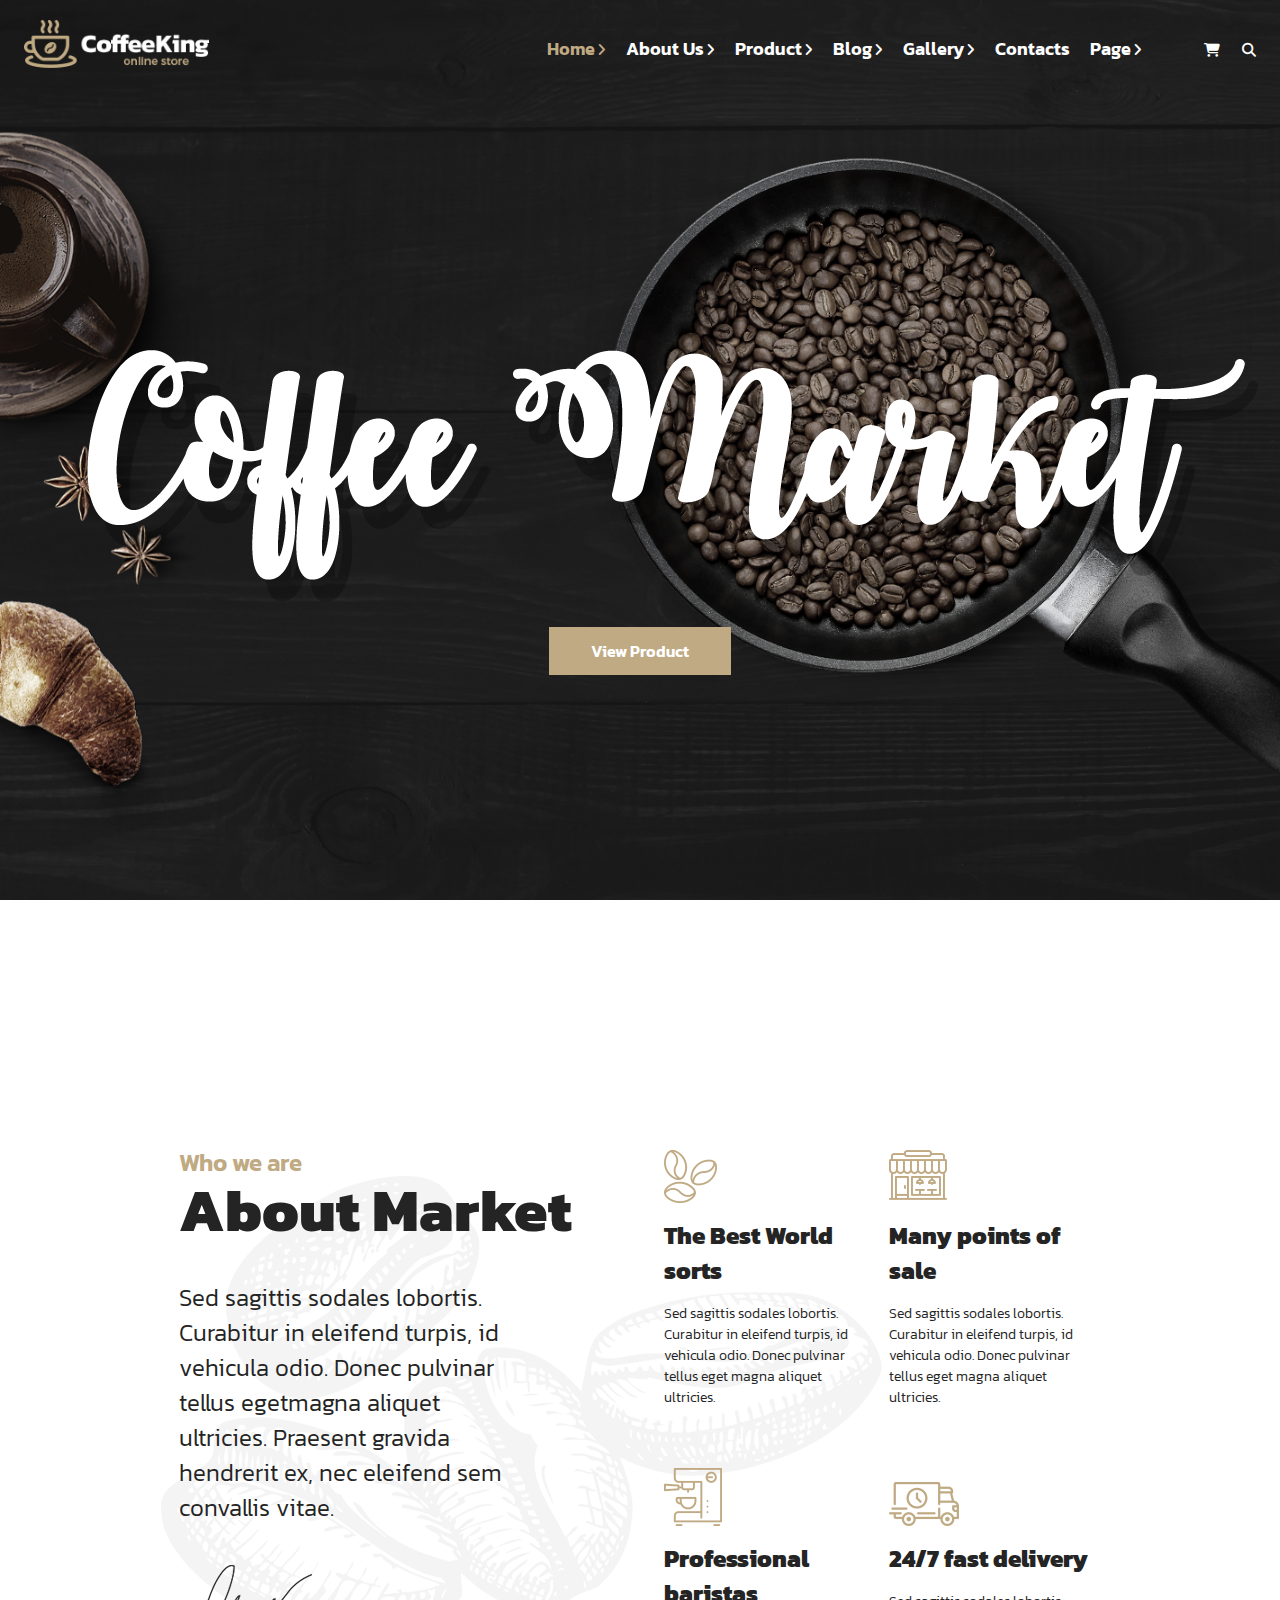
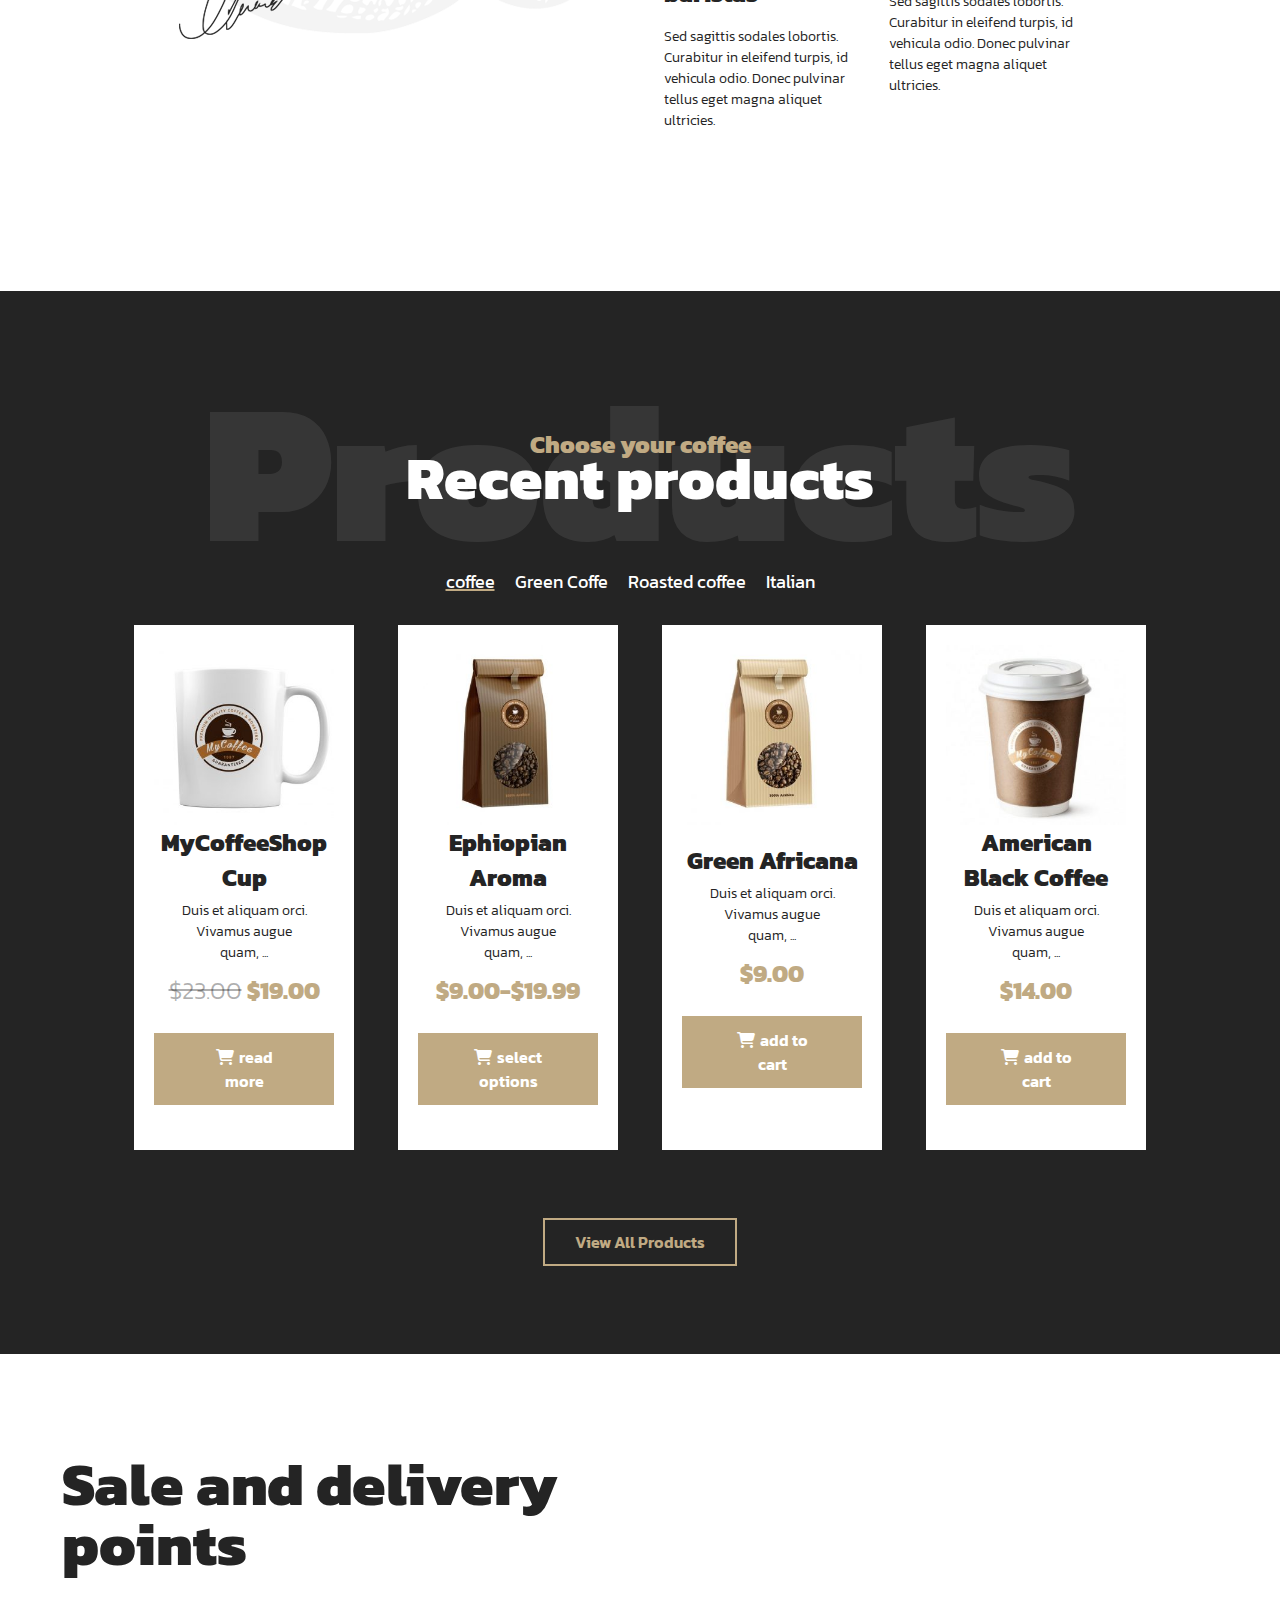
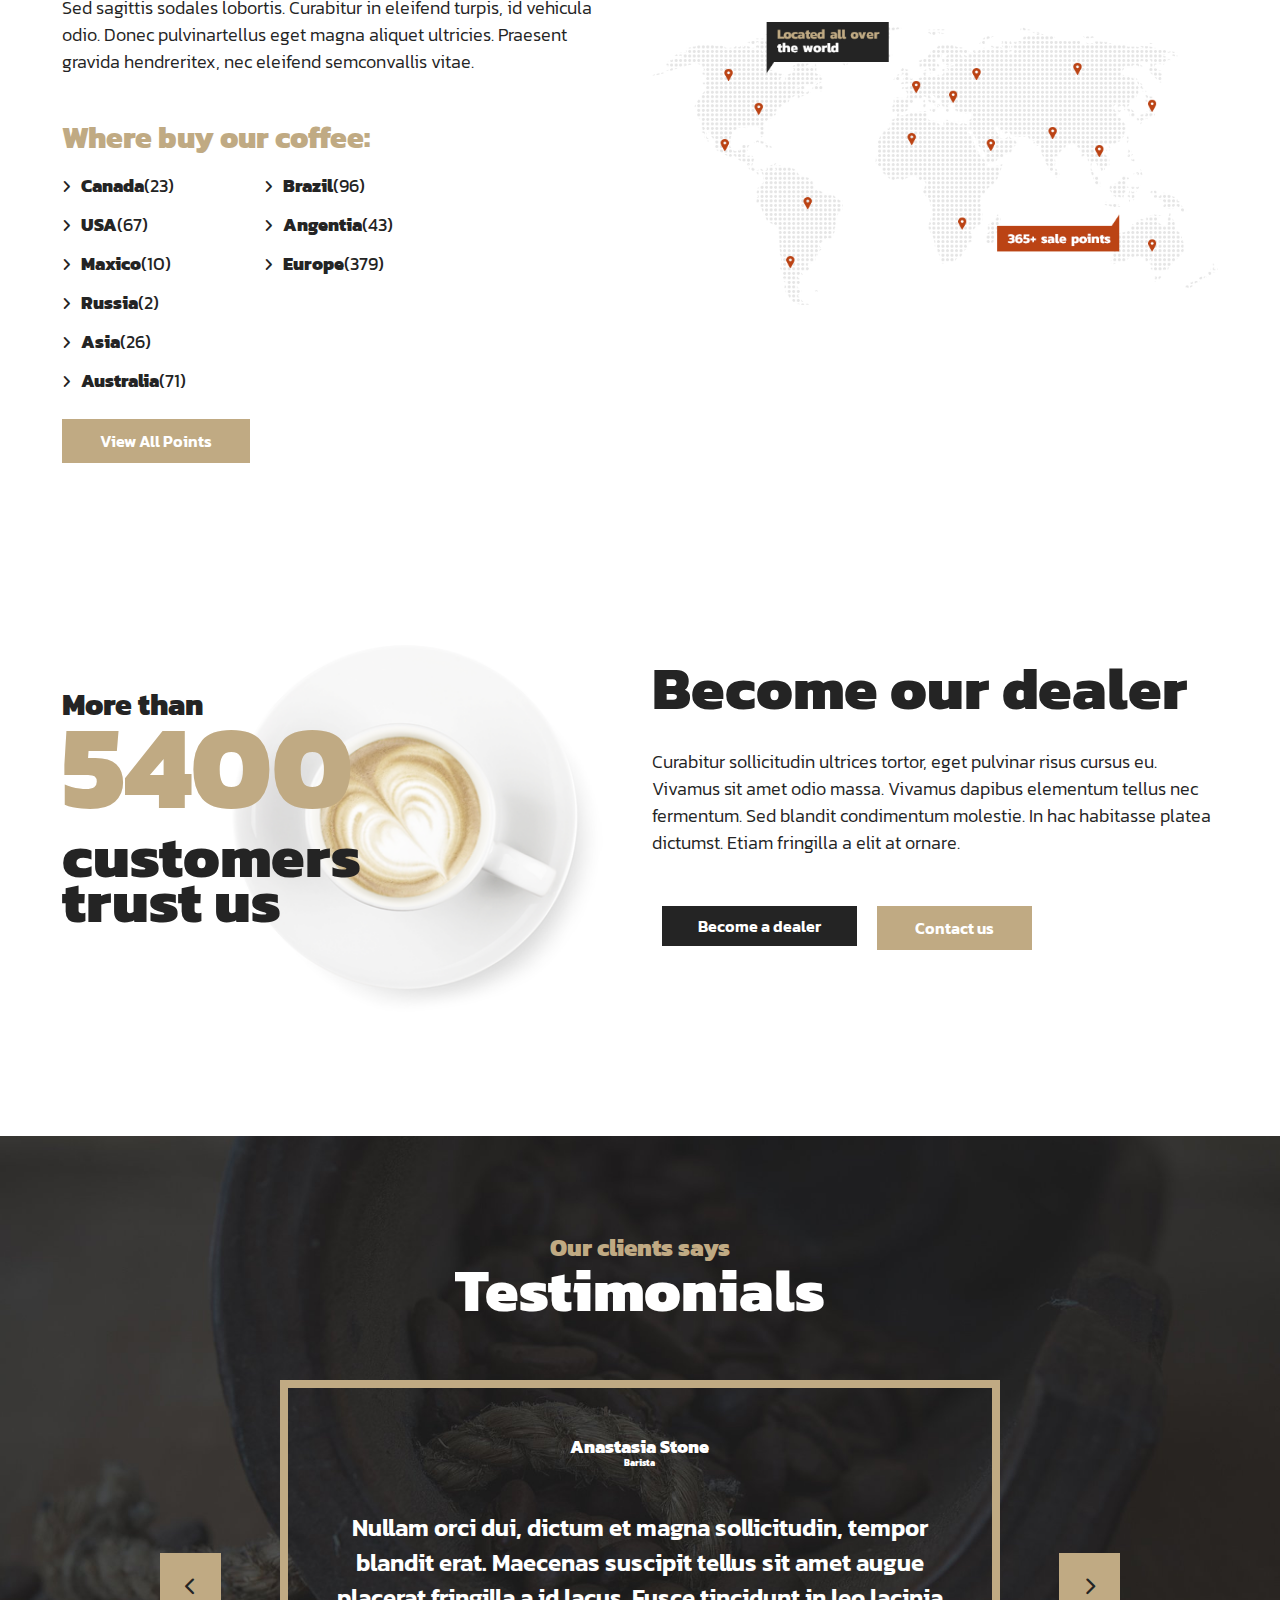
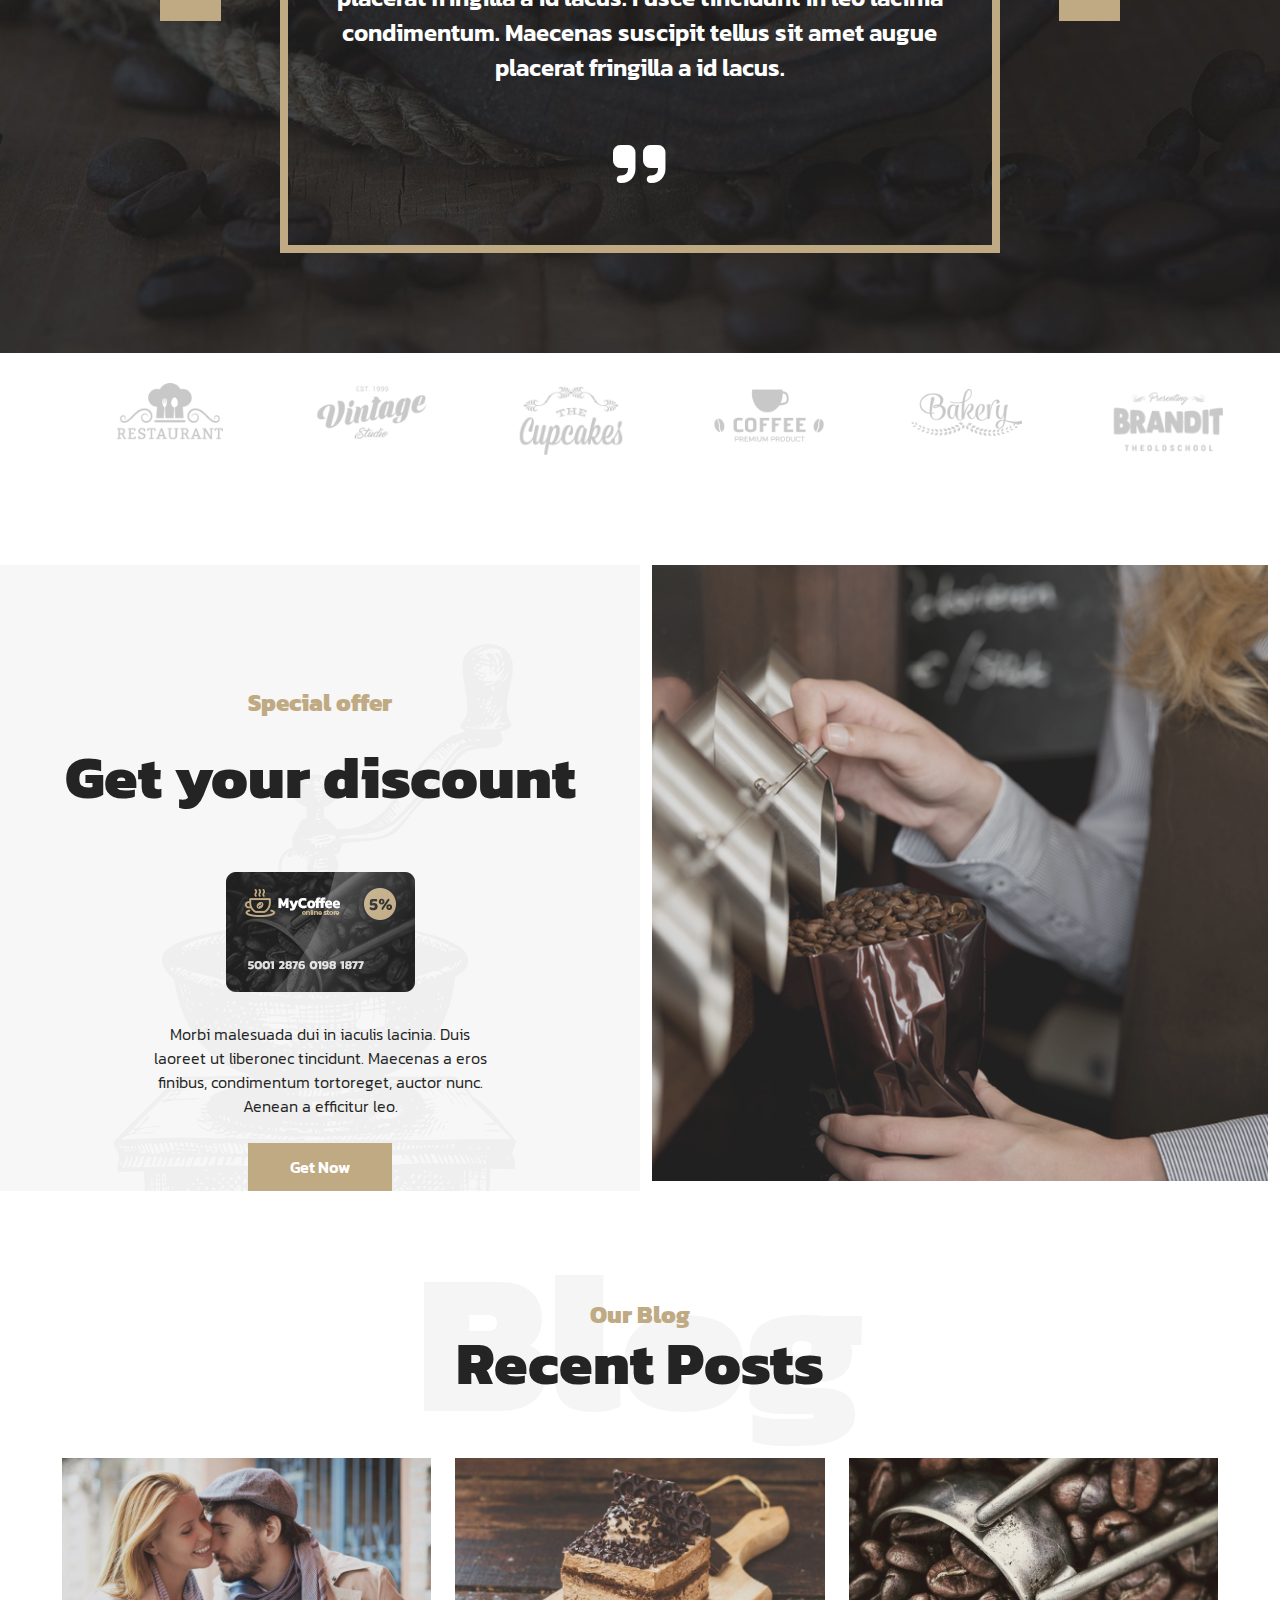
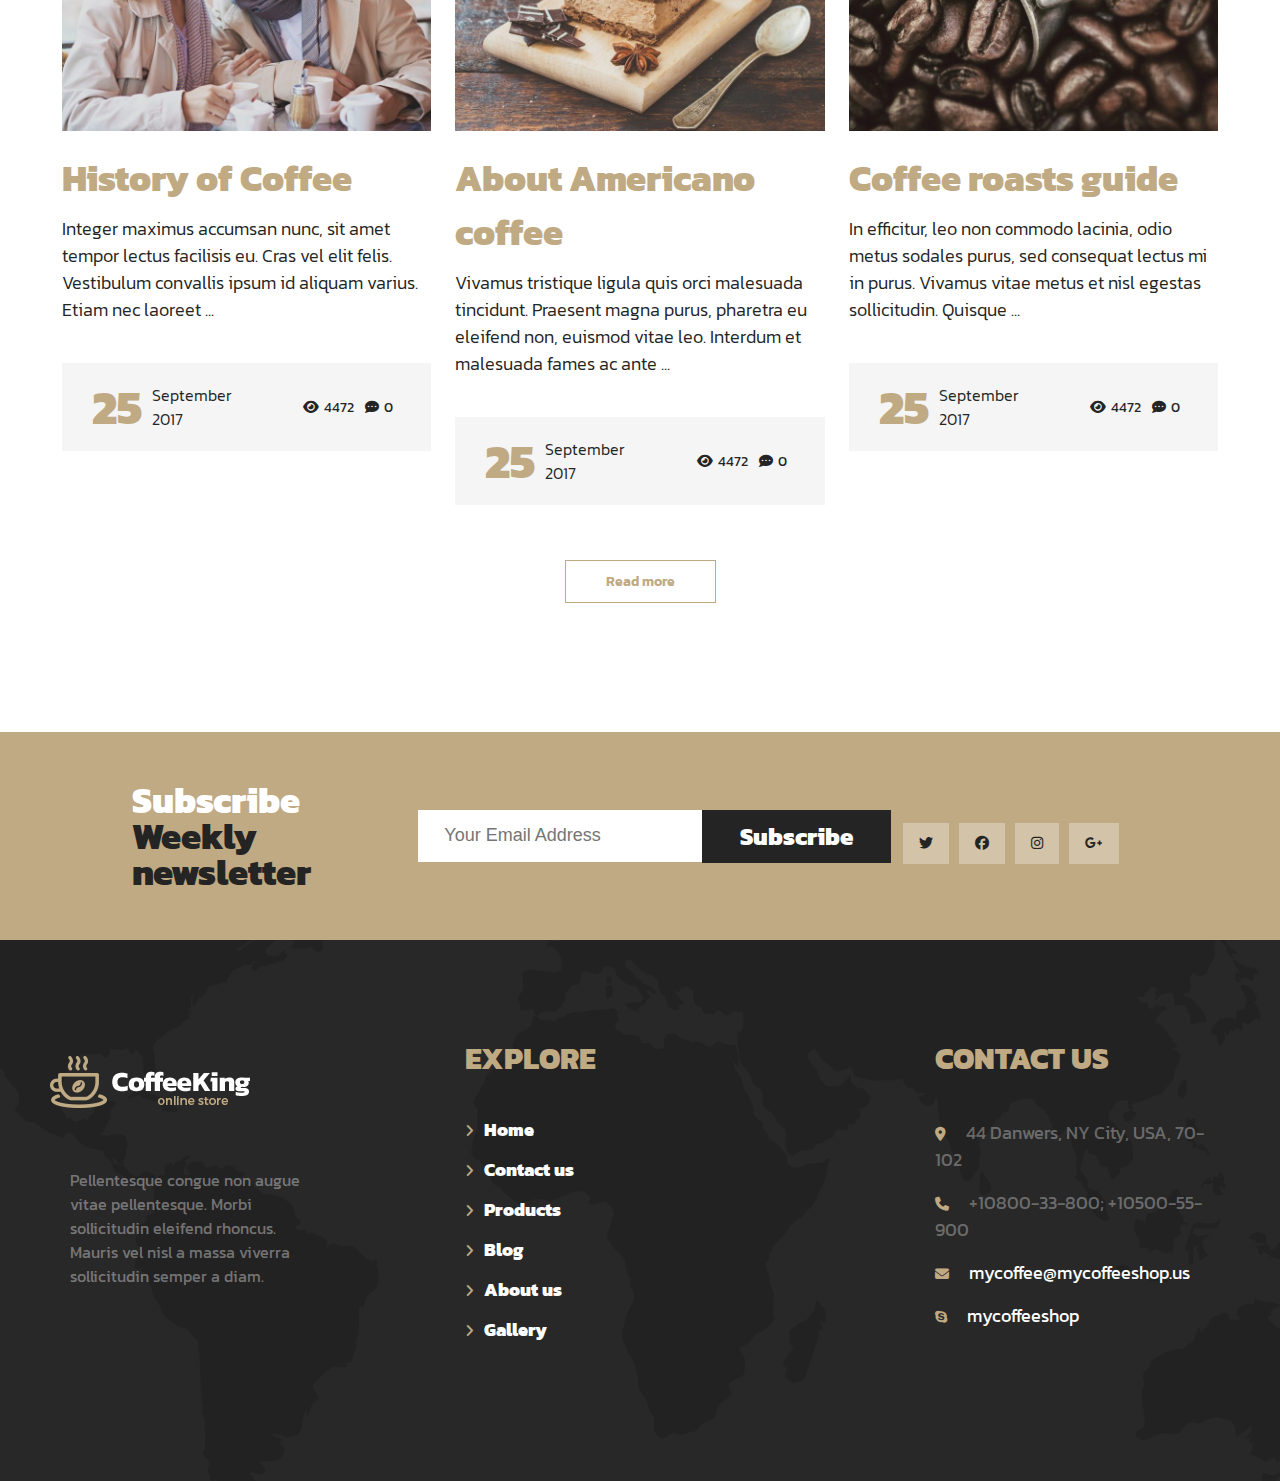
<file: css project(max-width)/index.html>
<!DOCTYPE html>
<html lang="en">

<head>
    <meta charset="UTF-8">
    <meta name="viewport" content="width=device-width, initial-scale=1.0">
    <!-- custom css -->
    <link rel="stylesheet" href="assets/css/style.css">
    <!-- font link -->
    <link rel="stylesheet" href="assets/css/stylesheet.css">
    <!-- favicon -->
    <link rel="shortcut icon" href="assets/image/favicon.png" type="image/x-icon">
    <!-- icon -->
    <link rel="stylesheet" href="assets/css/all.min.css">
    <!-- media css  -->
    <link rel="stylesheet" href="assets/css/media.css">
    <title>Coffee King</title>
</head>

<body>
    <!-- header start -->
    <header>
        <div class="container">
            <div class="row align-center justify-center ">
                <div class="col-2 ">
                    <div class="logo">
                        <a href="#">
                            <img src="assets/image/logo.png" alt="">
                        </a>
                    </div>
                </div>
                <div class="col-10 d-none">
                    <div class="menu">
                        <ul class="d-flex justify-end">
                            <li>
                                <a href="#">Home<i class="fa-solid fa-angle-right"></i></a>
                                <div class="drop-down">
                                    <ul>
                                        <div class="dropdown-content">
                                            <li><a href="#">Coffee Market</a></li>
                                            <li><a href="#">Light Version</a></li>
                                            <li><a href="#">Coffee shop Dark</a></li>
                                            <li><a href="#">Coffee Cup Wave</a></li>
                                        </div>
                                    </ul>
                                </div>

                            </li>
                            <li>
                                <a href="#">About Us<i class="fa-solid fa-angle-right"></i></a>
                                <div class="drop-down">
                                    <ul>
                                        <div class="dropdown-content">
                                            <li><a href="#">About Us</a></li>
                                            <li><a href="#">Delivery</a></li>
                                            <li><a href="#">Events</a></li>
                                            <li><a href="#">Special Offers</a></li>
                                            <li><a href="#">Testimonials</a></li>
                                            <li><a href="#">Team</a></li>
                                            <li><a href="#">FAQ</a></li>
                                        </div>
                                    </ul>
                                </div>
                            </li>
                            <li>
                                <a href="#">Product<i class="fa-solid fa-angle-right"></i></a>
                                <div class="drop-down">
                                    <ul>
                                        <div class="dropdown-content">
                                            <li><a href="#">Shop </a></li>
                                            <li><a href="#">Cart</a></li>
                                            <li><a href="#">Check out</a></li>
                                            <li><a href="#">My Account</a></li>
                                        </div>
                                    </ul>
                                </div>

                            </li>
                            <li>
                                <a href="#">Blog<i class="fa-solid fa-angle-right"></i></a>
                                <div class="drop-down">
                                    <ul>
                                        <div class="dropdown-content">
                                            <li><a href="#">Blog One Column</a></li>
                                            <li><a href="#">Blog Two Column</a></li>
                                            <li><a href="#">Blog Three Column</a></li>

                                        </div>
                                    </ul>
                                </div>
                            </li>
                            <li>
                                <a href="#">Gallery<i class="fa-solid fa-angle-right"></i></a>
                                <div class="drop-down">
                                    <ul>
                                        <div class="dropdown-content">
                                            <li><a href="#">Gallery 2-Column</a></li>
                                            <li><a href="#">Gallery 3-Column</a></li>
                                            <li><a href="#">Gallery 4-Column</a></li>
                                        </div>
                                    </ul>
                                </div>
                            </li>
                            <li>
                                <a href="#">Contacts</a>
                            </li>
                            <li>
                                <a href="#">Page<i class="fa-solid fa-angle-right"></i></a>
                                <div class="drop-down">
                                    <ul>
                                        <div class="dropdown-content">
                                            <li>
                                                <a href="#">Typography<i class="fa-solid fa-angle-right"></i></a>
                                                <div class="sub-menu">
                                                    <ul>
                                                        <div class="submenu-content">
                                                            <li><a href="#">Headers</a></li>
                                                            <li><a href="#">Text</a></li>
                                                            <li><a href="#">Text Column</a></li>
                                                            <li><a href="#">Table</a></li>
                                                            <li><a href="#">Separators</a></li>
                                                        </div>
                                                    </ul>
                                                </div>
                                            </li>
                                            <li>
                                                <a href="#">Form Element<i class="fa-solid fa-angle-right"></i></a>
                                                <div class="sub-menu">
                                                    <ul>
                                                        <div class="submenu-content">
                                                            <li><a href="#">Button</a></li>
                                                            <li><a href="#">Forms</a></li>
                                                        </div>
                                                    </ul>
                                                </div>
                                            </li>
                                            <li>
                                                <a href="#">Short code<i class="fa-solid fa-angle-right"></i></a>
                                                <div class="sub-menu">
                                                    <ul>
                                                        <div class="submenu-content">
                                                            <li><a href="#">According</a></li>
                                                            <li><a href="#">Alert</a></li>
                                                            <li><a href="#">Tab</a></li>
                                                            <li><a href="#">Short Codes</a></li>
                                                        </div>
                                                    </ul>
                                                </div>
                                            </li>
                                            <li>
                                                <a href="#">List<i class="fa-solid fa-angle-right"></i></a>
                                                <div class="sub-menu">
                                                    <ul>
                                                        <div class="submenu-content">
                                                            <li><a href="#">Icons</a></li>
                                                            <li><a href="#">Lists and Social Icons</a></li>
                                                        </div>
                                                    </ul>
                                                </div>
                                            </li>
                                            <li><a href="#">404 Page</a></li>
                                            <li><a href="#">Comming Soon </a></li>
                                            <li><a href="#">Under Construction</a></li>
                                        </div>
                                    </ul>
                                </div>
                            </li>
                            <li>
                                <a href="#"><i class="fa-solid fa-cart-shopping"></i></a>
                            </li>
                            <li>
                                <a href="#"><i class="fa-solid fa-magnifying-glass"></i></a>
                            </li>
                        </ul>
                    </div>
                </div>
                <div class="col-10 ">
                    <div class="toggle d-flex justify-end align-center">
                        <i class="fa-solid fa-bars"></i>
                    </div>
                </div>
            </div>
        </div>
    </header>
    <!-- header end -->
    <!-- banner start -->
    <section class="banner d-flex justify-center ">
        <div class="container">
            <div class="row ">
                <div class="banner-content">
                    <img src="assets/image/home-2-logo-1.png" alt="">
                    <div class="d-flex justify-center">
                        <a href="#">View Product</a>
                    </div>
                </div>
            </div>
        </div>
    </section>
    <!-- banner end -->
    <!-- About start -->
    <section class="about">
        <div class="container-fluid">
            <div class="row ">
                <div class="col-12 col-sm-12 col-md-12 col-lg-6 col-xl-6 col-xxl-6 about-content ">
                    <h5>Who we are</h5>
                    <h2>About Market</h2>
                    <p>Sed sagittis sodales lobortis. Curabitur in eleifend turpis, id vehicula odio. Donec pulvinar
                        tellus egetmagna aliquet ultricies. Praesent gravida hendrerit ex, nec eleifend sem convallis
                        vitae.</p>
                    <img src="assets/image/sign-1.png" alt="">
                </div>
                <div class="col-12  col-sm-12 col-md-12 col-lg-6 col-xl-6 col-xxl-6 about-icon d-flex">
                    <div class="col-12  col-sm-12 col-md-6 col-lg-6 col-xl-6 col-xxl-6 ">
                        <img src="assets/image/about-icon-1.png" alt="">
                        <h3>The Best World sorts</h3>
                        <p>Sed sagittis sodales lobortis. Curabitur in eleifend turpis, id vehicula odio. Donec pulvinar
                            tellus eget magna aliquet ultricies.</p>
                        <img src="assets/image/about-icon-3.png" alt="">
                        <h3>Professional baristas</h3>
                        <p>Sed sagittis sodales lobortis. Curabitur in eleifend turpis, id vehicula odio. Donec pulvinar
                            tellus eget magna aliquet ultricies.</p>
                    </div>
                    <div class="col-12  col-sm-12 col-md-6 col-lg-6 col-xl-6 col-xxl-6 ">
                        <img src="assets/image/about-icon-2.png" alt="">
                        <h3>Many points of sale</h3>
                        <p>Sed sagittis sodales lobortis. Curabitur in eleifend turpis, id vehicula odio. Donec pulvinar
                            tellus eget magna aliquet ultricies.</p>
                        <img src="assets/image/about-icon-4.png" alt="">
                        <h3>24/7 fast delivery</h3>
                        <p>Sed sagittis sodales lobortis. Curabitur in eleifend turpis, id vehicula odio. Donec pulvinar
                            tellus eget magna aliquet ultricies.</p>
                    </div>
                </div>
            </div>
        </div>
    </section>
    <!-- About end -->
    <!-- product start -->
    <section class="product">
        <div class="container">
            <div class="col-12 ">
                <div class="title ">
                    <h4>Choose your coffee</h4>
                    <h3>Recent products</h3>
                    <p>Products</p>

                </div>
            </div>
            <div class="col-12">
                <ul class="d-flex justify-center">
                    <li><a href="#">coffee</a></li>
                    <li><a href="#">Green Coffe</a></li>
                    <li><a href="#">Roasted coffee</a></li>
                    <li><a href="#">Italian</a></li>
                </ul>
            </div>
            <div class="product-fluid d-flex justify-center">
                <div class="col-12 col-sm-12 col-md-6 col-lg-6 col-xl-3 col-xxl-3 d-flex justify-center ">
                    <div class=" product-card d-flex justify-center">
                        <div class="product-img">
                            <a href="#"><img src="assets/image/coffee_item1-300x300.jpg" alt=""></a>
                        </div>
                        <div class="product-content">

                            <h3>MyCoffeeShop Cup</h3>
                            <p>Duis et aliquam orci. Vivamus augue quam, ...</p>
                            <div class="price d-flex justify-center">
                                <h5>$23.00</h5>
                                <h4>$19.00</h4>
                            </div>
                            <a href="#"><i class="fa-solid fa-cart-shopping"></i>read more </a>
                        </div>
                    </div>
                </div>
                <div class="col-12 col-sm-12 col-md-6 col-lg-6 col-xl-3 col-xxl-3 d-flex justify-center">
                    <div class=" product-card d-flex justify-center">
                        <div class="product-img">
                            <a href="#"><img src="assets/image/coffee_item3-300x300.jpg" alt=""></a>
                        </div>
                        <div class="product-content">

                            <h3>Ephiopian Aroma</h3>
                            <p>Duis et aliquam orci. Vivamus augue quam, ...</p>
                            <div class="price d-flex justify-center">
                                <h2>$9.00-$19.99</h2>
                            </div>
                            <a href="#"><i class="fa-solid fa-cart-shopping"></i>select options </a>
                        </div>
                    </div>
                </div>
                <div class="col-12 col-sm-12 col-md-6 col-lg-6 col-xl-3 col-xxl-3 d-flex justify-center">
                    <div class=" product-card d-flex justify-center">
                        <div class="product-img">
                            <a href="#"><img src="assets/image/coffee_item2-300x300.jpg" alt=""></a>
                        </div>
                        <div class="product-content">

                            <h3>Green Africana</h3>
                            <p>Duis et aliquam orci. Vivamus augue quam, ...</p>
                            <div class="price d-flex justify-center">
                                <h4>$9.00</h4>
                            </div>
                            <a href="#"><i class="fa-solid fa-cart-shopping"></i>add to cart </a>
                        </div>
                    </div>
                </div>
                <div class="col-12 col-sm-12 col-md-6 col-lg-6 col-xl-3 col-xxl-3 d-flex justify-center">
                    <div class=" product-card d-flex justify-center ">
                        <div class="product-img">
                            <a href="#"><img src="assets/image/coffee_item4-300x300.jpg" alt=""></a>
                        </div>
                        <div class="product-content">

                            <h3>American Black Coffee</h3>
                            <p>Duis et aliquam orci. Vivamus augue quam, ...</p>
                            <div class="price d-flex justify-center">
                                <h4>$14.00</h4>
                            </div>
                            <a href="#"><i class="fa-solid fa-cart-shopping"></i>add to cart </a>
                        </div>
                    </div>
                </div>
            </div>
            <div class="col-12 d-flex justify-center">
                <div class="button ">
                    <a href="#">View All Products</a>
                </div>
            </div>
        </div>

        </div>
    </section>
    <!-- product end  -->
    <!-- sale point start -->
    <section class="sale-point">
        <div class="container">
            <div class="row">
                <div class="col-12 col-sm-12 col-md-12 col-lg-6 col-xl-6 col-xxl-6">
                    <h2>Sale and delivery points</h2>
                    <p>Sed sagittis sodales lobortis. Curabitur in eleifend turpis, id vehicula odio. Donec
                        pulvinartellus eget magna aliquet ultricies. Praesent gravida hendreritex, nec eleifend
                        semconvallis vitae.</p>
                    <h3>Where buy our coffee: </h3>
                    <div class=" country d-flex">
                        <ul>
                            <li><i class="fa-solid fa-angle-right"></i><a href="#"><strong>Canada</strong>(23)</a></li>
                            <li><i class="fa-solid fa-angle-right"></i><a href="#"><strong>USA</strong>(67)</a></li>
                            <li><i class="fa-solid fa-angle-right"></i><a href="#"><strong>Maxico</strong>(10)</a></li>
                        </ul>
                        <ul>
                            <li><i class="fa-solid fa-angle-right"></i><a href="#"><strong>Brazil</strong>(96)</a></li>
                            <li><i class="fa-solid fa-angle-right"></i><a href="#"><strong>Angentia</strong>(43)</a>
                            </li>
                            <li><i class="fa-solid fa-angle-right"></i><a href="#"><strong>Europe</strong>(379)</a></li>
                        </ul>
                        <ul>
                            <li><i class="fa-solid fa-angle-right"></i><a href="#"><strong>Russia</strong>(2)</a></li>
                            <li><i class="fa-solid fa-angle-right"></i><a href="#"><strong>Asia</strong>(26)</a></li>
                            <li><i class="fa-solid fa-angle-right"></i><a href="#"><strong>Australia</strong>(71)</a>
                            </li>
                        </ul>
                    </div>
                    <div class="button"><a href="#">View All Points</a></div>

                </div>
                <div class="col-12 col-sm-12 col-md-12 col-lg-6 col-xl-6 col-xxl-6 d-flex align-center ">
                    <img src="assets/image/map.png" alt="">
                </div>
            </div>
        </div>
    </section>
    <!-- sale point End  -->
    <!-- dealer start  -->
    <section class="dealer">
        <div class="container ">
            <div class="row ">
                <div class="col-12 col-sm-12 col-md-12 col-lg-6 col-xl-6 col-xxl-6">
                    <div class=" dealer-image d-flex ">
                        <div class="dealer-info">
                            <h4>More than</h4>
                            <h2>5400</h2>
                            <h3>customers</h3>
                            <h5>trust us</h5>
                        </div>
                    </div>

                </div>
                <div class="col-12 col-sm-12 col-md-12 col-lg-6 col-xl-6 col-xxl-6  dealer-content">
                    <h2>Become our dealer</h2>
                    <p>Curabitur sollicitudin ultrices tortor, eget pulvinar risus cursus eu. Vivamus sit amet odio
                        massa. Vivamus dapibus elementum tellus nec fermentum. Sed blandit condimentum molestie. In hac
                        habitasse platea dictumst. Etiam fringilla a elit at ornare.</p>
                    <div class="d-flex">
                        <div class="become-dealer"><a href="#">Become a dealer</a></div>
                        <div class="contactus"><a href="#">Contact us</a></div>
                    </div>
                </div>
            </div>
        </div>
    </section>
    <!-- dealer end  -->
    <!-- testimonials satrt  -->
    <section class="testimonial ">
        <div class="container">
            <div class="title">
                <div class="col-12  ">
                    <h4>Our clients says</h4>
                    <h2>Testimonials</h2>
                </div>
            </div>
            <div class="testimonial-content d-flex align-center justify-center">
                <div class="col-2 move-arrow d-flex justify-center">
                    <a href="#"><i class="fa-solid fa-chevron-left"></i></a>
                </div>
                <div class="col-8 testimonial-info justify-center">
                    <h5>Anastasia Stone</h5>
                    <h6>Barista</h6>
                    <p>Nullam orci dui, dictum et magna sollicitudin, tempor blandit erat. Maecenas suscipit tellus sit
                        amet augue placerat fringilla a id lacus. Fusce tincidunt in leo lacinia condimentum. Maecenas
                        suscipit tellus sit amet augue placerat fringilla a id lacus.</p>
                    <h2><i class="fa-solid fa-quote-right"></i></h2>
                </div>
                <div class="col-2 move-arrow d-flex justify-center">
                    <a href=""><i class="fa-solid fa-chevron-right"></i></a>
                </div>
            </div>
        </div>
        </div>
    </section>
    <!-- testimonials end  -->
    <!-- icons start  -->
    <section class="icon">
        <div class="container">
            <div class="row">
                <div class="d-flex justify-center ">
                    <div class="col-6 col-sm-6 col-md-4 col-lg-2 col-xl-2 col-xxl-2">
                        <img src="assets/image/restaurants.png" alt="">
                    </div>
                    <div class="col-6 col-sm-6 col-md-4 col-lg-2 col-xl-2 col-xxl-2">
                        <img src="assets/image/vintage.png" alt="">
                    </div>
                    <div class="col-6 col-sm-6 col-md-4 col-lg-2 col-xl-2 col-xxl-2">
                        <img src="assets/image/cupcake.png" alt="">
                    </div>
                    <div class="col-6 col-sm-6 col-md-4 col-lg-2 col-xl-2 col-xxl-2">
                        <img src="assets/image/coffe_logo2.png" alt="">
                    </div>
                    <div class="col-6 col-sm-6 col-md-4 col-lg-2 col-xl-2 col-xxl-2">
                        <img src="assets/image/bakery.png" alt="">
                    </div>
                    <div class="col-6 col-sm-6 col-md-4 col-lg-2 col-xl-2 col-xxl-2">
                        <img src="assets/image/brandit.png" alt="">
                    </div>
                </div>
            </div>
        </div>
    </section>
    <!-- icons end  -->
    <!-- special-offer start -->
    <section class="special-offer ">
        <div class="container ">
            <div class="row">
                <div class="col-12 col-sm-12 col-md-12 col-lg-12 col-xl-6 col-xxl-6 offer-info">
                    <h5>Special offer</h5>
                    <h2>Get your discount</h2>
                    <div class="d-flex justify-center"><img src="assets/image/card.png" alt=""></div>

                    <p>Morbi malesuada dui in iaculis lacinia. Duis laoreet ut liberonec tincidunt. Maecenas a eros
                        finibus, condimentum tortoreget, auctor nunc. Aenean a efficitur leo.</p>
                    <div class="d-flex justify-center"><a href="#">Get Now</a>
                    </div>
                </div>
                <div class="col-6 image">
                    <img src="assets/image/coffe_back.png" alt="">
                </div>
            </div>
        </div>
    </section>
    <!-- special-offer  end-->
    <!-- Blog start -->
    <section class="blog">
        <div class="container">
            <div class="col-12">
                <div class="title ">
                    <h4>Our Blog</h4>
                    <h3>Recent Posts</h3>
                    <p>Blog</p>
                </div>
            </div>
            <div class="blog-content d-flex">
                <div class="col-12 col-sm-12 col-md-12 col-lg-4 col-xl-4 col-xxl-4">
                    <div class="blog-image">
                        <a href="#"> <img src="assets/image/blog1-770x570.jpg" alt=""></a>
                    </div>
                    <a href="#">
                        <h3>History of Coffee</h3>
                    </a>
                    <p>Integer maximus accumsan nunc, sit amet tempor lectus facilisis eu. Cras vel elit felis.
                        Vestibulum convallis ipsum id aliquam varius. Etiam nec laoreet ...</p>
                    <div class="blog-info d-flex justify-between align-center">
                        <div class="d-flex align-center">
                            <a href="#">
                                <h4>25</h4>
                            </a>
                            <a href="">
                                <span>September </span><br>
                                <span>2017</span>
                            </a>
                        </div>
                        <div class="blog-icon">
                            <a href="#"><i class="fa-solid fa-eye"></i>4472</a>
                            <a href="#"><i class="fa-solid fa-comment-dots"></i>0</a>
                        </div>
                    </div>
                </div>
                <div class="col-12 col-sm-12 col-md-12 col-lg-4 col-xl-4 col-xxl-4">
                    <div class="blog-image">
                        <a href="#"> <img src="assets/image/blog2-770x570.jpg" alt=""></a>
                    </div>
                    <a href="#">
                        <h3>About Americano coffee</h3>
                    </a>
                    <p>Vivamus tristique ligula quis orci malesuada tincidunt. Praesent magna purus, pharetra eu
                        eleifend non, euismod vitae leo. Interdum et malesuada fames ac ante ...</p>
                    <div class="blog-info d-flex justify-between align-center">
                        <div class="d-flex align-center">
                            <a href="#">
                                <h4>25</h4>
                            </a>
                            <a href="">
                                <span>September </span><br>
                                <span>2017</span>
                            </a>
                        </div>

                        <div class="blog-icon">
                            <a href="#"><i class="fa-solid fa-eye"></i>4472</a>
                            <a href="#"><i class="fa-solid fa-comment-dots"></i>0</a>
                        </div>
                    </div>
                </div>
                <div class="col-12 col-sm-12 col-md-12 col-lg-4 col-xl-4 col-xxl-4">
                    <div class="blog-image">
                        <a href="#"> <img src="assets/image/blog3-770x570.jpg" alt=""></a>
                    </div>
                    <a href="#">
                        <h3>Coffee roasts guide</h3>
                    </a>
                    <p>In efficitur, leo non commodo lacinia, odio metus sodales purus, sed consequat lectus mi in
                        purus. Vivamus vitae metus et nisl egestas sollicitudin. Quisque ...</p>

                    <div class="blog-info d-flex justify-between align-center">
                        <div class="d-flex align-center">
                            <a href="#">
                                <h4>25</h4>
                            </a>
                            <a href="">
                                <span>September </span><br>
                                <span>2017</span>
                            </a>
                        </div>
                        <div class="blog-icon">
                            <a href="#"><i class="fa-solid fa-eye"></i>4472</a>
                            <a href="#"><i class="fa-solid fa-comment-dots"></i>0</a>
                        </div>
                    </div>
                </div>
            </div>
            <div class="col-12 blog-button d-flex justify-center">
                <a href="#">
                    Read more
                </a>
            </div>

        </div>
    </section>
    <!-- blog End -->
    <!-- subscribe start -->
    <section>
        <div class="container">
            <div class="subscribe d-flex justify-center align-center">
                <div class="col-12 col-sm-12 col-md-3 col-lg-3  col-xl-3 col-xxl-3  d-flex align-center">
                    <h2>Subscribe</h2>
                    <h3>Weekly newsletter</h3>
                </div>
                <div class="col-12 col-sm-12 col-md-5 col-lg-5  col-xl-5 col-xxl-5 form-info d-flex justify-start align-center ">
                    <form action="#">
                        <input type="email" placeholder="Your Email Address">
                        <a href="#">Subscribe</a>
                    </form>
                </div>
                <div class="col-12 col-sm-12 col-md-12 col-lg-4  col-xl-4 col-xxl-4 icon d-flex justify-start align-center ">
                    <ul class="d-flex ">
                        <li><a href="#"><i class="fa-brands fa-twitter"></i></a></li>
                        <li><a href="#"><i class="fa-brands fa-facebook"></i></a></li>
                        <li><a href="#"><i class="fa-brands fa-instagram"></i></a></li>
                        <li><a href="#"><i class="fa-brands fa-google-plus-g"></i></a></li>
                    </ul>
                </div>
            </div>
        </div>
    </section>
    <!-- subscribe end -->
    <!-- footer start  -->
    <footer>
        <div class="container">
            <div class="row ">
                <div class="col-12 col-sm-12 col-md-6 col-lg-3  col-xl-3 col-xxl-3 footer-info">
                    <img src="assets/image/logo.png" alt="">
                    <p>Pellentesque congue non augue vitae pellentesque. Morbi sollicitudin eleifend rhoncus. Mauris vel
                        nisl a massa viverra sollicitudin semper a diam.</p>
                </div>
                <div class="col-12 col-sm-12 col-md-6 col-lg-6  col-xl-6 col-xxl-6 explore">
                    <h3>EXPLORE</h3>
                    <div class=" d-flex justify-start">
                        <ul>
                            <li><a href="#"><i class="fa-solid fa-angle-right"></i>Home</a></li>
                            <li><a href="#"><i class="fa-solid fa-angle-right"></i>Contact us</a></li>
                            <li><a href="#"><i class="fa-solid fa-angle-right"></i>Products</a></li>
                        </ul>
                        <ul>
                            <li><a href="#"><i class="fa-solid fa-angle-right"></i>Blog</a></li>
                            <li><a href="#"><i class="fa-solid fa-angle-right"></i>About us</a></li>
                            <li><a href="#"><i class="fa-solid fa-angle-right"></i>Gallery</a></li>
                        </ul>
                    </div>
                </div>
                <div class="col-12 col-sm-12 col-md-6 col-lg-3  col-xl-3 col-xxl-3 contact">
                    <h3>CONTACT US </h3>
                    <ul>
                        <li><i class="fa-solid fa-location-dot"></i>44 Danwers, NY City, USA, 70-102</li>
                        <li><i class="fa-solid fa-phone"></i>+10800-33-800; +10500-55-900</li>
                        <li><a href="#"><i class="fa-solid fa-envelope"></i>mycoffee@mycoffeeshop.us</a></li>
                        <li><a href="#"><i class="fa-brands fa-skype"></i>mycoffeeshop</a></li>
                    </ul>
                </div>
            </div>
        </div>
    </footer>
    <!-- footer end  -->
</body>

</html>
</file>
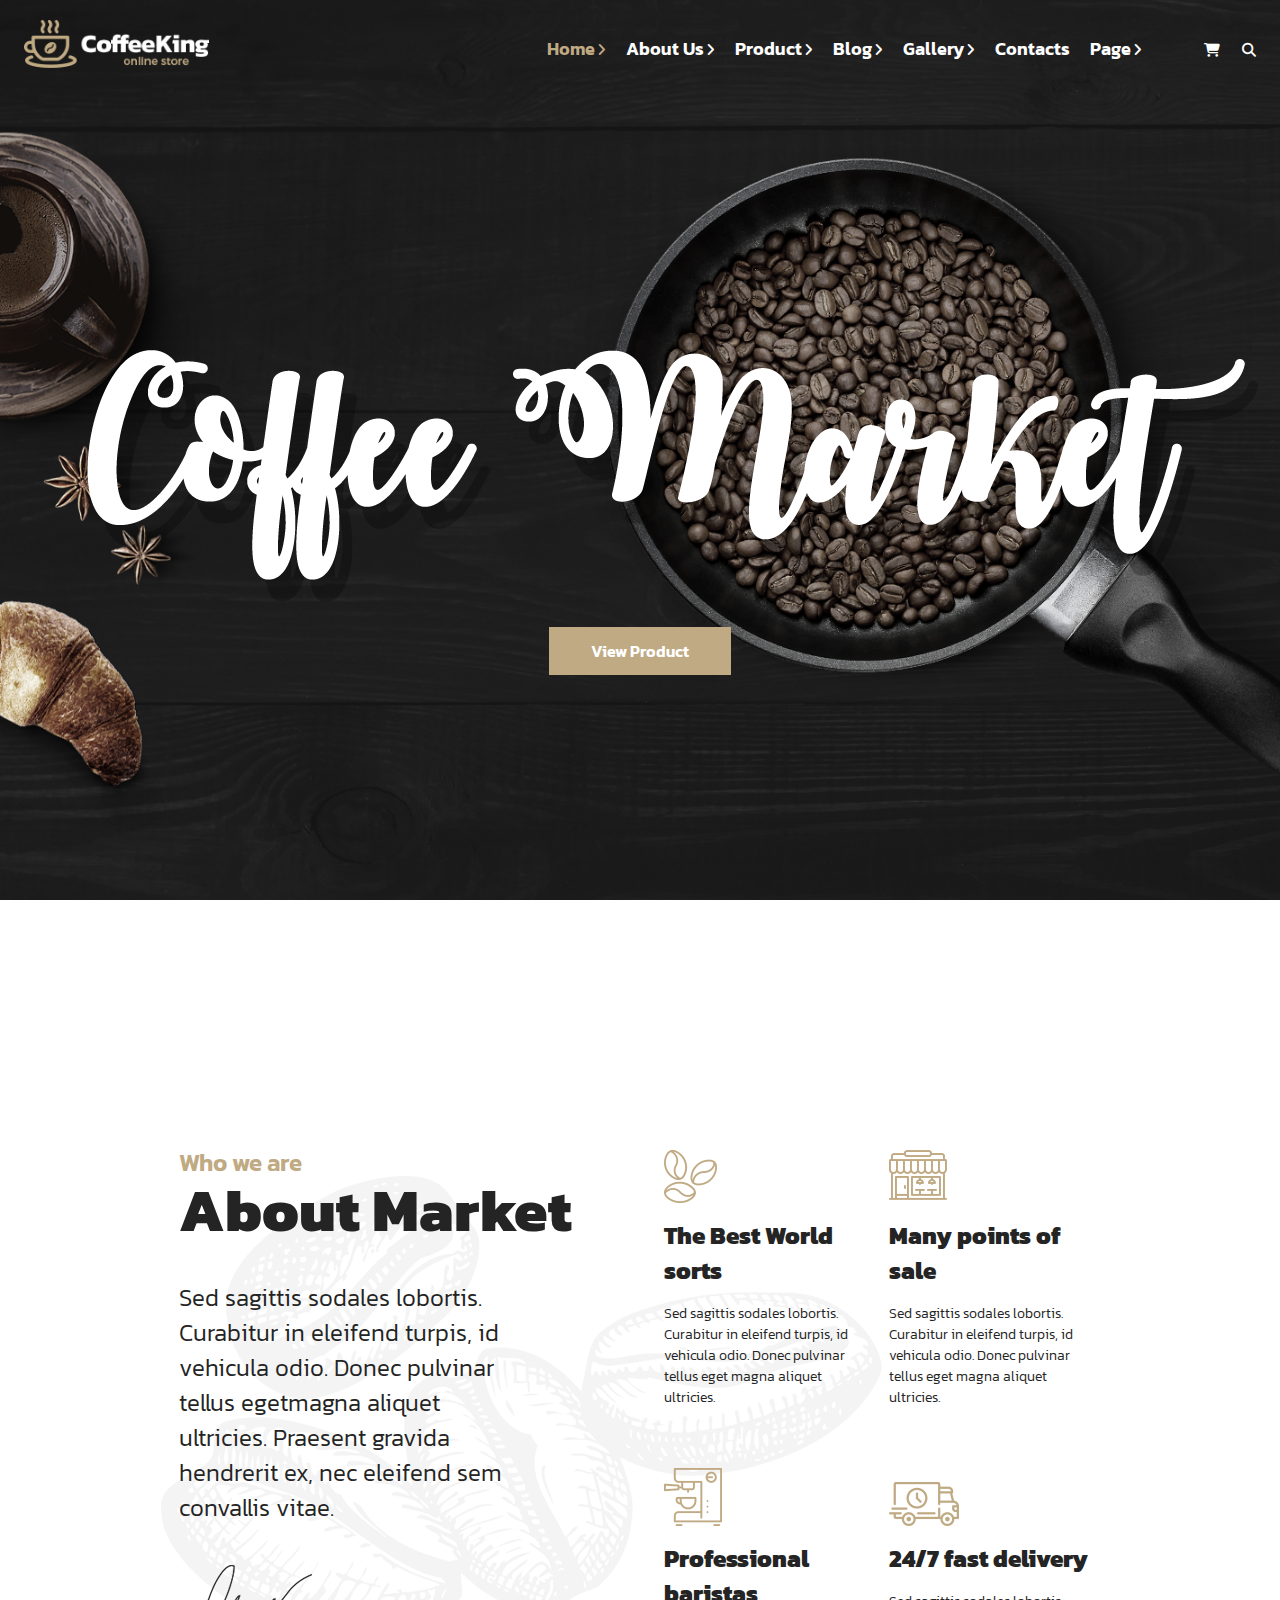
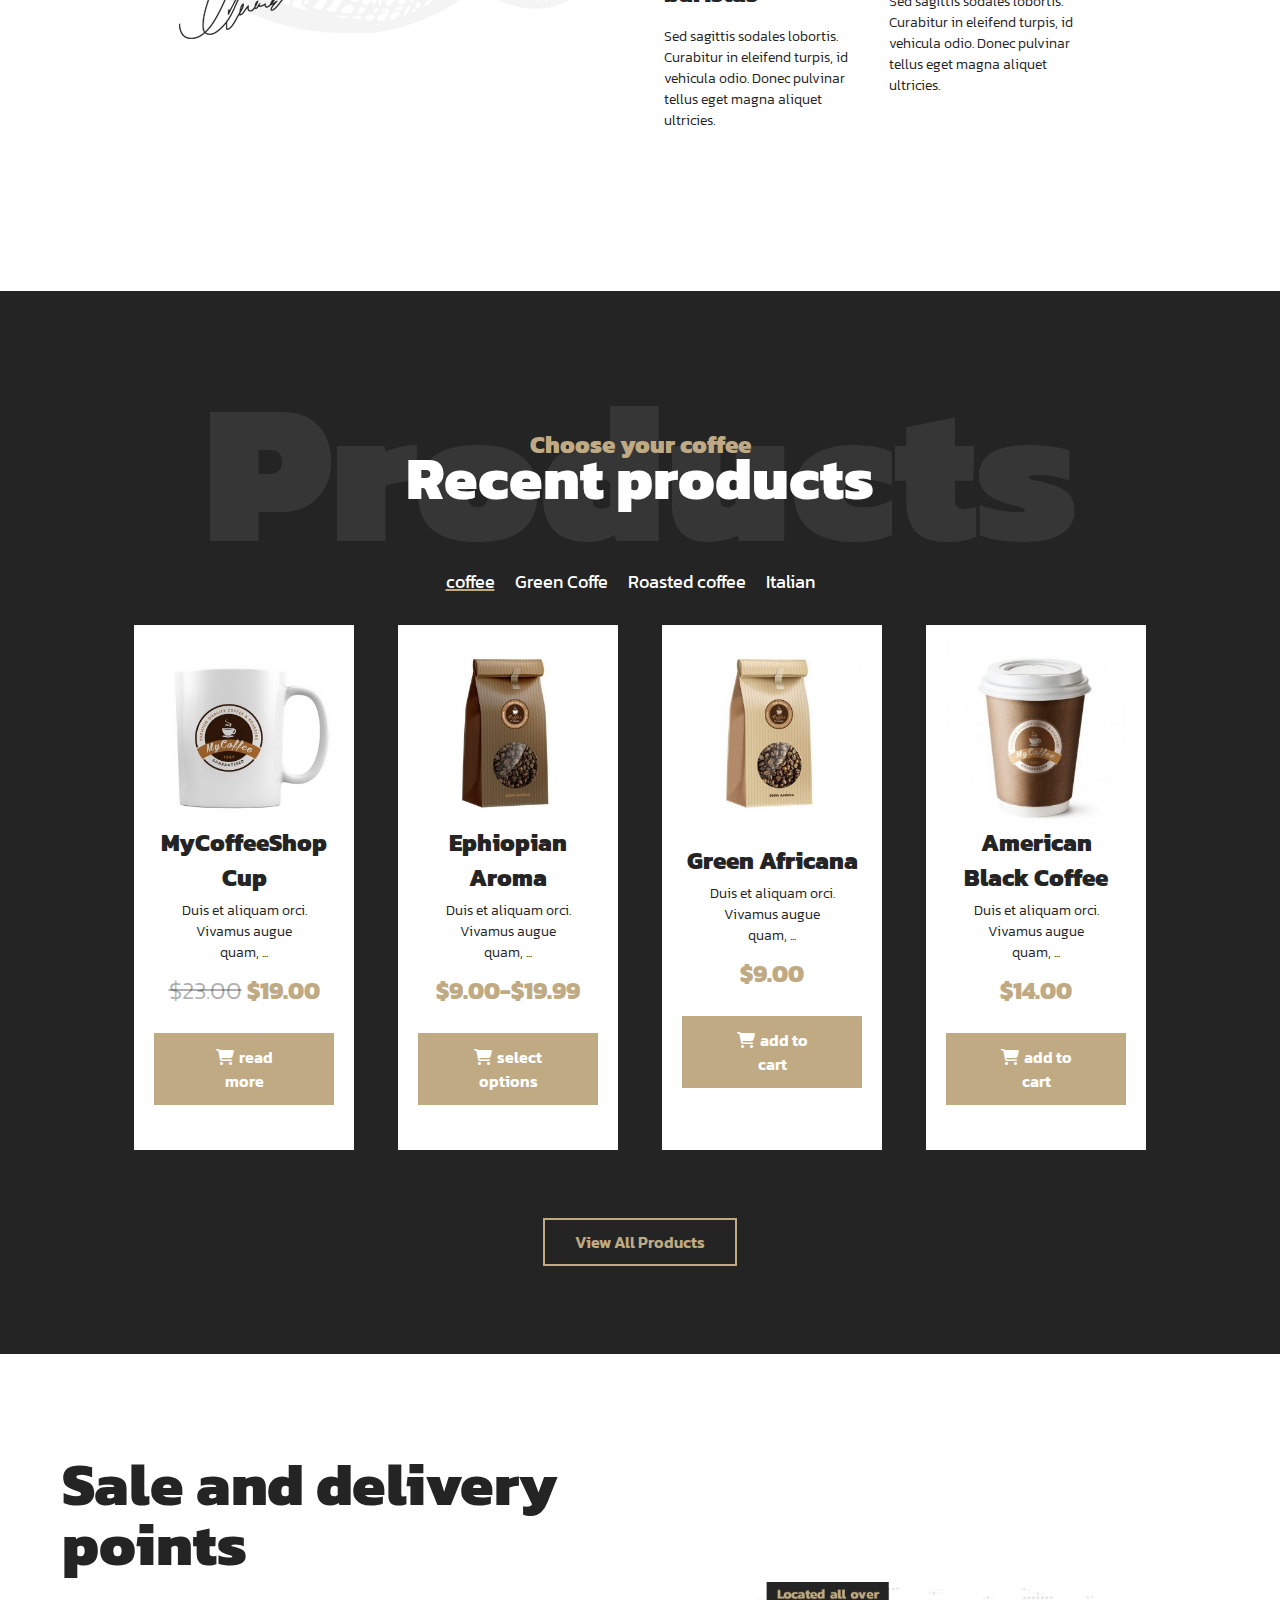
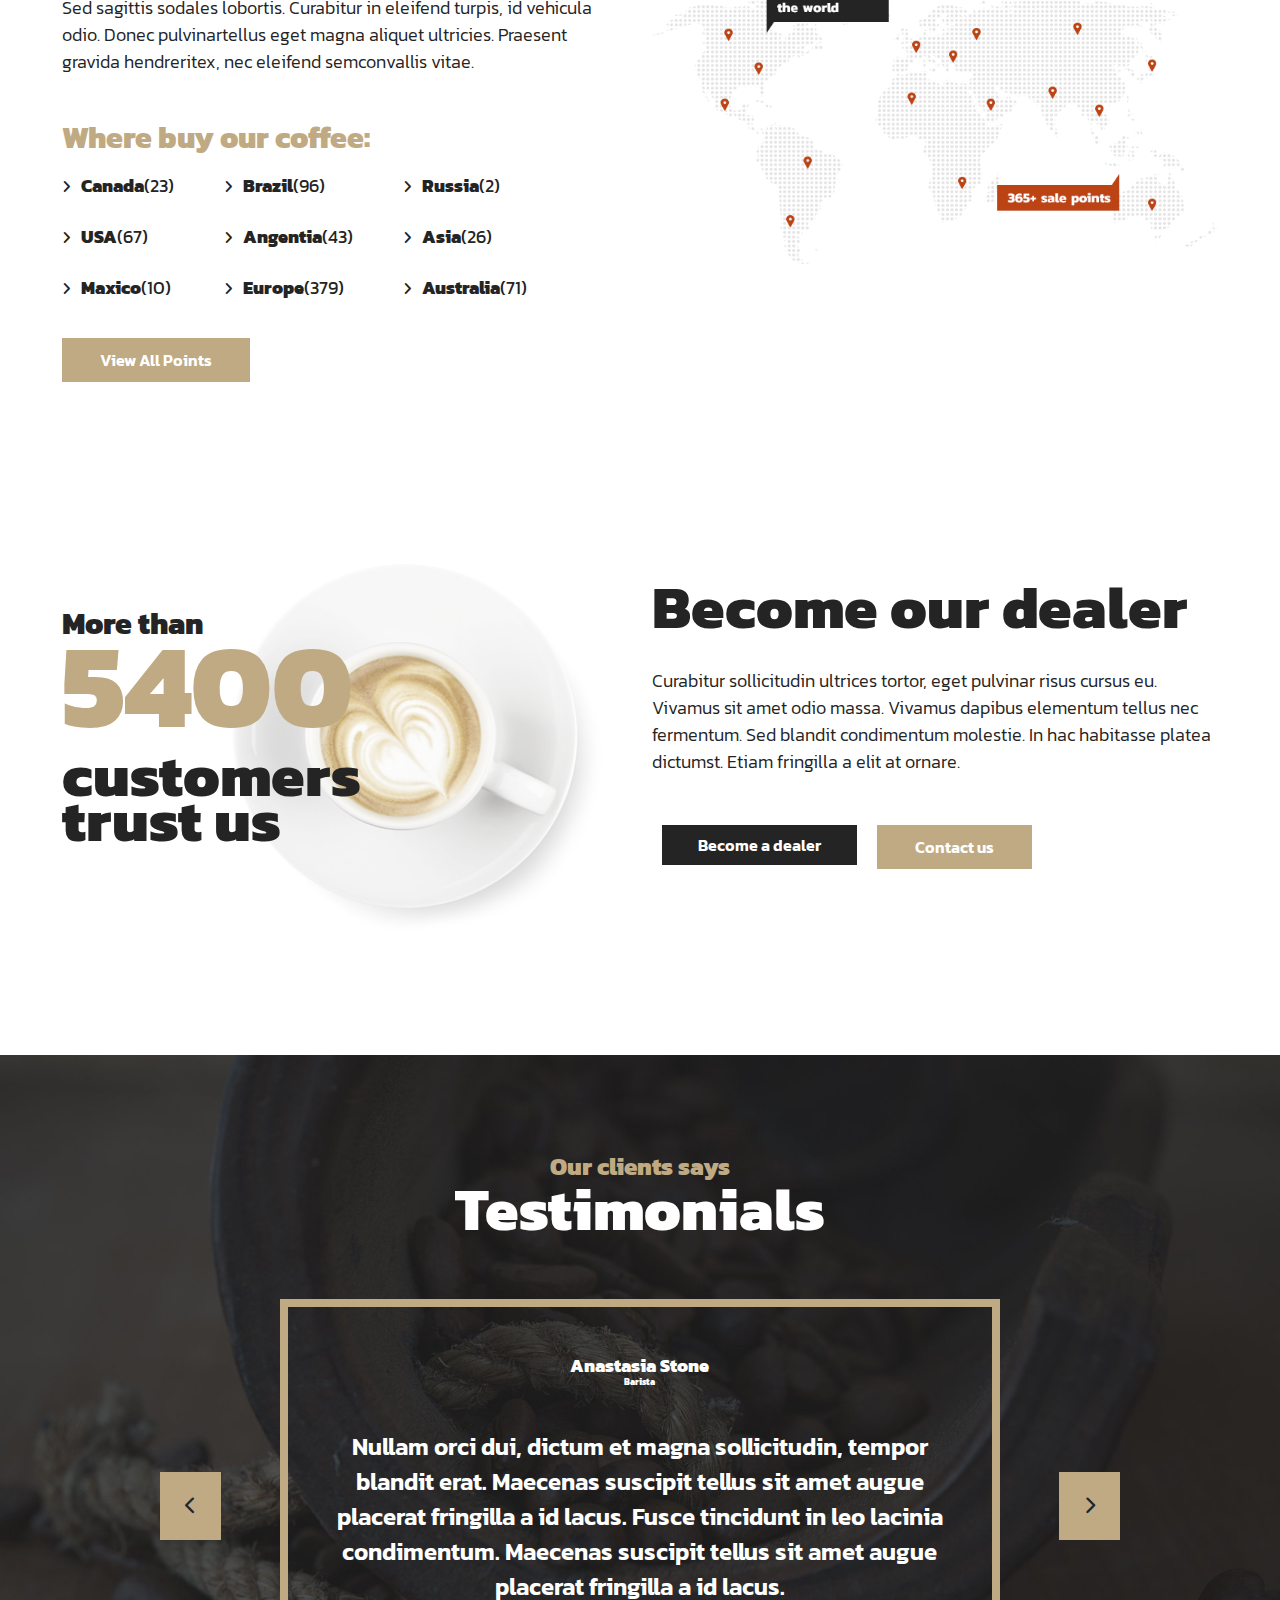
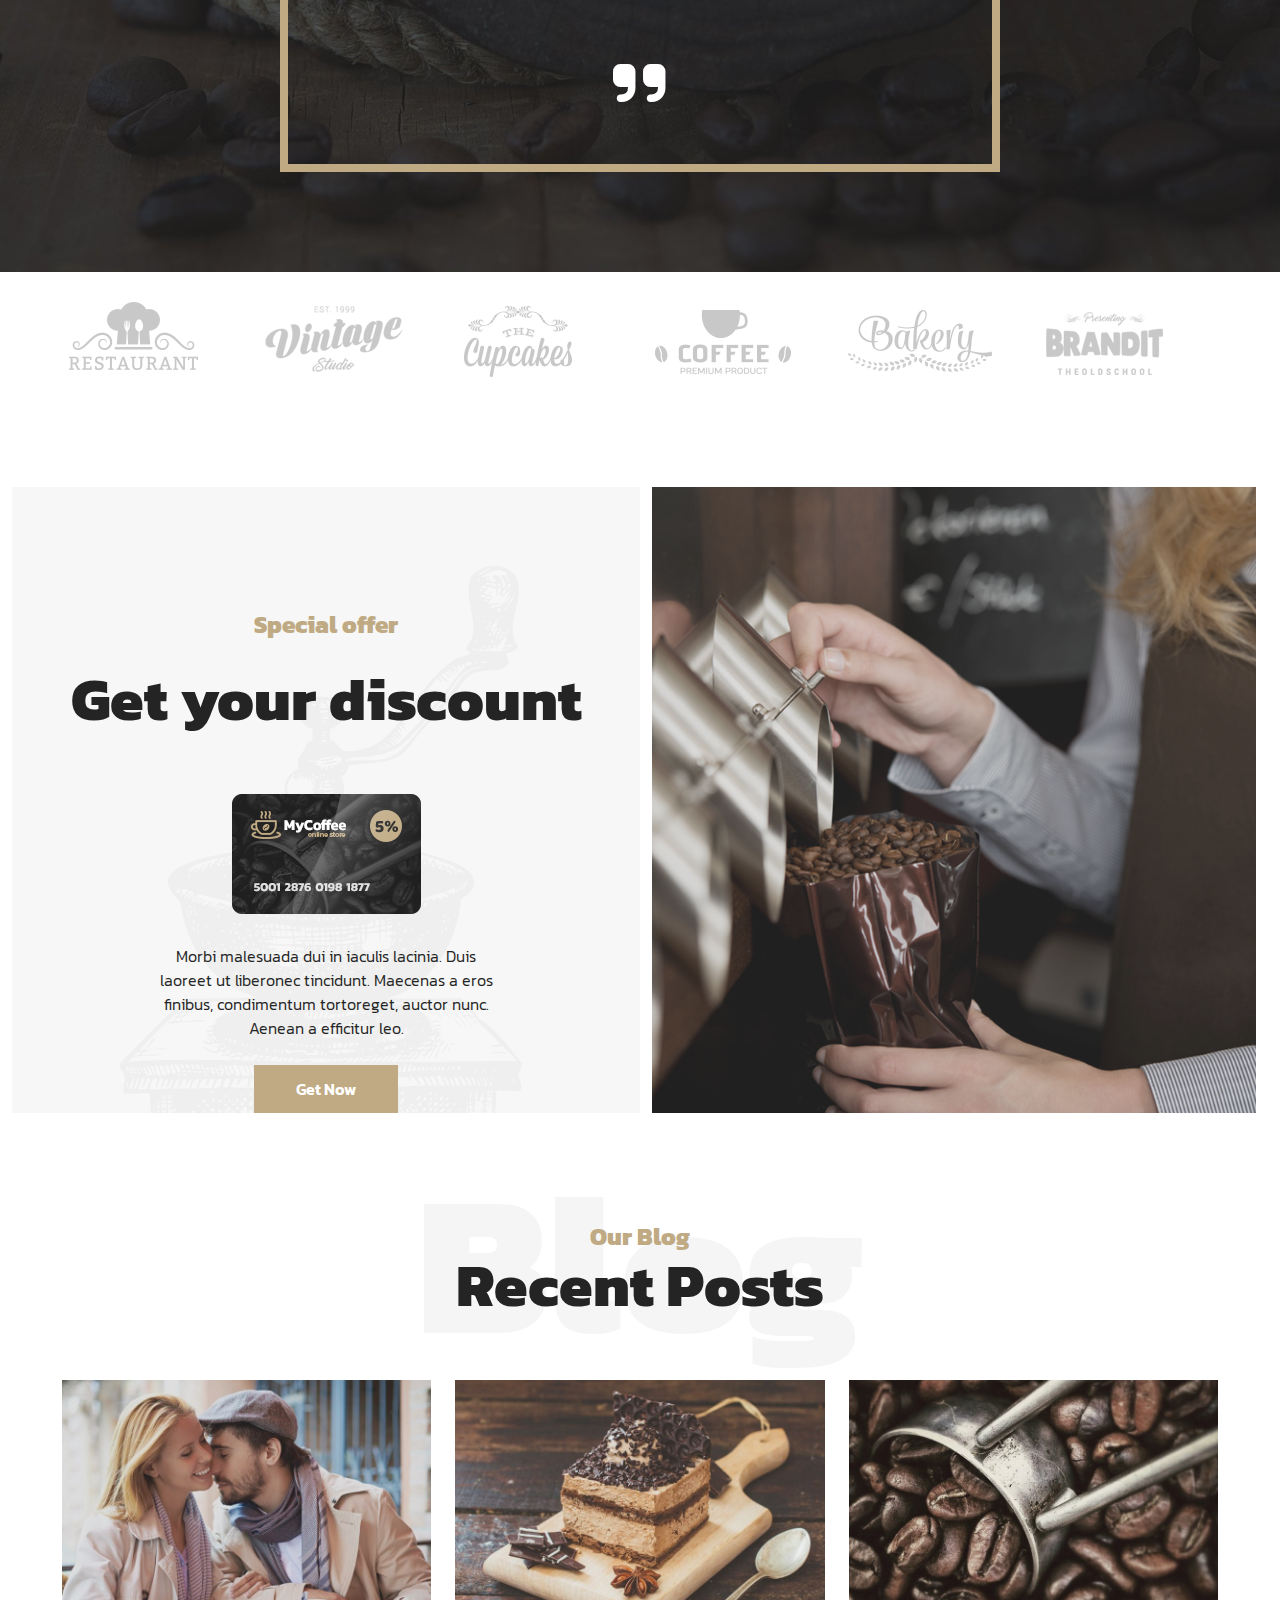
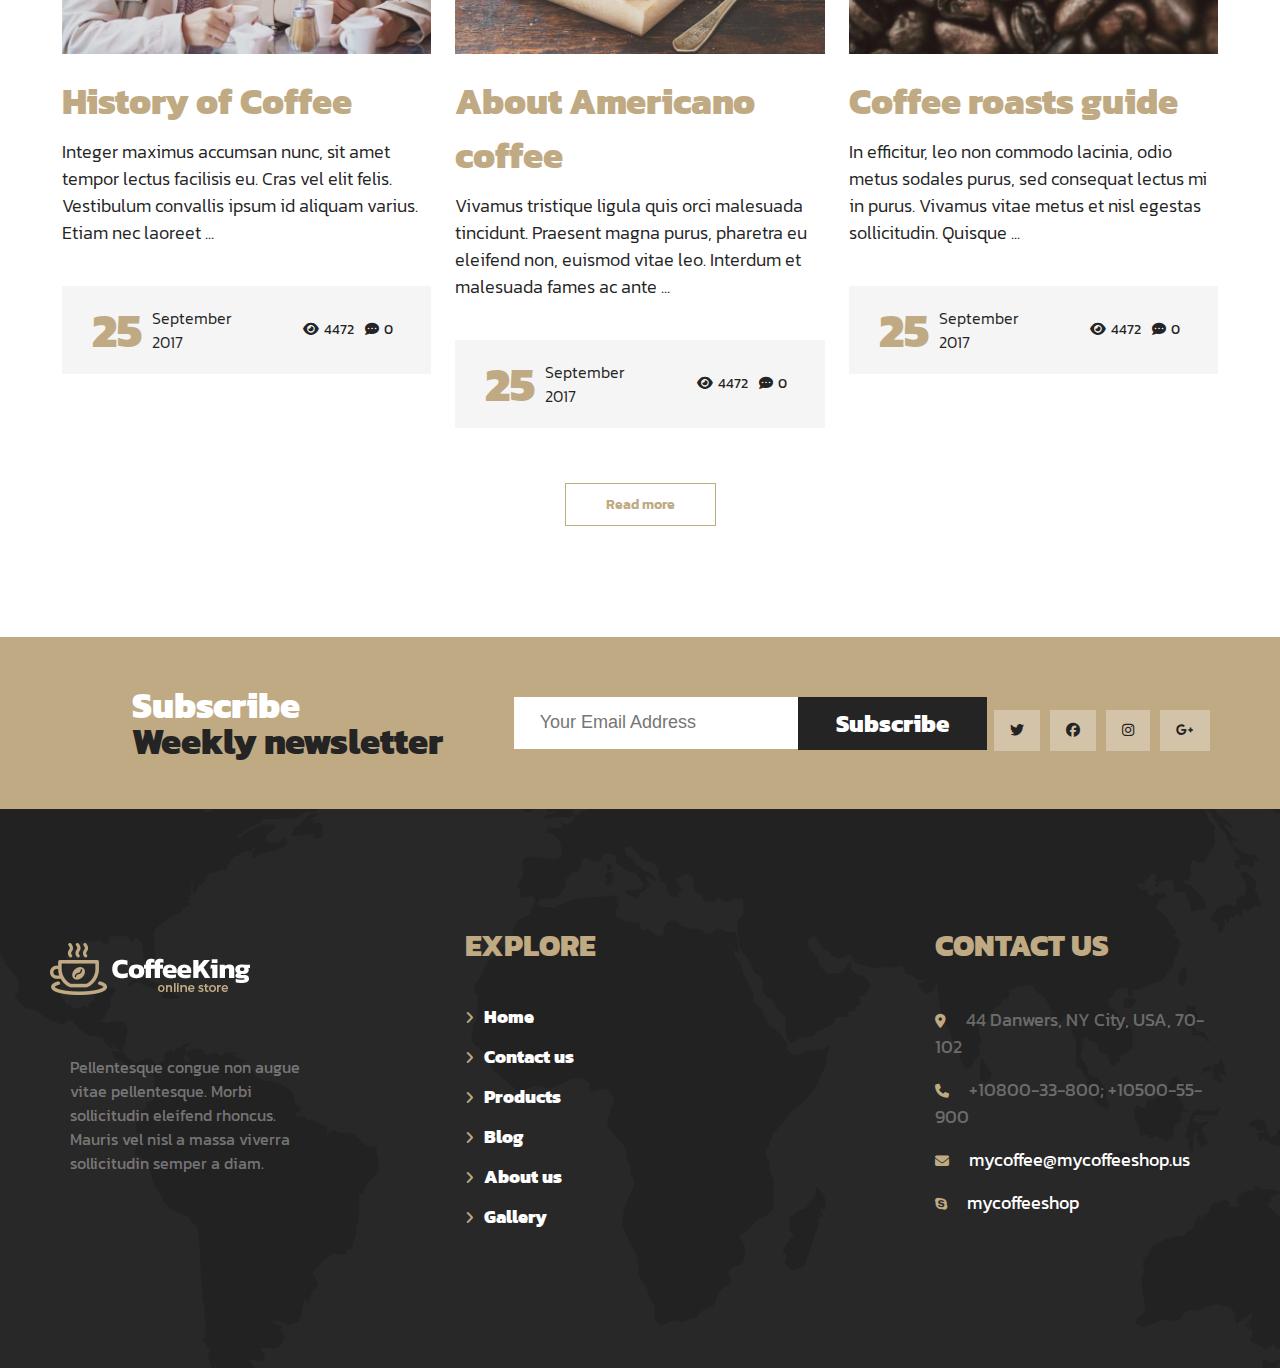
<file: css project(min-width)/index.html>
<!DOCTYPE html>
<html lang="en">

<head>
    <meta charset="UTF-8">
    <meta name="viewport" content="width=device-width, initial-scale=1.0">
    <!-- custom css -->
    <link rel="stylesheet" href="assets/css/style.css">
    <!-- font link -->
    <link rel="stylesheet" href="assets/css/stylesheet.css">
    <!-- favicon -->
    <link rel="shortcut icon" href="assets/image/favicon.png">
    <!-- icon -->
    <link rel="stylesheet" href="assets/css/all.min.css">
    <!-- media css  -->
    <link rel="stylesheet" href="assets/css/media.css">
    <title>Coffee King</title>
</head>

<body>
    <!-- header start -->
    <header>
        <div class="container">
            <div class="row align-center justify-center ">
                <div class="col-2 ">
                    <div class="logo">
                        <a href="#">
                            <img src="assets/image/logo.png" alt="">
                        </a>
                    </div>
                </div>
                <div class="col-10 d-none d-lg-flex">
                    <div class="menu">
                        <ul class="d-flex justify-end">
                            <li>
                                <a href="#">Home<i class="fa-solid fa-angle-right"></i></a>
                                <div class="drop-down">
                                    <ul>
                                        <div class="dropdown-content">
                                            <li><a href="#">Coffee Market</a></li>
                                            <li><a href="#">Light Version</a></li>
                                            <li><a href="#">Coffee shop Dark</a></li>
                                            <li><a href="#">Coffee Cup Wave</a></li>
                                        </div>
                                    </ul>
                                </div>

                            </li>
                            <li>
                                <a href="#">About Us<i class="fa-solid fa-angle-right"></i></a>
                                <div class="drop-down">
                                    <ul>
                                        <div class="dropdown-content">
                                            <li><a href="#">About Us</a></li>
                                            <li><a href="#">Delivery</a></li>
                                            <li><a href="#">Events</a></li>
                                            <li><a href="#">Special Offers</a></li>
                                            <li><a href="#">Testimonials</a></li>
                                            <li><a href="#">Team</a></li>
                                            <li><a href="#">FAQ</a></li>
                                        </div>
                                    </ul>
                                </div>
                            </li>
                            <li>
                                <a href="#">Product<i class="fa-solid fa-angle-right"></i></a>
                                <div class="drop-down">
                                    <ul>
                                        <div class="dropdown-content">
                                            <li><a href="#">Shop </a></li>
                                            <li><a href="#">Cart</a></li>
                                            <li><a href="#">Check out</a></li>
                                            <li><a href="#">My Account</a></li>
                                        </div>
                                    </ul>
                                </div>

                            </li>
                            <li>
                                <a href="#">Blog<i class="fa-solid fa-angle-right"></i></a>
                                <div class="drop-down">
                                    <ul>
                                        <div class="dropdown-content">
                                            <li><a href="#">Blog One Column</a></li>
                                            <li><a href="#">Blog Two Column</a></li>
                                            <li><a href="#">Blog Three Column</a></li>

                                        </div>
                                    </ul>
                                </div>
                            </li>
                            <li>
                                <a href="#">Gallery<i class="fa-solid fa-angle-right"></i></a>
                                <div class="drop-down">
                                    <ul>
                                        <div class="dropdown-content">
                                            <li><a href="#">Gallery 2-Column</a></li>
                                            <li><a href="#">Gallery 3-Column</a></li>
                                            <li><a href="#">Gallery 4-Column</a></li>
                                        </div>
                                    </ul>
                                </div>
                            </li>
                            <li>
                                <a href="#">Contacts</a>
                            </li>
                            <li>
                                <a href="#">Page<i class="fa-solid fa-angle-right"></i></a>
                                <div class="drop-down">
                                    <ul>
                                        <div class="dropdown-content">
                                            <li>
                                                <a href="#">Typography<i class="fa-solid fa-angle-right"></i></a>
                                                <div class="sub-menu">
                                                    <ul>
                                                        <div class="submenu-content">
                                                            <li><a href="#">Headers</a></li>
                                                            <li><a href="#">Text</a></li>
                                                            <li><a href="#">Text Column</a></li>
                                                            <li><a href="#">Table</a></li>
                                                            <li><a href="#">Separators</a></li>
                                                        </div>
                                                    </ul>
                                                </div>
                                            </li>
                                            <li>
                                                <a href="#">Form Element<i class="fa-solid fa-angle-right"></i></a>
                                                <div class="sub-menu">
                                                    <ul>
                                                        <div class="submenu-content">
                                                            <li><a href="#">Button</a></li>
                                                            <li><a href="#">Forms</a></li>
                                                        </div>
                                                    </ul>
                                                </div>
                                            </li>
                                            <li>
                                                <a href="#">Short code<i class="fa-solid fa-angle-right"></i></a>
                                                <div class="sub-menu">
                                                    <ul>
                                                        <div class="submenu-content">
                                                            <li><a href="#">According</a></li>
                                                            <li><a href="#">Alert</a></li>
                                                            <li><a href="#">Tab</a></li>
                                                            <li><a href="#">Short Codes</a></li>
                                                        </div>
                                                    </ul>
                                                </div>
                                            </li>
                                            <li>
                                                <a href="#">List<i class="fa-solid fa-angle-right"></i></a>
                                                <div class="sub-menu">
                                                    <ul>
                                                        <div class="submenu-content">
                                                            <li><a href="#">Icons</a></li>
                                                            <li><a href="#">Lists and Social Icons</a></li>
                                                        </div>
                                                    </ul>
                                                </div>
                                            </li>
                                            <li><a href="#">404 Page</a></li>
                                            <li><a href="#">Comming Soon </a></li>
                                            <li><a href="#">Under Construction</a></li>
                                        </div>
                                    </ul>
                                </div>
                            </li>
                            <li>
                                <a href="#"><i class="fa-solid fa-cart-shopping"></i></a>
                            </li>
                            <li>
                                <a href="#"><i class="fa-solid fa-magnifying-glass"></i></a>
                            </li>
                        </ul>
                    </div>
                </div>
                <div class="col-10  ">
                    <div class="toggle d-flex justify-end align-center">
                        <i class="fa-solid fa-bars"></i>
                    </div>
                </div>
            </div>
        </div>
    </header>
    <!-- header end -->
    <!-- banner start -->
    <section class="banner d-flex justify-center ">
        <div class="container">
            <div class="row ">
                <div class="banner-content">
                    <img src="assets/image/home-2-logo-1.png" alt="">
                    <div class="d-flex justify-center">
                        <a href="#">View Product</a>
                    </div>
                </div>
            </div>
        </div>
    </section>
    <!-- banner end -->
    <!-- About start -->
    <section class="about">
        <div class="container-fluid">
            <div class="row ">
                <div class="col-12 col-lg-6 about-content ">
                    <h5>Who we are</h5>
                    <h2>About Market</h2>
                    <p>Sed sagittis sodales lobortis. Curabitur in eleifend turpis, id vehicula odio. Donec pulvinar
                        tellus egetmagna aliquet ultricies. Praesent gravida hendrerit ex, nec eleifend sem convallis
                        vitae.</p>
                    <img src="assets/image/sign-1.png" alt="">
                </div>
                <div class="col-12 col-lg-6 about-icon d-flex">
                    <div class="col-12 col-md-6 ">
                        <img src="assets/image/about-icon-1.png" alt="">
                        <h3>The Best World sorts</h3>
                        <p>Sed sagittis sodales lobortis. Curabitur in eleifend turpis, id vehicula odio. Donec pulvinar
                            tellus eget magna aliquet ultricies.</p>
                        <img src="assets/image/about-icon-3.png" alt="">
                        <h3>Professional baristas</h3>
                        <p>Sed sagittis sodales lobortis. Curabitur in eleifend turpis, id vehicula odio. Donec pulvinar
                            tellus eget magna aliquet ultricies.</p>
                    </div>
                    <div class="col-12 col-md-6 ">
                        <img src="assets/image/about-icon-2.png" alt="">
                        <h3>Many points of sale</h3>
                        <p>Sed sagittis sodales lobortis. Curabitur in eleifend turpis, id vehicula odio. Donec pulvinar
                            tellus eget magna aliquet ultricies.</p>
                        <img src="assets/image/about-icon-4.png" alt="">
                        <h3>24/7 fast delivery</h3>
                        <p>Sed sagittis sodales lobortis. Curabitur in eleifend turpis, id vehicula odio. Donec pulvinar
                            tellus eget magna aliquet ultricies.</p>
                    </div>
                </div>
            </div>
        </div>
    </section>
    <!-- About end -->
    <!-- product start -->
    <section class="product">
        <div class="container">
            <div class="col-12 ">
                <div class="title ">
                    <h4>Choose your coffee</h4>
                    <h3>Recent products</h3>
                    <p>Products</p>

                </div>
            </div>
            <div class="col-12">
                <ul class="d-flex justify-center">
                    <li><a href="#">coffee</a></li>
                    <li><a href="#">Green Coffe</a></li>
                    <li><a href="#">Roasted coffee</a></li>
                    <li><a href="#">Italian</a></li>
                </ul>
            </div>
            <div class="product-fluid d-flex justify-center">
                <div class="col-12 col-md-6 col-xl-3 d-flex justify-center ">
                    <div class=" product-card d-flex justify-center">
                        <div class="product-img">
                            <a href="#"><img src="assets/image/coffee_item1-300x300.jpg" alt=""></a>
                        </div>
                        <div class="product-content">

                            <h3>MyCoffeeShop Cup</h3>
                            <p>Duis et aliquam orci. Vivamus augue quam, ...</p>
                            <div class="price d-flex justify-center">
                                <h5>$23.00</h5>
                                <h4>$19.00</h4>
                            </div>
                            <a href="#"><i class="fa-solid fa-cart-shopping"></i>read more </a>
                        </div>
                    </div>
                </div>
                <div class="col-12 col-md-6 col-xl-3 d-flex justify-center">
                    <div class=" product-card d-flex justify-center">
                        <div class="product-img">
                            <a href="#"><img src="assets/image/coffee_item3-300x300.jpg" alt=""></a>
                        </div>
                        <div class="product-content">

                            <h3>Ephiopian Aroma</h3>
                            <p>Duis et aliquam orci. Vivamus augue quam, ...</p>
                            <div class="price d-flex justify-center">
                                <h2>$9.00-$19.99</h2>
                            </div>
                            <a href="#"><i class="fa-solid fa-cart-shopping"></i>select options </a>
                        </div>
                    </div>
                </div>
                <div class="col-12 col-md-6 col-xl-3 d-flex justify-center">
                    <div class=" product-card d-flex justify-center">
                        <div class="product-img">
                            <a href="#"><img src="assets/image/coffee_item2-300x300.jpg" alt=""></a>
                        </div>
                        <div class="product-content">

                            <h3>Green Africana</h3>
                            <p>Duis et aliquam orci. Vivamus augue quam, ...</p>
                            <div class="price d-flex justify-center">
                                <h4>$9.00</h4>
                            </div>
                            <a href="#"><i class="fa-solid fa-cart-shopping"></i>add to cart </a>
                        </div>
                    </div>
                </div>
                <div class="col-12 col-md-6 col-xl-3 d-flex justify-center">
                    <div class=" product-card d-flex justify-center ">
                        <div class="product-img">
                            <a href="#"><img src="assets/image/coffee_item4-300x300.jpg" alt=""></a>
                        </div>
                        <div class="product-content">

                            <h3>American Black Coffee</h3>
                            <p>Duis et aliquam orci. Vivamus augue quam, ...</p>
                            <div class="price d-flex justify-center">
                                <h4>$14.00</h4>
                            </div>
                            <a href="#"><i class="fa-solid fa-cart-shopping"></i>add to cart </a>
                        </div>
                    </div>
                </div>
            </div>
            <div class="col-12 d-flex justify-center">
                <div class="button ">
                    <a href="#">View All Products</a>
                </div>
            </div>
        </div>

        </div>
    </section>
    <!-- product end  -->
    <!-- sale point start -->
    <section class="sale-point">
        <div class="container">
            <div class="row">
                <div class="col-12 col-lg-6 ">
                    <h2>Sale and delivery points</h2>
                    <p>Sed sagittis sodales lobortis. Curabitur in eleifend turpis, id vehicula odio. Donec
                        pulvinartellus eget magna aliquet ultricies. Praesent gravida hendreritex, nec eleifend
                        semconvallis vitae.</p>
                    <h3>Where buy our coffee: </h3>
                    <div class=" country d-flex">
                        <ul>
                            <li><i class="fa-solid fa-angle-right"></i><a href="#"><strong>Canada</strong>(23)</a></li>
                            <li><i class="fa-solid fa-angle-right"></i><a href="#"><strong>USA</strong>(67)</a></li>
                            <li><i class="fa-solid fa-angle-right"></i><a href="#"><strong>Maxico</strong>(10)</a></li>
                        </ul>
                        <ul>
                            <li><i class="fa-solid fa-angle-right"></i><a href="#"><strong>Brazil</strong>(96)</a></li>
                            <li><i class="fa-solid fa-angle-right"></i><a href="#"><strong>Angentia</strong>(43)</a>
                            </li>
                            <li><i class="fa-solid fa-angle-right"></i><a href="#"><strong>Europe</strong>(379)</a></li>
                        </ul>
                        <ul>
                            <li><i class="fa-solid fa-angle-right"></i><a href="#"><strong>Russia</strong>(2)</a></li>
                            <li><i class="fa-solid fa-angle-right"></i><a href="#"><strong>Asia</strong>(26)</a></li>
                            <li><i class="fa-solid fa-angle-right"></i><a href="#"><strong>Australia</strong>(71)</a>
                            </li>
                        </ul>
                    </div>
                    <div class="button"><a href="#">View All Points</a></div>

                </div>
                <div class="col-12 col-lg-6  d-flex align-center ">
                    <img src="assets/image/map.png" alt="">
                </div>
            </div>
        </div>
    </section>
    <!-- sale point End  -->
    <!-- dealer start  -->
    <section class="dealer">
        <div class="container ">
            <div class="row ">
                <div class="col-12 col-lg-6">
                    <div class=" dealer-image d-flex ">
                        <div class="dealer-info">
                            <h4>More than</h4>
                            <h2>5400</h2>
                            <h3>customers</h3>
                            <h5>trust us</h5>
                        </div>
                    </div>

                </div>
                <div class="col-12 col-lg-6  dealer-content">
                    <h2>Become our dealer</h2>
                    <p>Curabitur sollicitudin ultrices tortor, eget pulvinar risus cursus eu. Vivamus sit amet odio
                        massa. Vivamus dapibus elementum tellus nec fermentum. Sed blandit condimentum molestie. In hac
                        habitasse platea dictumst. Etiam fringilla a elit at ornare.</p>
                    <div class="d-flex">
                        <div class="become-dealer"><a href="#">Become a dealer</a></div>
                        <div class="contactus"><a href="#">Contact us</a></div>
                    </div>
                </div>
            </div>
        </div>
    </section>
    <!-- dealer end  -->
    <!-- testimonials satrt  -->
    <section class="testimonial ">
        <div class="container">
            <div class="title">
                <div class="col-12  ">
                    <h4>Our clients says</h4>
                    <h2>Testimonials</h2>
                </div>
            </div>
            <div class="testimonial-content d-flex align-center justify-center">
                <div class="col-2 move-arrow d-flex justify-center">
                    <a href="#"><i class="fa-solid fa-chevron-left"></i></a>
                </div>
                <div class="col-12 col-lg-8 testimonial-info justify-center">
                    <h5>Anastasia Stone</h5>
                    <h6>Barista</h6>
                    <p>Nullam orci dui, dictum et magna sollicitudin, tempor blandit erat. Maecenas suscipit tellus sit
                        amet augue placerat fringilla a id lacus. Fusce tincidunt in leo lacinia condimentum. Maecenas
                        suscipit tellus sit amet augue placerat fringilla a id lacus.</p>
                    <h2><i class="fa-solid fa-quote-right"></i></h2>
                </div>
                <div class="col-2 move-arrow d-flex justify-center">
                    <a href=""><i class="fa-solid fa-chevron-right"></i></a>
                </div>
            </div>
        </div>
        </div>
    </section>
    <!-- testimonials end  -->
    <!-- icons start  -->
    <section class="icon">
        <div class="container">
            <div class="row">
                <div class="col-12 d-flex justify-center  align-center">
                    <div class="col-6 col-lg-2 ">
                        <img src="assets/image/restaurants.png" alt="">
                    </div>
                    <div class="col-6 col-lg-2 ">
                        <img src="assets/image/vintage.png" alt="">
                    </div>
                    <div class="col-6 col-lg-2 ">
                        <img src="assets/image/cupcake.png" alt="">
                    </div>
                    <div class="col-6 col-lg-2 ">
                        <img src="assets/image/coffe_logo2.png" alt="">
                    </div>
                    <div class="col-6 col-lg-2">
                        <img src="assets/image/bakery.png" alt="">
                    </div>
                    <div class="col-6 col-lg-2">
                        <img src="assets/image/brandit.png" alt="">
                    </div>
                </div>
            </div>
        </div>
    </section>
    <!-- icons end  -->
    <!-- special-offer start -->
    <section class="special-offer ">
        <div class="container ">
            <div class="row">
                <div class="col-12 d-flex">
                    <div class="col-12 col-lg-6 offer-info">
                        <h5>Special offer</h5>
                        <h2>Get your discount</h2>
                        <div class="d-flex justify-center"><img src="assets/image/card.png" alt=""></div>

                        <p>Morbi malesuada dui in iaculis lacinia. Duis laoreet ut liberonec tincidunt. Maecenas a eros
                            finibus, condimentum tortoreget, auctor nunc. Aenean a efficitur leo.</p>
                        <div class="d-flex justify-center"><a href="#">Get Now</a>
                        </div>
                    </div>
                    <div class="col-12 col-lg-6 image">
                        <img src="assets/image/coffe_back.png" alt="">
                    </div>
                </div>
            </div>
        </div>
    </section>
    <!-- special-offer  end-->
    <!-- Blog start -->
     <section class="blog">
        <div class="container">
            <div class="col-12">
                <div class="title ">
                    <h4>Our Blog</h4>
                    <h3>Recent Posts</h3>
                    <p>Blog</p>
                </div>
            </div>
            <div class="blog-content d-flex">
                <div class="col-12 col-lg-4 ">
                    <div class="blog-image">
                        <a href="#"> <img src="assets/image/blog1-770x570.jpg" alt=""></a>
                    </div>
                    <a href="#">
                        <h3>History of Coffee</h3>
                    </a>
                    <p>Integer maximus accumsan nunc, sit amet tempor lectus facilisis eu. Cras vel elit felis.
                        Vestibulum convallis ipsum id aliquam varius. Etiam nec laoreet ...</p>
                    <div class="blog-info d-flex justify-between align-center">
                        <div class="d-flex align-center">
                            <a href="#">
                                <h4>25</h4>
                            </a>
                            <a href="">
                                <span>September </span><br>
                                <span>2017</span>
                            </a>
                        </div>
                        <div class="blog-icon">
                            <a href="#"><i class="fa-solid fa-eye"></i>4472</a>
                            <a href="#"><i class="fa-solid fa-comment-dots"></i>0</a>
                        </div>
                    </div>
                </div>
                <div class="col-12 col-lg-4 ">
                    <div class="blog-image">
                        <a href="#"> <img src="assets/image/blog2-770x570.jpg" alt=""></a>
                    </div>
                    <a href="#">
                        <h3>About Americano coffee</h3>
                    </a>
                    <p>Vivamus tristique ligula quis orci malesuada tincidunt. Praesent magna purus, pharetra eu
                        eleifend non, euismod vitae leo. Interdum et malesuada fames ac ante ...</p>
                    <div class="blog-info d-flex justify-between align-center">
                        <div class="d-flex align-center">
                            <a href="#">
                                <h4>25</h4>
                            </a>
                            <a href="">
                                <span>September </span><br>
                                <span>2017</span>
                            </a>
                        </div>

                        <div class="blog-icon">
                            <a href="#"><i class="fa-solid fa-eye"></i>4472</a>
                            <a href="#"><i class="fa-solid fa-comment-dots"></i>0</a>
                        </div>
                    </div>
                </div>
                <div class="col-12 col-lg-4 ">
                    <div class="blog-image">
                        <a href="#"> <img src="assets/image/blog3-770x570.jpg" alt=""></a>
                    </div>
                    <a href="#">
                        <h3>Coffee roasts guide</h3>
                    </a>
                    <p>In efficitur, leo non commodo lacinia, odio metus sodales purus, sed consequat lectus mi in
                        purus. Vivamus vitae metus et nisl egestas sollicitudin. Quisque ...</p>

                    <div class="blog-info d-flex justify-between align-center">
                        <div class="d-flex align-center">
                            <a href="#">
                                <h4>25</h4>
                            </a>
                            <a href="">
                                <span>September </span><br>
                                <span>2017</span>
                            </a>
                        </div>
                        <div class="blog-icon">
                            <a href="#"><i class="fa-solid fa-eye"></i>4472</a>
                            <a href="#"><i class="fa-solid fa-comment-dots"></i>0</a>
                        </div>
                    </div>
                </div>
            </div>
            <div class="col-12 blog-button d-flex justify-center">
                <a href="#">
                    Read more
                </a>
            </div>

        </div>
    </section>
    <!-- blog End -->
    <!-- subscribe start -->
     <section>
        <div class="container">
            <div class="subscribe d-flex justify-center align-center">
                <div class="col-12  col-lg-4 d-flex align-center">
                    <h2>Subscribe</h2>
                    <h3>Weekly newsletter</h3>
                </div>
                <div class="col-12 col-lg-4 form-info d-flex justify-start align-center ">
                    <form action="#">
                        <input type="email" placeholder="Your Email Address">
                        <a href="#">Subscribe</a>
                    </form>
                </div>
                <div class="col-12 col-lg-6 col-xl-4 icon d-flex justify-end align-center ">
                    <ul class="d-flex ">
                        <li><a href="#"><i class="fa-brands fa-twitter"></i></a></li>
                        <li><a href="#"><i class="fa-brands fa-facebook"></i></a></li>
                        <li><a href="#"><i class="fa-brands fa-instagram"></i></a></li>
                        <li><a href="#"><i class="fa-brands fa-google-plus-g"></i></a></li>
                    </ul>
                </div>
            </div>
        </div>
    </section>
    <!-- subscribe end -->
    <!-- footer start  -->
    <footer>
        <div class="container">
            <div class="row ">
                <div class="col-12  col-lg-3 footer-info">
                    <img src="assets/image/logo.png" alt="">
                    <p>Pellentesque congue non augue vitae pellentesque. Morbi sollicitudin eleifend rhoncus. Mauris vel
                        nisl a massa viverra sollicitudin semper a diam.</p>
                </div>
                <div class="col-12  col-lg-6 explore">
                    <h3>EXPLORE</h3>
                    <div class=" d-flex justify-start">
                        <ul>
                            <li><a href="#"><i class="fa-solid fa-angle-right"></i>Home</a></li>
                            <li><a href="#"><i class="fa-solid fa-angle-right"></i>Contact us</a></li>
                            <li><a href="#"><i class="fa-solid fa-angle-right"></i>Products</a></li>
                        </ul>
                        <ul>
                            <li><a href="#"><i class="fa-solid fa-angle-right"></i>Blog</a></li>
                            <li><a href="#"><i class="fa-solid fa-angle-right"></i>About us</a></li>
                            <li><a href="#"><i class="fa-solid fa-angle-right"></i>Gallery</a></li>
                        </ul>
                    </div>
                </div>
                <div class="col-12  col-lg-3 contact">
                    <h3>CONTACT US </h3>
                    <ul>
                        <li><i class="fa-solid fa-location-dot"></i>44 Danwers, NY City, USA, 70-102</li>
                        <li><i class="fa-solid fa-phone"></i>+10800-33-800; +10500-55-900</li>
                        <li><a href="#"><i class="fa-solid fa-envelope"></i>mycoffee@mycoffeeshop.us</a></li>
                        <li><a href="#"><i class="fa-brands fa-skype"></i>mycoffeeshop</a></li>
                    </ul>
                </div>
            </div>
        </div>
    </footer> 
    <!-- footer end  -->
</body>

</html>
</file>
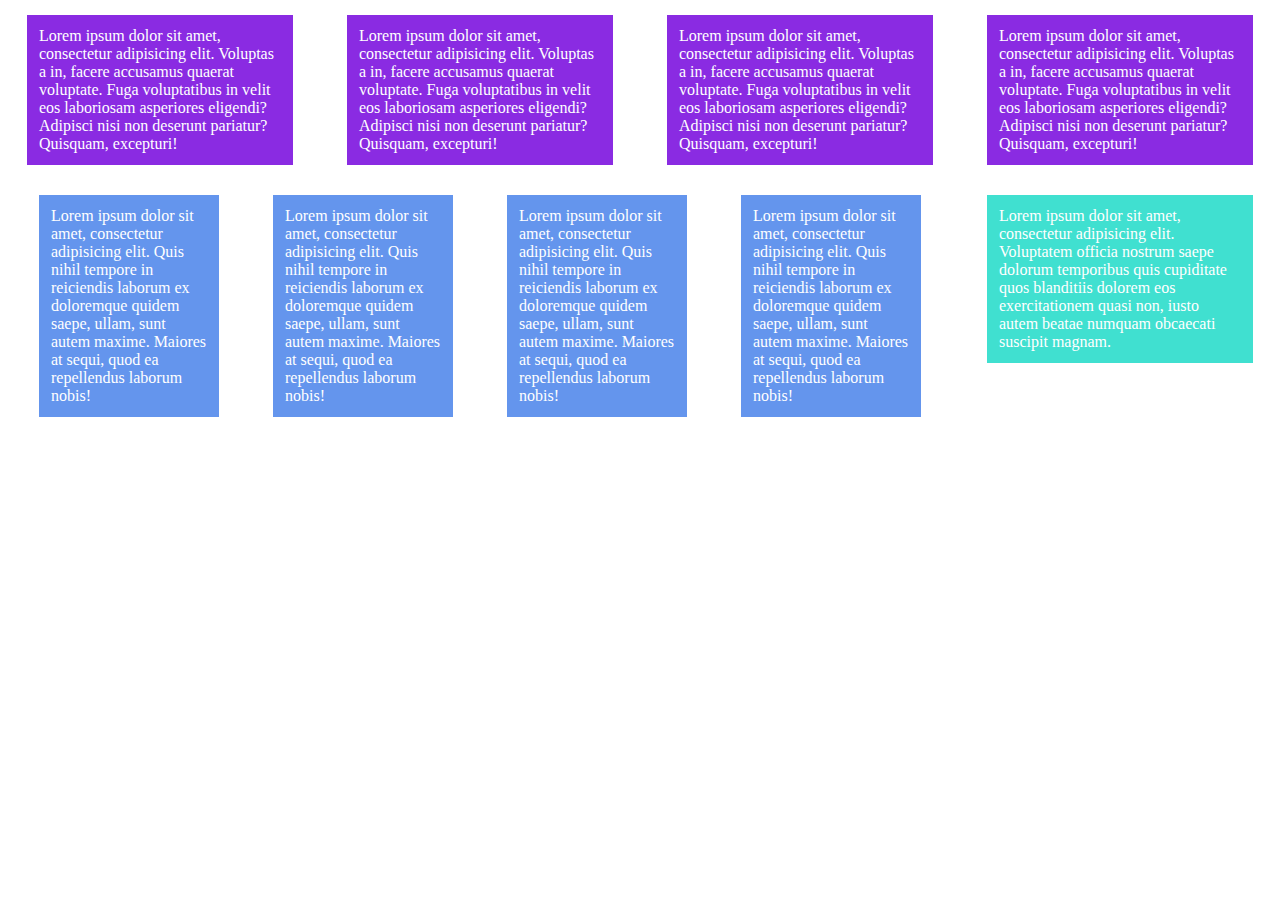
<file: lecture 1.3/index.html>
<!DOCTYPE html>
<html lang="en">

<head>
    <meta charset="UTF-8">
    <meta name="viewport" content="width=device-width, initial-scale=1.0">
    <title>Document</title>
    <link rel="stylesheet" href="css/style.css">
    <link rel="stylesheet" href="css/media.css">
</head>

<body>
    <section>
        <div class="container">
            <div class="row">
                <div class="col-12 col-md-6 col-xl-3">
                    <div class="box">
                        <p>Lorem ipsum dolor sit amet, consectetur adipisicing elit. Voluptas a in, facere accusamus
                            quaerat voluptate. Fuga voluptatibus in velit eos laboriosam asperiores eligendi? Adipisci
                            nisi non deserunt pariatur? Quisquam, excepturi!</p>
                    </div>
                </div>
                <div class="col-12 col-md-6 col-xl-3">
                    <div class="box">
                        <p>Lorem ipsum dolor sit amet, consectetur adipisicing elit. Voluptas a in, facere accusamus
                            quaerat voluptate. Fuga voluptatibus in velit eos laboriosam asperiores eligendi? Adipisci
                            nisi non deserunt pariatur? Quisquam, excepturi!</p>
                    </div>
                </div>
                <div class="col-12 col-md-6 col-xl-3">
                    <div class="box">
                        <p>Lorem ipsum dolor sit amet, consectetur adipisicing elit. Voluptas a in, facere accusamus
                            quaerat voluptate. Fuga voluptatibus in velit eos laboriosam asperiores eligendi? Adipisci
                            nisi non deserunt pariatur? Quisquam, excepturi!</p>
                    </div>
                </div>
                <div class="col-12 col-md-6 col-xl-3">
                    <div class="box">
                        <p>Lorem ipsum dolor sit amet, consectetur adipisicing elit. Voluptas a in, facere accusamus
                            quaerat voluptate. Fuga voluptatibus in velit eos laboriosam asperiores eligendi? Adipisci
                            nisi non deserunt pariatur? Quisquam, excepturi!</p>
                    </div>
                </div>
            </div>
        </div>
    </section>
    <section>
        <div class="container">
            <div class="row">
                <div class="col-12 col-xl-9 d-flex">
                    <div class="col-12 col-md-6 col-xl-3 ">
                        <div class="box-2">
                            <p>Lorem ipsum dolor sit amet, consectetur adipisicing elit. Quis nihil tempore in
                                reiciendis
                                laborum ex doloremque quidem saepe, ullam, sunt autem maxime. Maiores at sequi, quod ea
                                repellendus laborum nobis!</p>
                        </div>
                    </div>

                    <div class="col-12 col-md-6 col-xl-3 ">
                        <div class="box-2">
                            <p>Lorem ipsum dolor sit amet, consectetur adipisicing elit. Quis nihil tempore in
                                reiciendis
                                laborum ex doloremque quidem saepe, ullam, sunt autem maxime. Maiores at sequi, quod ea
                                repellendus laborum nobis!</p>
                        </div>
                    </div>
                    <div class="col-12 col-md-6 col-xl-3 ">
                        <div class="box-2">
                            <p>Lorem ipsum dolor sit amet, consectetur adipisicing elit. Quis nihil tempore in
                                reiciendis
                                laborum ex doloremque quidem saepe, ullam, sunt autem maxime. Maiores at sequi, quod ea
                                repellendus laborum nobis!</p>
                        </div>
                    </div>

                    <div class="col-12 col-md-6 col-xl-3 ">
                        <div class="box-2">
                            <p>Lorem ipsum dolor sit amet, consectetur adipisicing elit. Quis nihil tempore in
                                reiciendis
                                laborum ex doloremque quidem saepe, ullam, sunt autem maxime. Maiores at sequi, quod ea
                                repellendus laborum nobis!</p>
                        </div>
                    </div>
                </div>
            <div class="col-12 col-xl-3">
                <div class="box-3">
                    <p>Lorem ipsum dolor sit amet, consectetur adipisicing elit. Voluptatem officia nostrum saepe
                        dolorum temporibus quis cupiditate quos blanditiis dolorem eos exercitationem quasi non,
                        iusto autem beatae numquam obcaecati suscipit magnam.</p>
                </div>
            </div>
        </div>
        </div>
    </section>
</body>

</html>
</file>
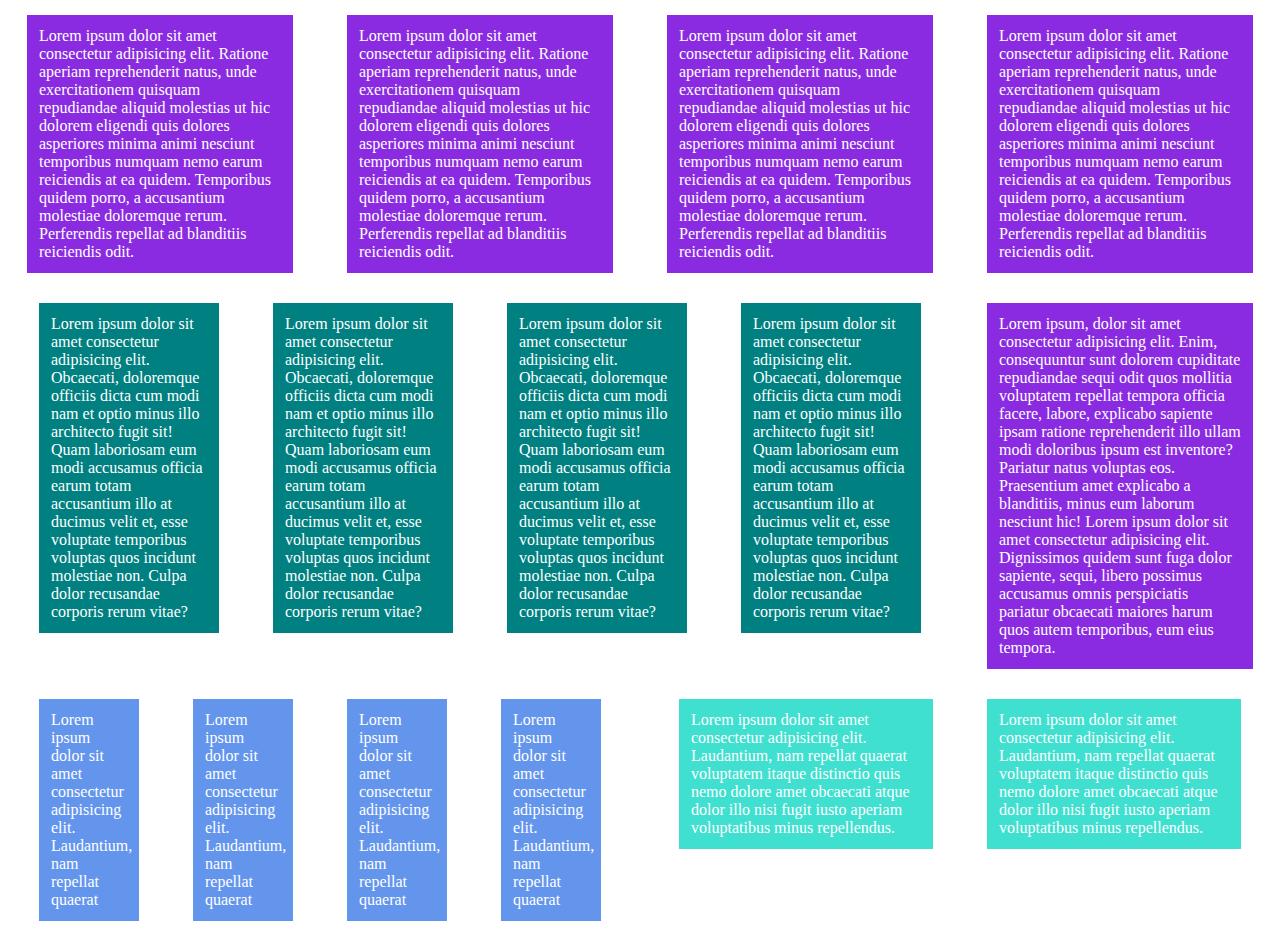
<file: lecture1.2/index.html>
<!DOCTYPE html>
<html lang="en">

<head>
    <meta charset="UTF-8">
    <meta name="viewport" content="width=device-width, initial-scale=1.0">
    <title>Document</title>
    <link rel="stylesheet" href="css/style.css">
    <link rel="stylesheet" href="css/media.css">
</head>

<body>
    <section>
        <div class="container">
            <div class="row">
                <div class="col-12 col-sm-12 col-md-12 col-lg-6 col-xl-3 col-xxl-3">
                    <div class="box">
                        <p>Lorem ipsum dolor sit amet consectetur adipisicing elit. Ratione aperiam reprehenderit natus,
                            unde exercitationem quisquam repudiandae aliquid molestias ut hic dolorem eligendi quis
                            dolores asperiores minima animi nesciunt temporibus numquam nemo earum reiciendis at ea
                            quidem. Temporibus quidem porro, a accusantium molestiae doloremque rerum. Perferendis
                            repellat ad blanditiis reiciendis odit.</p>
                    </div>
                </div>
                <div class="col-12 col-sm-12 col-md-12 col-lg-6 col-xl-3 col-xxl-3">
                    <div class="box">
                        <p>Lorem ipsum dolor sit amet consectetur adipisicing elit. Ratione aperiam reprehenderit natus,
                            unde exercitationem quisquam repudiandae aliquid molestias ut hic dolorem eligendi quis
                            dolores asperiores minima animi nesciunt temporibus numquam nemo earum reiciendis at ea
                            quidem. Temporibus quidem porro, a accusantium molestiae doloremque rerum. Perferendis
                            repellat ad blanditiis reiciendis odit.</p>
                    </div>
                </div>
                <div class="col-12 col-sm-12 col-md-12 col-lg-6 col-xl-3 col-xxl-3">
                    <div class="box">
                        <p>Lorem ipsum dolor sit amet consectetur adipisicing elit. Ratione aperiam reprehenderit natus,
                            unde exercitationem quisquam repudiandae aliquid molestias ut hic dolorem eligendi quis
                            dolores asperiores minima animi nesciunt temporibus numquam nemo earum reiciendis at ea
                            quidem. Temporibus quidem porro, a accusantium molestiae doloremque rerum. Perferendis
                            repellat ad blanditiis reiciendis odit.</p>
                    </div>
                </div>
                <div class="col-12 col-sm-12 col-md-12 col-lg-6 col-xl-3 col-xxl-3">
                    <div class="box">
                        <p>Lorem ipsum dolor sit amet consectetur adipisicing elit. Ratione aperiam reprehenderit natus,
                            unde exercitationem quisquam repudiandae aliquid molestias ut hic dolorem eligendi quis
                            dolores asperiores minima animi nesciunt temporibus numquam nemo earum reiciendis at ea
                            quidem. Temporibus quidem porro, a accusantium molestiae doloremque rerum. Perferendis
                            repellat ad blanditiis reiciendis odit.</p>
                    </div>
                </div>
            </div>
        </div>
    </section>
    <section>
        <div class="container">
            <div class="row d-flex">
                <div class="col-12 col-sm-12 col-md-12 col-lg-6 col-xl-9 col-xxl-9 d-flex">

                    <div class="col-12 col-sm-12 col-md-12 col-lg-6 col-xl-3 col-xxl-3 ">
                        <div class="box-1">
                            <p>Lorem ipsum dolor sit amet consectetur adipisicing elit. Obcaecati, doloremque officiis
                                dicta cum modi nam et optio minus illo architecto fugit sit! Quam laboriosam eum modi
                                accusamus officia earum totam accusantium illo at ducimus velit et, esse voluptate
                                temporibus voluptas quos incidunt molestiae non. Culpa dolor recusandae corporis rerum
                                vitae?</p>
                        </div>
                    </div>
                    <div class="col-12 col-sm-12 col-md-12 col-lg-6 col-xl-3 col-xxl-3">
                        <div class="box-1">
                            <p>Lorem ipsum dolor sit amet consectetur adipisicing elit. Obcaecati, doloremque officiis
                                dicta cum modi nam et optio minus illo architecto fugit sit! Quam laboriosam eum modi
                                accusamus officia earum totam accusantium illo at ducimus velit et, esse voluptate
                                temporibus voluptas quos incidunt molestiae non. Culpa dolor recusandae corporis rerum
                                vitae?</p>
                        </div>
                    </div>
                    <div class="col-12 col-sm-12 col-md-12 col-lg-6 col-xl-3 col-xxl-3">
                        <div class="box-1">
                            <p>Lorem ipsum dolor sit amet consectetur adipisicing elit. Obcaecati, doloremque officiis
                                dicta cum modi nam et optio minus illo architecto fugit sit! Quam laboriosam eum modi
                                accusamus officia earum totam accusantium illo at ducimus velit et, esse voluptate
                                temporibus voluptas quos incidunt molestiae non. Culpa dolor recusandae corporis rerum
                                vitae?</p>
                        </div>
                    </div>
                    <div class="col-12 col-sm-12 col-md-12 col-lg-6 col-xl-3 col-xxl-3">
                        <div class="box-1">
                            <p>Lorem ipsum dolor sit amet consectetur adipisicing elit. Obcaecati, doloremque officiis
                                dicta cum modi nam et optio minus illo architecto fugit sit! Quam laboriosam eum modi
                                accusamus officia earum totam accusantium illo at ducimus velit et, esse voluptate
                                temporibus voluptas quos incidunt molestiae non. Culpa dolor recusandae corporis rerum
                                vitae?</p>
                        </div>
                    </div>
                </div>
                <div class="col-12 col-sm-12 col-md-12 col-lg-6 col-xl-3 col-xxl-3">
                    <div class="box">
                        <p>Lorem ipsum, dolor sit amet consectetur adipisicing elit. Enim, consequuntur sunt dolorem
                            cupiditate repudiandae sequi odit quos mollitia voluptatem repellat tempora officia facere,
                            labore, explicabo sapiente ipsam ratione reprehenderit illo ullam modi doloribus ipsum est
                            inventore? Pariatur natus voluptas eos. Praesentium amet explicabo a blanditiis, minus eum
                            laborum nesciunt hic! Lorem ipsum dolor sit amet consectetur adipisicing elit. Dignissimos
                            quidem sunt fuga dolor sapiente, sequi, libero possimus accusamus omnis perspiciatis
                            pariatur obcaecati maiores harum quos autem temporibus, eum eius tempora.</p>
                    </div>
                </div>
            </div>
        </div>
    </section>
    <section>
        <div class="container">
            <div class="row d-flex">
                <div class="col-12 col-sm-12 col-md-12 col-lg-6 col-xl-6 col-xxl-6 d-flex">
                    <div class=" col-12 col-sm-12 col-md-12 col-lg-6 col-xl-3 col-xxl-3">
                        <div class="box-2">
                            <p>Lorem ipsum dolor sit amet consectetur adipisicing elit. Laudantium, nam repellat quaerat   
                            </p>
                        </div>
                    </div>
                    <div class=" col-12 col-sm-12 col-md-12 col-lg-6 col-xl-3 col-xxl-3">
                        <div class="box-2">
                            <p>Lorem ipsum dolor sit amet consectetur adipisicing elit. Laudantium, nam repellat quaerat  
                            </p>
                        </div>
                    </div>
                    <div class=" col-12 col-sm-12 col-md-12 col-lg-6 col-xl-3 col-xxl-3">
                        <div class="box-2">
                            <p>Lorem ipsum dolor sit amet consectetur adipisicing elit. Laudantium, nam repellat quaerat 
                            </p>
                        </div>
                    </div>
                    <div class=" col-12 col-sm-12 col-md-12 col-lg-6 col-xl-3 col-xxl-3">
                        <div class="box-2">
                            <p>Lorem ipsum dolor sit amet consectetur adipisicing elit. Laudantium, nam repellat quaerat 
                            </p>
                        </div>
                    </div>
                </div>
                <div class="col-12 col-sm-12 col-md-12 col-lg-6 col-xl-6 col-xxl-6 d-flex">
                    <div class=" col-12 col-sm-12 col-md-12 col-lg-6 col-xl-6 col-xxl-6">
                        <div class="box-3">
                            <p>Lorem ipsum dolor sit amet consectetur adipisicing elit. Laudantium, nam repellat quaerat
                                voluptatem itaque distinctio quis nemo dolore amet obcaecati atque dolor illo nisi fugit
                                iusto aperiam voluptatibus minus repellendus.
                            </p>
                        </div>
                    </div>
                    <div class=" col-12 col-sm-12 col-md-12 col-lg-6 col-xl-6 col-xxl-6">
                        <div class="box-3">
                            <p>Lorem ipsum dolor sit amet consectetur adipisicing elit. Laudantium, nam repellat quaerat
                                voluptatem itaque distinctio quis nemo dolore amet obcaecati atque dolor illo nisi fugit
                                iusto aperiam voluptatibus minus repellendus.
                            </p>
                        </div>
                    </div>
                </div>
            </div>
        </div>
    </section>
</body>

</html>
</file>
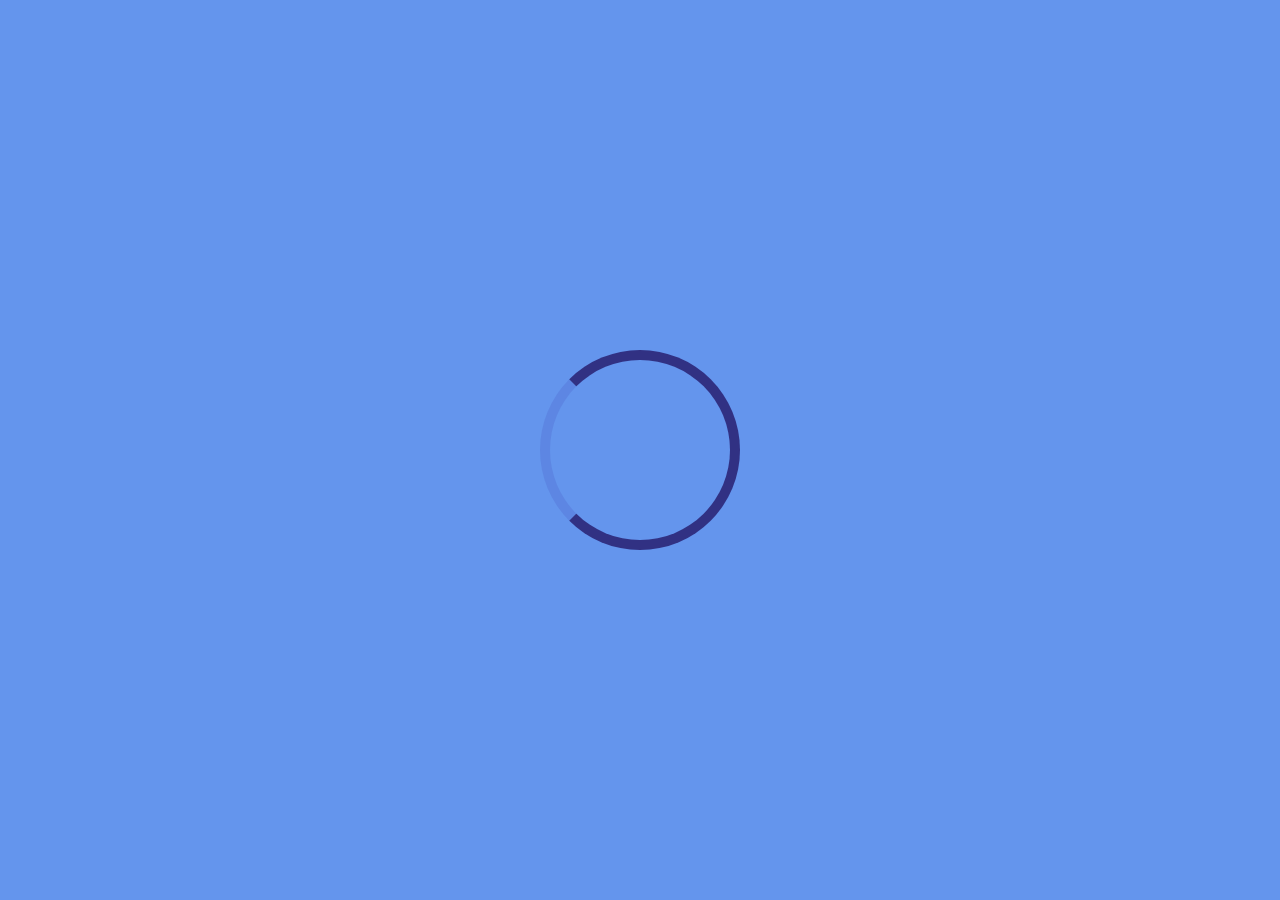
<file: keyframe/loader/index.html>
<!DOCTYPE html>
<html lang="en">
<head>
    <meta charset="UTF-8">
    <meta name="viewport" content="width=device-width, initial-scale=1.0">
    <link rel="stylesheet" href="css/style.css">
    <title>Loader</title>
</head>
<body>
    <section>
            <div class="main">
                <div class="loader"></div>
            </div>
        </div>
</section>
</body>
</html>
</file>
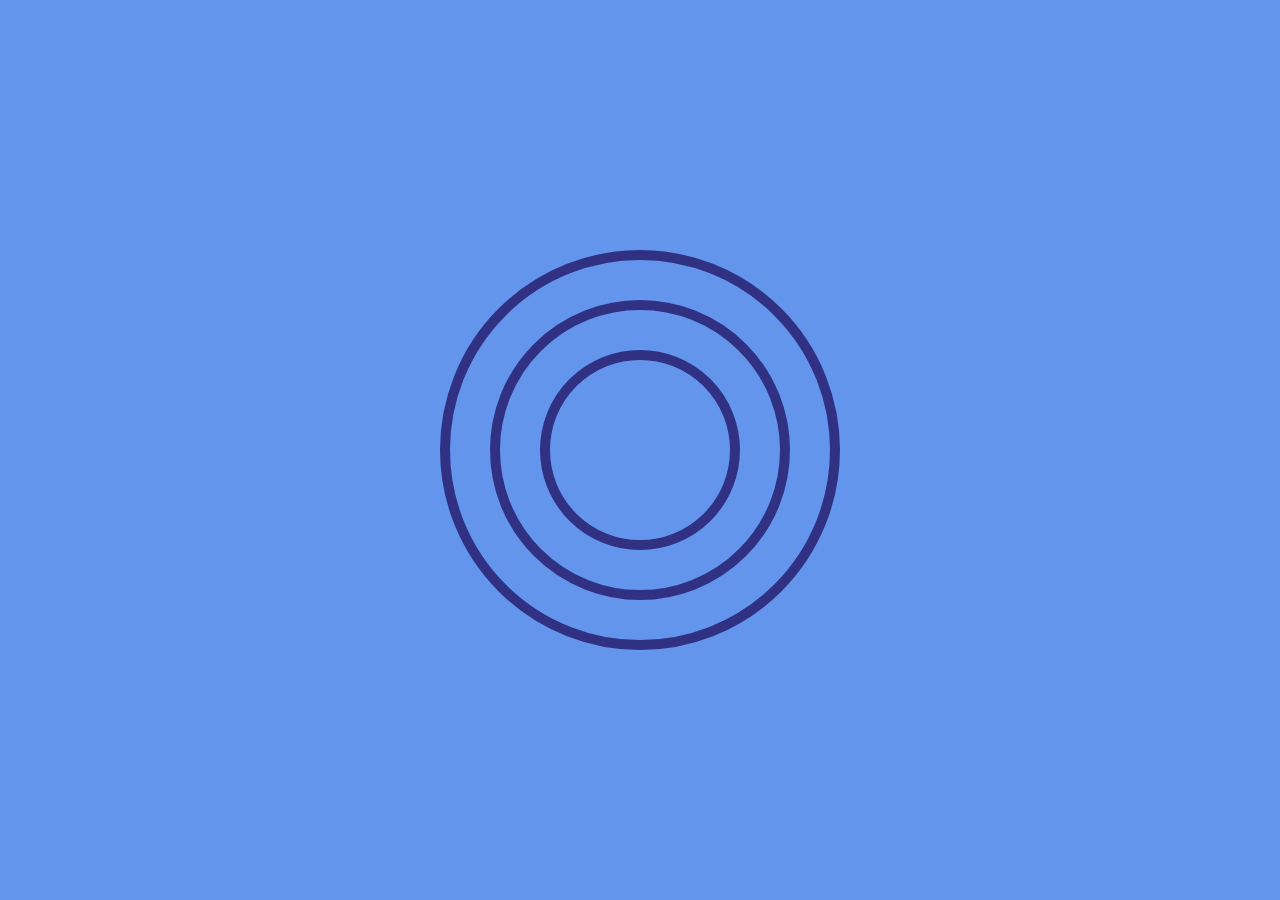
<file: keyframe/loader2/index.html>
<!DOCTYPE html>
<html lang="en">
<head>
    <meta charset="UTF-8">
    <meta name="viewport" content="width=device-width, initial-scale=1.0">
    <link rel="stylesheet" href="css/style.css">
    <title>Loader</title>
</head>
<body>
    <section>
            <div class="main">
                <div class="box1">
                    
                </div>
                <div class="box2">
                        
                </div>
                <div class="box3"></div>
            </div>
        </div>
</section>
</body>
</html>
</file>
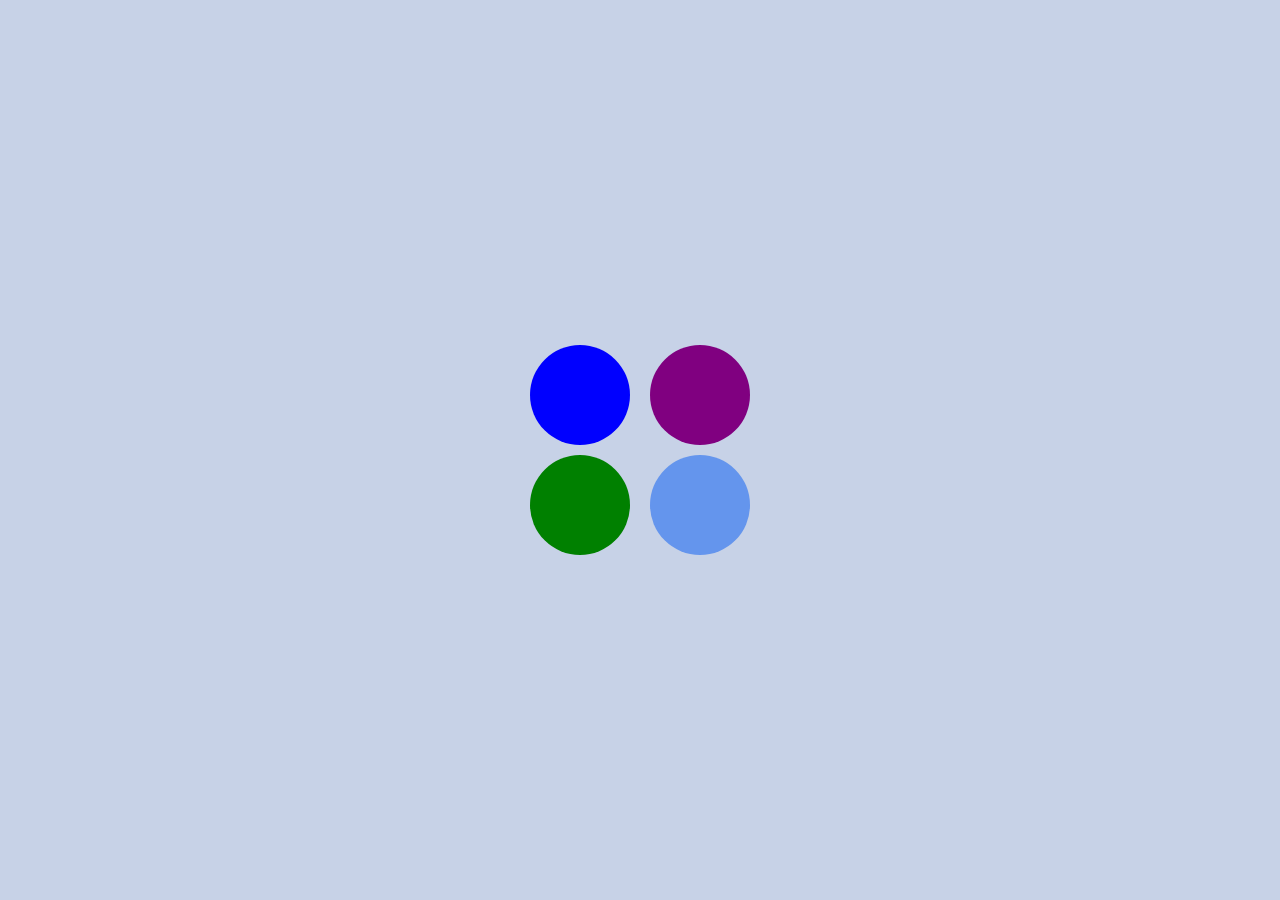
<file: keyframe/loader5/index.html>
<!DOCTYPE html>
<html lang="en">
<head>
    <meta charset="UTF-8">
    <meta name="viewport" content="width=device-width, initial-scale=1.0">
    <link rel="stylesheet" href="css/style.css">
    <title>Loader</title>
</head>
<body>
    <section>
            <div class="main ">
                <div class="main-box-1">
                    <div class="box-1 b1"></div>
                    <div class="box-2 b2"></div>
                </div>
                <div class="main-box-2">
                    <div class="box-3 b3"></div>
                    <div class="box-4 b4"></div>
                </div>
                
            </div>
        </div>
</section>
</body>
</html>
</file>
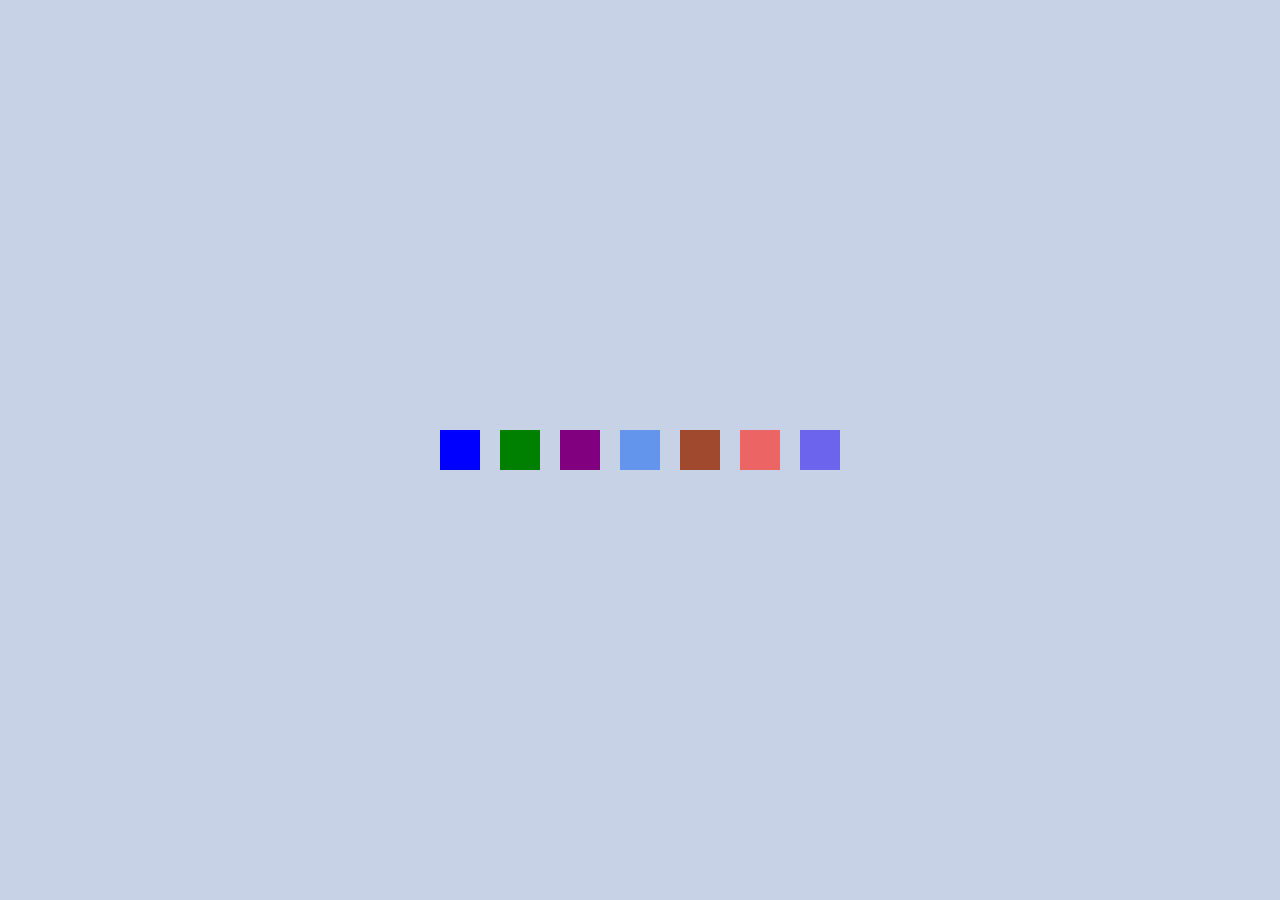
<file: keyframe/loader6/index.html>
<!DOCTYPE html>
<html lang="en">

<head>
    <meta charset="UTF-8">
    <meta name="viewport" content="width=device-width, initial-scale=1.0">
    <link rel="stylesheet" href="css/style.css">
    <title>Loader</title>
</head>

<body>
    <section>
        <div class="main ">

            <div class="box-1 "></div>
            <div class="box-2 "></div>

            <div class="box-3"></div>
            <div class="box-4"></div>
            <div class="box-5"></div>
            <div class="box-6"></div>
            <div class="box-7"></div>

        </div>
        </div>
    </section>
</body>

</html>
</file>
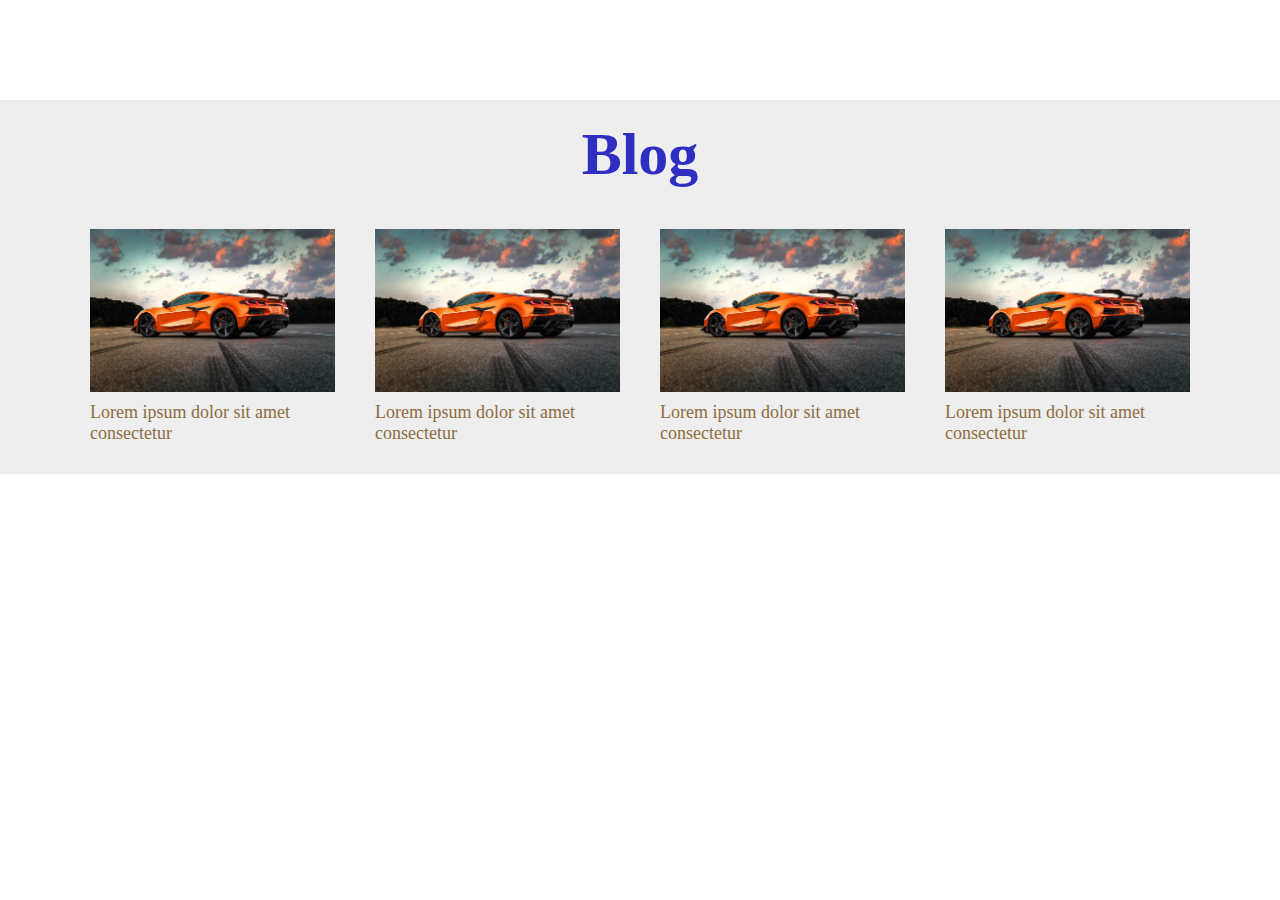
<file: media query exam/blog/index.html>
<!DOCTYPE html>
<html lang="en">

<head>
    <meta charset="UTF-8">
    <meta name="viewport" content="width=device-width, initial-scale=1.0">
    <title>blog
    </title>
    <!-- Custom css  -->
    <link rel="stylesheet" href="assests/css/style.css">
    <!-- icon link  -->
    <link rel="stylesheet" href="assests/css/all.min.css">
    <!-- media query link  -->
    <link rel="stylesheet" href="assests/css/media.css">
</head>

<body>
    <section class="blog">
        <div class="container">
            <div class="row">
                <div class="col-12">
                    <div class="title">
                        <h1>Blog</h1>
                    </div>
                </div>
                
                    <div class="col-12 col-md-6 col-lg-3 blog-card">
                        <div class="blog-image">
                            <img src="assests/images/1.jpg" alt="">
                        </div>
                        <div class="blog-info">
                            <p>Lorem ipsum dolor sit amet consectetur</p>
                        </div>
                    </div>
                    <div class="col-12 col-md-6 col-lg-3 blog-card">
                        <div class="blog-image">
                            <img src="assests/images/1.jpg" alt="">
                        </div>
                        <div class="blog-info">
                            <p>Lorem ipsum dolor sit amet consectetur</p>
                        </div>
                    </div>
                    <div class="col-12 col-md-6 col-lg-3 blog-card">
                        <div class="blog-image">
                            <img src="assests/images/1.jpg" alt="">
                        </div>
                        <div class="blog-info">
                            <p>Lorem ipsum dolor sit amet consectetur</p>
                        </div>
                    </div>
                    <div class="col-12 col-md-6 col-lg-3 blog-card">
                        <div class="blog-image">
                            <img src="assests/images/1.jpg" alt="">
                        </div>
                        <div class="blog-info">
                            <p>Lorem ipsum dolor sit amet consectetur</p>
                        </div>
                    </div>
                
            </div>
        </div>
    </section>
</body>

</html>
</file>
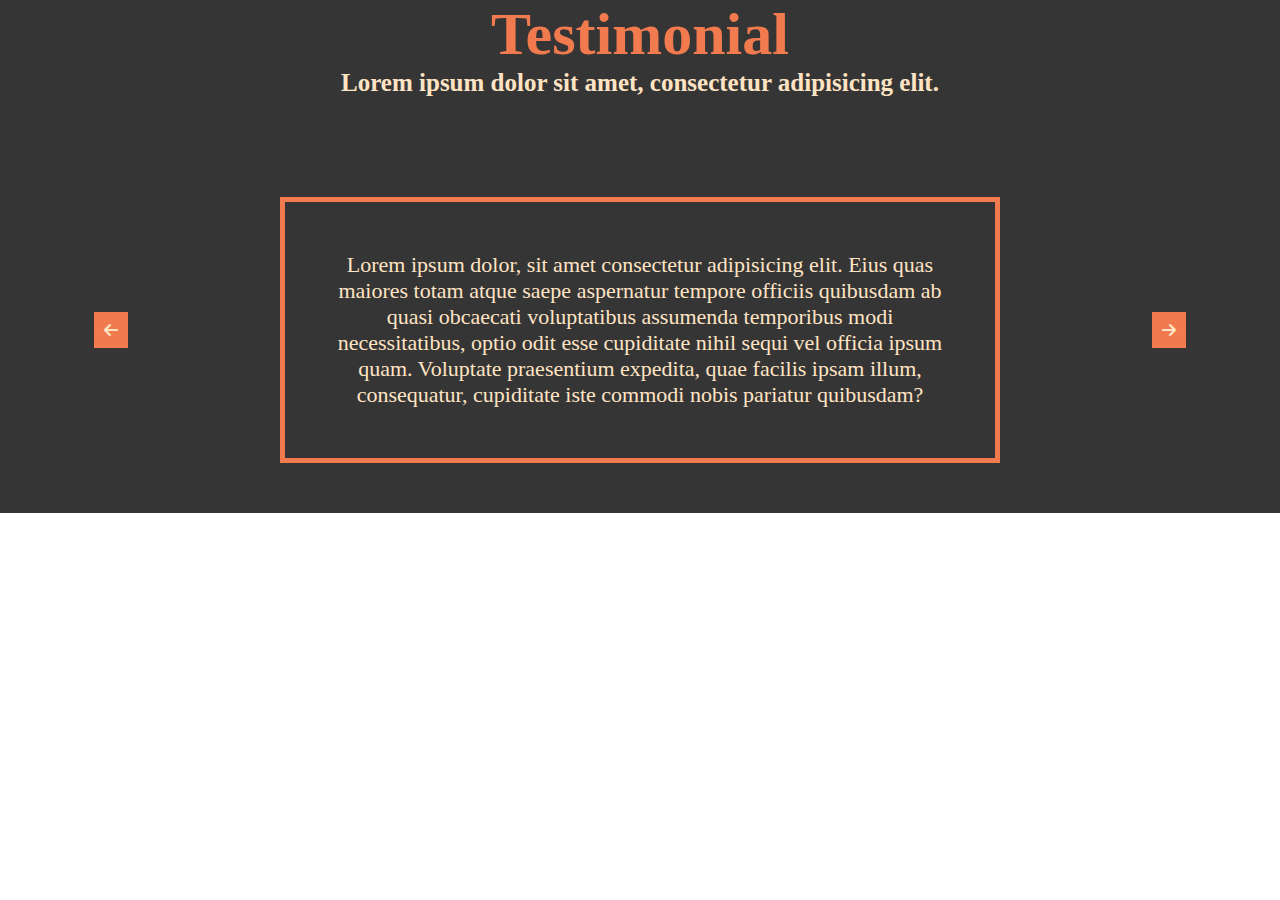
<file: media query exam/testimonial/index.html>
<!DOCTYPE html>
<html lang="en">

<head>
    <meta charset="UTF-8">
    <meta name="viewport" content="width=device-width, initial-scale=1.0">
    <title>Testimonial
    </title>
    <!-- Custom css  -->
    <link rel="stylesheet" href="assests/css/style.css">
    <!-- icon link  -->
     <link rel="stylesheet" href="assests/css/all.min.css">
    <!-- media query link  -->
     <link rel="stylesheet" href="assests/css/media.css">
</head>

<body>
    <section class="testimonial">
        <div class="container">
            <div class="row">
                <div class="col-12 d-flex justify-center align-center">
                    <div class="testimonial-title ">
                        <h1>Testimonial</h1>
                        <h3>Lorem ipsum dolor sit amet, consectetur adipisicing elit.</h3>
                    </div>
                </div>
                <div class="testimonial-content col-12 d-flex justify-center align-center">
                    <div class="col-2 testimonial-button d-flex justify-start">
                        <a href="#"><i class="fa-solid fa-arrow-left"></i></a>
                    </div>
                    <div class="col-12 col-lg-8">
                        <div class="testimonial-info">
                            <p>
                                Lorem ipsum dolor, sit amet consectetur adipisicing elit. Eius quas maiores totam atque saepe aspernatur tempore officiis quibusdam ab quasi obcaecati voluptatibus assumenda temporibus modi necessitatibus, optio odit esse cupiditate nihil sequi vel officia ipsum quam. Voluptate praesentium expedita, quae facilis ipsam illum, consequatur, cupiditate iste commodi nobis pariatur quibusdam?
                            </p>
                        </div>
                    </div>
                    <div class="col-2  testimonial-button d-flex justify-end">
                        <a href="#"><i class="fa-solid fa-arrow-right"></i></a>
                    </div>
                </div>
            </div>
        </div>
    </section>
</body>

</html>
</file>
<file: css project(max-width)/assets/css/style.css>
* {
    margin: 0;
    padding: 0;
    box-sizing: border-box;
}

.col-1 {
    width: 8.33%;
}

.col-2 {
    width: 16.66%;
}

.col-3 {
    width: 25%
}

.col-4 {
    width: 33.33%;
}

.col-5 {
    width: 41.66%;
}

.col-6 {
    width: 50%
}

.col-7 {
    width: 58.33%;
}

.col-8 {
    width: 66.66%;
}

.col-9 {
    width: 75%
}

.col-10 {
    width: 83.33%;
}

.col-11 {
    width: 91.66%;
}

.col-12 {
    width: 100%
}

.col-1,
.col-2,
.col-3,
.col-4,
.col-5,
.col-6,
.col-7,
.col-8,
.col-9,
.col-10,
.col-11,
.col-12 {
    padding: 0 12px;
}

img {
    max-width: 100%;
    display: block;
}

ul,
li {
    list-style-type: none;
}

a {
    text-decoration: none;
}

.row {
    display: flex;
   
    flex-wrap: wrap;
}

.d-flex {
    display: flex;
    flex-wrap: wrap;
}

.justify-center {
    justify-content: center;
}

.justify-end {
    justify-content: flex-end;
}

.align-center {
    align-items: center;
}

:root {
    --font-family: kanit;
    --fs14: 14px;
    --fs16: 16px;
    --fs18: 18px;
    --fs24: 24px;
    --fs36: 36px;
    --fs60: 60px;
    --fw300: 300;
    --fw400: 400;
    --fw500: 500;
    --fw600: 600;
    --fw700: 700;
    --fw800: 800;
    --fw900: 900;
    --primary-color: #c0aa83;
    --secondary-color: #242424;
    --white-color: #fff;

}

body {
    font-family: var(--font-family);
    font-size: var(--fs14);
}

.container {

    max-width: 1540px;
    margin: 0 auto;
}

/* header start */
header {
    position: absolute;
    width: 100%;
    padding: 20px 12px;
    z-index: 99;
    overflow: hidden;
}



header .menu ul li:first-child a {
    color: var(--primary-color);
}

header .menu ul li a {
    font-size: var(--fs18);
    color: var(--white-color);
    padding-left: 20px;
    font-weight: var(--fw600);
    transition: 0.5s;
    position: relative;
}

header .menu ul li a i {
    font-size: var(--fs14);
    margin-left: 2px;
}

header .menu ul li a:hover {
    color: var(--primary-color);
    transition: 0.5s;
}

header .menu ul li a:hover i {
    color: var(--primary-color);
    transform: rotate(90deg);
}

header .menu ul li:nth-last-child(2) a i {
    transform: rotate(0deg);
    padding-left: 40px;
}

header .menu ul li:last-child a i {
    transform: rotate(0deg);
}

header .menu ul li .drop-down {
    position: absolute;
    background-color: var(--white-color);
    color: var(--secondary-color);
    opacity: 0;
    visibility: hidden;
    top: 90px;
    box-shadow: 0 2px 15px rgba(0, 0, 0, .15);
    transition: 0.5s;
}

header .menu ul li .drop-down ul li {
    position: relative;
}

header .menu ul li:hover .drop-down {
    visibility: visible;
    opacity: 1;
}

header .menu ul li .drop-down li a {
    color: var(--secondary-color);
    padding: 15px 60px 15px 20px;
    font-size: var(--fs16);
    font-weight: var(--fw400);
    display: block;
    position: relative;
    transition: 0.5s;

}

header .menu ul li:first-child .drop-down li:first-child a {
    color: var(--primary-color);
}

header .menu ul li:first-child .drop-down li:first-child a:hover {
    color: var(--white-color);
}

header .menu ul li .drop-down li:hover a {
    background-color: var(--primary-color);
    color: var(--white-color);
    transition: 0.5s;

}

header .menu ul li .drop-down li:hover a i {
    background-color: var(--primary-color);
    color: var(--white-color);
    transform: rotate(0deg);
    transition: 0.5s;
}

header .menu ul li .drop-down li .sub-menu {
    position: absolute;
    visibility: hidden;
    transition: 0.5s;
    opacity: 0;
    width: 100%;
}

header .menu ul li .drop-down li .sub-menu li a {
    color: var(--secondary-color);
    background-color: var(--white-color);
    display: block;

}

header .menu ul li .drop-down li:hover .sub-menu {
    visibility: visible;
    opacity: 1;
    color: var(--secondary-color);
    align-items: baseline;
    right: 230px;
    top: 0;
    background-color: var(--white-color);

}

header .menu ul li .drop-down li .sub-menu li:hover a {
    background-color: var(--primary-color);
    color: var(--white-color);

}

/* header end */
/* banner start */
.banner {
    position: relative;
    background-image: url(../image/coffee-parallax-2.png);
    background-size: cover;
    padding: 350px 0;
    background-attachment: fixed;
   
}


.banner .banner-content a {
    padding: 10px 40px;
    margin-top: 25px;
    background-color: var(--primary-color);
    color: var(--white-color);
    font-size: 16px;
    display: block;
    font-weight: var(--fw600);
    border: 2px solid transparent;
    transition: 0.5s;
}

.banner .banner-content a:hover {
    background-color: var(--white-color);
    color: var(--secondary-color);
    border: 2px solid black;
}

.banner::after {
    position: absolute;
    content: '';
    background-image: url('../image/coffee_cut_long.png');
    width: 100%;
    bottom: 0;
    height: 54px;
}

/* banner end  */
/* about start */
.container-fluid
{
    padding: 0 167px;
}
.about{
    padding-top: 120px;
    background-image: url('../image/about-bg\ \(1\).png');
    background-repeat: no-repeat;
    background-position: 160px 150px;
   
}


.about .about-content h5 {
    font-size: var(--fs24);
    color: var(--primary-color);
    font-weight: var(--fw600);
}

.about .about-content h2 {
    font-size: var(--fs60);
    color: var(--secondary-color);
    line-height: 1;
}

.about .about-content p {
    font-size: var(--fs24);
    color: var(--secondary-color);
    font-weight: var(--fw300);
    padding: 40px 100px 40px 0;
}

.about-icon h3 {
    font-size: var(--fs24);
    color: var(--secondary-color);
    padding-top: 15px;
}

.about .about-icon p {
    padding: 15px 0 60px 0;
    color: var(--secondary-color);
    font-weight: var(--fw300);
    line-height: 1.5;
    
}

/* about end */
/* product strat  */
.product {
    background-color: var(--secondary-color);
    padding: 150px 112px 100px 112px;
    margin-top: 100px;
}

.product .title {
    width: 100%;
    position: relative;
    margin-bottom: 50px;
    z-index: 1;
}

.product .title h4 {

    font-size: var(--fs24);
    color: var(--primary-color);
    text-align: center;
    line-height: 0.3;
}

.product .title h3 {
    font-size: var(--fs60);
    color: var(--white-color);
    text-align: center;
    line-height: 1;
}

.product .title p {
    font-size: 200px;
    color: rgba(255, 255, 255, 0.088);
    text-align: center;
    line-height: 0.5;
    position: absolute;
    left: 50%;
    transform: translateX(-50%);
    top: -20px;
    font-weight: var(--fw800);
    z-index: -1;
    
}

.product ul {
    padding: 10px;
}

.product ul li a {
    color: var(--white-color);
    font-size: var(--fs18);
    padding-right: 20px;
    display: block;
}

.product ul li:first-child a {
    text-decoration: underline;
    text-decoration-color: var(--primary-color);
    text-decoration-thickness: 2px;
}

.product .product-card {
    background-color: var(--white-color);
    
    padding: 20px;  
    width: 350px;
    margin: 20px 10px;
}

.product .product-card .product-content {
    text-align: center;
}

.product .product-card .product-content h3 {
    font-size: var(--fs24);
    color: var(--secondary-color);
    padding-bottom: 5px;
    transition: 2s;
}

.product .product-card .product-content p {
    color: var(--secondary-color);
    font-weight: var(--fw300);
    padding: 0 25px;
}

.product .product-card .product-content .price {
    padding: 10px 0;
}

.product .product-card .product-content .price h5 {
    font-size: var(--fs24);
    color: rgba(0, 0, 0, 0.312);
    font-weight: var(--fw300);
    text-decoration: line-through;
    margin-right: 5px;
}

.product .product-card .product-content .price h4 {
    font-size: var(--fs24);
    color: var(--primary-color);
}

.product .product-card .product-content .price h2 {
    font-size: var(--fs24);
    color: var(--primary-color);
}

.product .product-card .product-content a {
    padding: 10px 40px;
    margin: 15px 0 25px 0;
    background-color: var(--primary-color);
    color: var(--white-color);
    font-size: 16px;
    display: inline-block;
    font-weight: var(--fw600);
    border: 2px solid transparent;
    transition: 0.5s;
}

.product .product-card .product-content a i {
    padding-right: 5px;
}

.product .product-card .product-content a:hover {
    background-color: var(--white-color);
    color: var(--secondary-color);
    border: 2px solid black;
}

.product .product-card:hover h3 {
    color: var(--primary-color);
}

.product .button {
    margin-top: 60px;
}

.product .button a {
    border: 2px solid var(--primary-color);
    color: var(--primary-color);
    background-color: transparent;
    padding: 10px 30px;
    font-size: var(--fs16);
    font-weight: var(--fw600);
    transition: 0.5s;
}

.product .button a:hover {
    border: 2px solid transparent;
    background-color: var(--white-color);
    color: var(--secondary-color);
}


/* product strat  */
/* sale point start  */
.sale-point {
    padding-top: 100px;
    color: var(--secondary-color);
    margin: 0px 50px;
}

.sale-point img {
    align-items: center;
    margin-top:10px;
}

.sale-point h2 {
    font-size: var(--fs60);
    line-height: 1;
}

.sale-point p {
    font-size: var(--fs18);
    padding-top: 20px;
    font-weight: var(--fw300);
}

.sale-point h3 {
    font-size: 30px;
    color: var(--primary-color);
    padding-top: 40px;
}

.sale-point .country ul {
    padding-right: 30px;
    color: var(--secondary-color);
}

.sale-point .country ul li a {
    padding: 12px 60px 0px 0px;
    font-size: var(--fs18);
    display: inline-block;
    font-weight: var(--fw400);
    color: var(--secondary-color);
}

.sale-point .country ul li i {
    padding-right: 10px;
}

.sale-point .country ul li:hover a {
    color: var(--primary-color);
}

.sale-point .button a {
    padding: 8px 36px;
    margin-top: 25px;
    background-color: var(--primary-color);
    color: var(--white-color);
    font-size: 16px;
    display: inline-block;
    font-weight: var(--fw600);
    border: 2px solid transparent;
    transition: 0.5s;
}

.sale-point .button a:hover {
    background-color: var(--white-color);
    color: var(--secondary-color);
    border: 2px solid black;
}

/* sale point end  */
/* dealer start  */
.dealer {
    padding-top: 180px;
    margin: 0 50px;
}

.dealer .dealer-image {
    background-image: url('../image/coffee-cup-1.png');
    background-size: contain;
    background-repeat: no-repeat;
    background-position: right;

}

.dealer .dealer-image .dealer-info h4 {
    padding-top: 60px;
    line-height: 0.10;
    font-size: 30px;
    color: var(--secondary-color);
}

.dealer .dealer-image .dealer-info h2 {
    line-height: 1;
    font-size: 120px;
    color: var(--primary-color);
}

.dealer .dealer-image .dealer-info h3 {
    font-size: var(--fs60);
    line-height: 1;
    color: var(--secondary-color);
}

.dealer .dealer-image .dealer-info h5 {
    font-size: var(--fs60);
    line-height: 0.5;
    color: var(--secondary-color);
    padding-bottom: 100px;
}

.dealer .dealer-content h2 {
    font-size: var(--fs60);
    font-weight: var(--fw700);
    color: var(--secondary-color);
}

.dealer .dealer-content p {
    font-size: var(--fs18);
    color: var(--secondary-color);
    font-weight: var(--fw300);
    padding: 15px 0 40px 0;
}

.dealer .dealer-content .become-dealer a {
    padding: 8px 36px;
    margin: 10px;
    background-color: var(--secondary-color);
    color: var(--white-color);
    font-size: 16px;
    display: block;
    font-weight: var(--fw600);
    transition: 0.5s;

}

.dealer .dealer-content .become-dealer a:hover {
    background-color: var(--white-color);
    color: var(--secondary-color);
    border: 2px solid black;
}

.dealer .dealer-content .contactus a {
    padding: 8px 36px;
    margin: 10px;
    background-color: var(--primary-color);
    color: var(--white-color);
    font-size: 16px;
    display: block;
    font-weight: var(--fw600);
    border: 2px solid transparent;
    transition: 0.5s;
}

.dealer .dealer-content .contactus a:hover {
    background-color: var(--white-color);
    color: var(--secondary-color);
    border: 2px solid black;
}

/* dealer end  */
/* testimonial start  */
.testimonial {
    margin-top: 120px;
    background-image: url('../image/coffee_parallax.jpg');
    padding: 100px;
    background-size: cover;
    background-position: center;
}

.testimonial .title h4 {
    text-align: center;
    font-size: var(--fs24);
    color: var(--primary-color);
    line-height: 1;
}

.testimonial .title h2 {
    font-size: var(--fs60);
    text-align: center;
    color: var(--white-color);
    line-height: 1;
}



.testimonial .testimonial-content .testimonial-info {
    border: 8px solid var(--primary-color);
    color: var(--white-color);
    padding: 50px 30px;
    margin-top: 60px;

}

.testimonial .testimonial-content .testimonial-info h5 {
    font-size: var(--fs18);
    text-align: center;
    line-height: 1;
}

.testimonial .testimonial-content .testimonial-info h6 {
    text-align: center;
}

.testimonial .testimonial-content .testimonial-info p {
    padding-top: 40px;
    font-size: var(--fs24);
    text-align: center;
    font-weight: var(--fw600);

}

.testimonial .testimonial-content .testimonial-info  h2 i {
    padding-top: 50px;
    font-size: var(--fs60);
    text-align: center;
    display: block;

}

.testimonial .testimonial-content .move-arrow a i {
    background-color: var(--primary-color);
    color: var(--secondary-color);
    font-size: var(--fs18);
    padding: 25px;
    transition: 0.5s;

}

.testimonial .testimonial-content .move-arrow a i:hover {
    background-color: var(--white-color);
}

/* testimonial end  */
/* icon start  */
.icon
{
    padding: 30px 45px 0 45px;
}
.icon img {
   
    margin-bottom: 20px;
    padding : 0 30px 0 60px;
    
}

/* icon end  */
/* special-offer start  */


.special-offer {
    padding-top: 90px;
}

.special-offer .offer-info {
    background-image: url('../image/discount-bg.png');
    background-repeat: no-repeat;
    background-position: bottom;
    background-color: rgba(0, 0, 0, 0.030);
    display: inline-block;
  
}

.special-offer .offer-info h5 {
    font-size: var(--fs24);
    color: var(--primary-color);
    text-align: center;
    padding: 120px 0 12px 0;
}

.special-offer .offer-info h2 {
    font-size: var(--fs60);
    color: var(--secondary-color);
    text-align: center;
    padding-bottom: 50px;
}

.special-offer .offer-info p {
    font-size: var(--fs16);
    color: var(--secondary-color);
    text-align: center;
    padding-top: 30px;
    font-weight: var(--fw300);
    margin: 0px 140px;
}

.special-offer .offer-info a {
    padding: 10px 40px;
    margin-top: 25px;
    background-color: var(--primary-color);
    color: var(--white-color);
    font-size: 16px;
    display: block;
    font-weight: var(--fw600);
    border: 2px solid transparent;
    transition: 0.5s;
}

.special-offer .offer-info a:hover {
    background-color: var(--white-color);
    color: var(--secondary-color);
    border: 2px solid black;
}


/* special-offer end  */
/* blog start  */
.blog {

    padding-top: 120px;
   
    margin: 0 50px;
}

.blog .title {
    width: 100%;
    position: relative;
    margin-bottom: 50px;
    z-index: 1;
}

.blog .title h4 {

    font-size: var(--fs24);
    color: var(--primary-color);
    text-align: center;
    line-height: 0.3;
}

.blog .title h3 {
    font-size: var(--fs60);
    color: var(--secondary-color);
    text-align: center;
}

.blog .title p {
    font-size: 200px;
    color: #0202020a;
    text-align: center;
    line-height: 0.5;
    position: absolute;
    left: 50%;
    transform: translateX(-50%);
    top: -20px;
    font-weight: var(--fw800);
    z-index: -1;
}

.blog .blog-image {
    transition: 1s;
    overflow: hidden;
}

.blog .blog-image a img {
    display: block;
    transition: 1s;
}

.blog .blog-image a:hover img {
    transform: scale(1.2);

}

.blog .blog-content h3 {
    font-size: var(--fs36);
    color: var(--primary-color);
    padding: 20px 15px 10px 0px;
}

.blog .blog-content h3:hover {
    color: var(--secondary-color);
}

.blog .blog-content p {
    font-size: var(--fs18);
    color: var(--secondary-color);
    font-weight: var(--fw300);
    padding-bottom: 40px;
}

.blog .blog-info {
    padding: 8px 30px;
    background-color: whitesmoke;
    width: 100%;

}

.justify-between {
    justify-content: space-between;
}

.blog .blog-info ul li a {
    display: inline-block;
    padding: 5px;
    
}

.blog .blog-info ul li a i {
    padding-right: 5px;
   
}

.blog .blog-info a h4 {
    font-size: 48px;
    color: var(--primary-color);
    padding-right: 10px;
}

.blog .blog-info a span {
    font-size: var(--fs16);
    color: var(--secondary-color);
    font-weight: var(--fw300);
}

.blog .blog-icon a {
    color: var(--secondary-color);
    margin-right: 8px;

}
.blog .blog-icon a i {
    margin-right: 5px;
}

.blog .blog-button {
    padding-top: 40px;
}

.blog .blog-button a {
    padding: 10px 40px;
    margin: 15px 0 25px 0;
    color: var(--primary-color);
    display: inline-block;
    font-weight: var(--fw600);
    border: 1px solid var(--primary-color);
    transition: 0.5s;

}


.blog .blog-button a:hover {
    background-color: var(--secondary-color);
    color: var(--white-color);
    border: 2px solid transparent;
}

/* blog end  */
.subscribe {
    background-color: var(--primary-color);
    padding: 50px 15px 50px 120px ;
    transform: translateY(50%);
    margin-top: 0;
}

.subscribe h2 {
    font-size: var(--fs36);
    color: var(--white-color);
    line-height: 1;
}

.subscribe h3 {
    font-size: var(--fs36);
    color: var(--secondary-color);
    line-height: 1;
}

.subscribe .form-info input {
    border: none;
    padding: 15px 26px 16px 26px;
    position: relative;
    font-size: var(--fs18);
}

.subscribe .form-info a {
    font-size: var(--fs24);
    color: var(--white-color);
    background-color: var(--secondary-color);
    padding: 7px 36px;
    font-weight: var(--fw700);
    position: absolute;
    transition: 0.5s;
    border: 2px solid transparent;
}

.subscribe .form-info a:hover {
    background-color: transparent;
    border: 2px solid var(--secondary-color);
    color: var(--secondary-color);
}

.subscribe .icon {
    padding: 15px 50px 0 15px;
    
}

.subscribe .icon ul li a {
    margin: 0 5px;
    background-color: rgba(255, 255, 255, .3);
    color: var(--secondary-color);
    padding: 10px 16px;
}

.subscribe .icon ul li a:hover i {
    transform: scale(1.5);
}

/* footer start  */

footer {
    background-image: url('../image/footer_map.png');
    background-color: rgba(0, 0, 0, 0.845);
    background-position: 50% 50%;
    z-index: 1;
    padding: 0 50px;

}

footer .footer-info {
    padding: 170px 0 130px 0;
}

footer .footer-info img {
    padding: 50px 0;
}

footer .footer-info p {
    font-size: var(--fs16);
    color: rgba(251, 250, 250, 0.395);
    line-height: 1.5;
    padding: 0 20px;
}

footer .explore {
    padding: 200px 50px 130px 120px;
}

footer .explore h3 {
    color: var(--primary-color);
    font-size: 30px;
    padding-bottom: 30px;
    
}

footer .explore ul li a {
    display: block;
    color: var(--white-color);
    padding: 5px 135px 8px 0px;
    font-size: var(--fs18);
    font-weight: var(--fw700);
}

footer .explore ul li a:hover {
    color: var(--primary-color);
}

footer .explore ul li a i {
    padding-right: 10px;
    color: var(--primary-color);
    font-size: var(--fs14);
}

footer .contact {
    padding: 200px 0 0 0;
}

footer .contact h3 {
    color: var(--primary-color);
    font-size: 30px;
    padding-bottom: 30px;
}

footer .contact ul li a {
    display: block;
    color: var(--white-color);
    font-size: var(--fs18);
   
}

footer .contact ul li {
    color: rgba(255, 255, 255, 0.337);
    font-size: var(--fs18);
    padding: 8px 0;
}

footer .contact ul li i {
    padding-right: 20px;
    color: var(--primary-color);
    font-size: var(--fs14);
}

footer .contact ul li a i {
    padding-right: 20px;
    color: var(--primary-color);
    font-size: var(--fs14);
}
/* footer end  */
.toggle i
{
    color: var(--white-color);
}
</file>
<file: css project(max-width)/assets/css/stylesheet.css>
@font-face {
    font-family: 'Kanit';
    src: url('../font/Kanit-BlackItalic.woff2') format('woff2'),
        url('../font/Kanit-BlackItalic.woff') format('woff');
    font-weight: 900;
    font-style: italic;
    font-display: swap;
}

@font-face {
    font-family: 'Kanit';
    src: url('../font/Kanit-Black.woff2') format('woff2'),
        url('../font/Kanit-Black.woff') format('woff');
    font-weight: 900;
    font-style: normal;
    font-display: swap;
}

@font-face {
    font-family: 'Kanit';
    src: url('../font/Kanit-BoldItalic.woff2') format('woff2'),
        url('../font/Kanit-BoldItalic.woff') format('woff');
    font-weight: bold;
    font-style: italic;
    font-display: swap;
}

@font-face {
    font-family: 'Kanit';
    src: url('../font/Kanit-Bold.woff2') format('woff2'),
        url('../font/Kanit-Bold.woff') format('woff');
    font-weight: bold;
    font-style: normal;
    font-display: swap;
}

@font-face {
    font-family: 'Kanit';
    src: url('../font/Kanit-ExtraBoldItalic.woff2') format('woff2'),
        url('../font/Kanit-ExtraBoldItalic.woff') format('woff');
    font-weight: bold;
    font-style: italic;
    font-display: swap;
}

@font-face {
    font-family: 'Kanit';
    src: url('../font/Kanit-ExtraLight.woff2') format('woff2'),
        url('../font/Kanit-ExtraLight.woff') format('woff');
    font-weight: 200;
    font-style: normal;
    font-display: swap;
}

@font-face {
    font-family: 'Kanit';
    src: url('../font/Kanit-ExtraBold.woff2') format('woff2'),
        url('../font/Kanit-ExtraBold.woff') format('woff');
    font-weight: bold;
    font-style: normal;
    font-display: swap;
}

@font-face {
    font-family: 'Kanit';
    src: url('../font/Kanit-ExtraLightItalic.woff2') format('woff2'),
        url('../font/Kanit-ExtraLightItalic.woff') format('woff');
    font-weight: 200;
    font-style: italic;
    font-display: swap;
}

@font-face {
    font-family: 'Kanit';
    src: url('../font/Kanit-Italic.woff2') format('woff2'),
        url('../font/Kanit-Italic.woff') format('woff');
    font-weight: normal;
    font-style: italic;
    font-display: swap;
}

@font-face {
    font-family: 'Kanit';
    src: url('../font/Kanit-LightItalic.woff2') format('woff2'),
        url('../font/Kanit-LightItalic.woff') format('woff');
    font-weight: 300;
    font-style: italic;
    font-display: swap;
}

@font-face {
    font-family: 'Kanit';
    src: url('../font/Kanit-Light.woff2') format('woff2'),
        url('../font/Kanit-Light.woff') format('woff');
    font-weight: 300;
    font-style: normal;
    font-display: swap;
}

@font-face {
    font-family: 'Kanit';
    src: url('../font/Kanit-MediumItalic.woff2') format('woff2'),
        url('../font/Kanit-MediumItalic.woff') format('woff');
    font-weight: 500;
    font-style: italic;
    font-display: swap;
}

@font-face {
    font-family: 'Kanit';
    src: url('../font/Kanit-Thin.woff2') format('woff2'),
        url('../font/Kanit-Thin.woff') format('woff');
    font-weight: 100;
    font-style: normal;
    font-display: swap;
}

@font-face {
    font-family: 'Kanit';
    src: url('../font/Kanit-SemiBold.woff2') format('woff2'),
        url('../font/Kanit-SemiBold.woff') format('woff');
    font-weight: 600;
    font-style: normal;
    font-display: swap;
}

@font-face {
    font-family: 'Kanit';
    src: url('../font/Kanit-Medium.woff2') format('woff2'),
        url('../font/Kanit-Medium.woff') format('woff');
    font-weight: 500;
    font-style: normal;
    font-display: swap;
}

@font-face {
    font-family: 'Kanit';
    src: url('../font/Kanit-SemiBoldItalic.woff2') format('woff2'),
        url('../font/Kanit-SemiBoldItalic.woff') format('woff');
    font-weight: 600;
    font-style: italic;
    font-display: swap;
}

@font-face {
    font-family: 'Kanit';
    src: url('../font/Kanit-Regular.woff2') format('woff2'),
        url('../font/Kanit-Regular.woff') format('woff');
    font-weight: normal;
    font-style: normal;
    font-display: swap;
}

@font-face {
    font-family: 'Kanit';
    src: url('../font/Kanit-ThinItalic.woff2') format('woff2'),
        url('../font/Kanit-ThinItalic.woff') format('woff');
    font-weight: 100;
    font-style: italic;
    font-display: swap;
}
</file>
<file: css project(max-width)/assets/css/media.css>
@media (min-width:1400px) {
    
    
    .col-xxl-1 {
        width: 8.33%;
    }

    .col-xxl-2 {
        width: 16.66%;
    }

    .col-xxl-3 {
        width: 25%
    }

    .col-xxl-4 {
        width: 33.33%;
    }

    .col-xxl-5 {
        width: 41.66%;
    }

    .col-xxl-6 {
        width: 50%
    }

    .col-xxl-7 {
        width: 58.33%;
    }

    .col-xxl-8 {
        width: 66.66%;
    }

    .col-xxl-9 {
        width: 75%
    }

    .col-xxl-10 {
        width: 83.33%;
    }

    .col-xxl-11 {
        width: 91.66%;
    }

    .col-xxl-12 {
        width: 100%
    }
    .container-fluid {
        padding: 0 167px;
    }
    .toggle i
    {
        display: none;
    }

}

@media (max-width:1399px) {
    
    
    .col-xl-1 {
        width: 8.33%;
    }

    .col-xl-2 {
        width: 16.66%;
    }

    .col-xl-3 {
        width: 25%
    }

    .col-xl-4 {
        width: 33.33%;
    }

    .col-xl-5 {
        width: 41.66%;
    }

    .col-xl-6 {
        width: 50%
    }

    .col-xl-7 {
        width: 58.33%;
    }

    .col-xl-8 {
        width: 66.66%;
    }

    .col-xl-9 {
        width: 75%
    }

    .col-xl-10 {
        width: 83.33%;
    }

    .col-xl-11 {
        width: 91.66%;
    }

    .col-xl-12 {
        width: 100%
    }
    .container-fluid {
        padding: 0 167px;
    }
    .toggle i
    {
        display: none;
    }
    .icon img {
   
        padding : 0 0px 0 60px;
        
    }
    
}

@media (max-width:1199px) {
    
    .col-lg-1 {
        width: 8.33%;
    }

    .col-lg-2 {
        width: 16.66%;
    }

    .col-lg-3 {
        width: 25%
    }

    .col-lg-4 {
        width: 33.33%;
    }

    .col-lg-5 {
        width: 41.66%;
    }

    .col-lg-6 {
        width: 50%
    }

    .col-lg-7 {
        width: 58.33%;
    }

    .col-lg-8 {
        width: 66.66%;
    }

    .col-lg-9 {
        width: 75%
    }

    .col-lg-10 {
        width: 83.33%;
    }

    .col-lg-11 {
        width: 91.66%;
    }

    .col-lg-12 {
        width: 100%
    }
    footer .explore {
        text-wrap: nowrap;
     }
     .toggle i
    {
        display: none;
    }
    .special-offer .image img {
        display: none;
    }
    .product .title p {
        font-size: 150px;
    }
    .icon img {
   
        padding : 0 0px 0 60px;
        
    }
}

@media (max-width:991px) {
    
    
    .col-md-1 {
        width: 8.33%;
    }

    .col-md-2 {
        width: 16.66%;
    }

    .col-md-3 {
        width: 25%
    }

    .col-md-4 {
        width: 33.33%;
    }

    .col-md-5 {
        width: 41.66%;
    }

    .col-md-6 {
        width: 50%
    }

    .col-md-7 {
        width: 58.33%;
    }

    .col-md-8 {
        width: 66.66%;
    }

    .col-md-9 {
        width: 75%
    }

    .col-md-10 {
        width: 83.33%;
    }

    .col-md-11 {
        width: 91.66%;
    }

    .col-md-12 {
        width: 100%
    }
    footer .explore {
        text-wrap: nowrap;
     }
    
    .special-offer .image img {
        display: none;
    }
    .testimonial .testimonial-content .testimonial-info p 
    {
        font-size: 18px;
    }
    .d-none
    {
        display: none;
    }
    .toggle i
    {
        display: flex;
    }
    
}

@media (max-width:767px) {
    
    
    .col-sm-1 {
        width: 8.33%;
    }

    .col-sm-2 {
        width: 16.66%;
    }

    .col-sm-3 {
        width: 25%
    }

    .col-sm-4 {
        width: 33.33%;
    }

    .col-sm-5 {
        width: 41.66%;
    }

    .col-sm-6 {
        width: 50%
    }

    .col-sm-7 {
        width: 58.33%;
    }

    .col-sm-8 {
        width: 66.66%;
    }

    .col-sm-9 {
        width: 75%
    }

    .col-sm-10 {
        width: 83.33%;
    }

    .col-sm-11 {
        width: 91.66%;
    }

    .col-sm-12 {
        width: 100%
    }
    .container-fluid {
        padding: 0 70px;
    }
    .testimonial .testimonial-content .testimonial-info p 
    {
        font-size: 18px;
    }
    footer .explore {
        text-wrap: nowrap;
     }
    
    .special-offer .image img {
        display: none;
    }
    .product .title p {
        font-size: 100px;
    }
    .move-arrow
    {
        display: none;
    }
    .d-none
    {
        display: none;
    }
    .toggle i
    {
        display: flex;
    }

}

@media (max-width:575px) {
   
    .col-1 {
        width: 8.33%;
    }

    .col-2 {
        width: 16.66%;
    }

    .col-3 {
        width: 25%
    }

    .col-4 {
        width: 33.33%;
    }

    .col-5 {
        width: 41.66%;
    }

    .col-6 {
        width: 50%
    }

    .col-7 {
        width: 58.33%;
    }

    .col-8 {
        width: 66.66%;
    }

    .col-9 {
        width: 75%
    }

    .col-10 {
        width: 83.33%;
    }

    .col-11 {
        width: 91.66%;
    }

    .col-12 {
        width: 100%
    }

    .container-fluid {
        padding: 0 12px;
    }
    .product .title p {
        font-size: 100px;
    }
    .testimonial .testimonial-content .testimonial-info p 
    {
        font-size: 18px;
    }
    .subscribe .form-info a 
    {
        padding: 7px 25px;
    }
    footer .explore {
       text-wrap: nowrap;
    }
    .special-offer .image img {
        display: none;
    }
    .move-arrow
    {
        display: none;
    }
    .toggle i
    {
        display: flex;
    }
    .d-none
    {
        display: none;
    }
    
   
}
</file>
<file: css project(min-width)/assets/css/style.css>
* {
    margin: 0;
    padding: 0;
    box-sizing: border-box;
}

.col-1 {
    width: 8.33%;
}

.col-2 {
    width: 16.66%;
}

.col-3 {
    width: 25%
}

.col-4 {
    width: 33.33%;
}

.col-5 {
    width: 41.66%;
}

.col-6 {
    width: 50%
}

.col-7 {
    width: 58.33%;
}

.col-8 {
    width: 66.66%;
}

.col-9 {
    width: 75%
}

.col-10 {
    width: 83.33%;
}

.col-11 {
    width: 91.66%;
}

.col-12 {
    width: 100%
}

.col-1,
.col-2,
.col-3,
.col-4,
.col-5,
.col-6,
.col-7,
.col-8,
.col-9,
.col-10,
.col-11,
.col-12 {
    padding: 0 12px;
}

img {
    max-width: 100%;
    display: block;
}

ul,
li {
    list-style-type: none;
}

a {
    text-decoration: none;
}

.row {
    display: flex;
   
    flex-wrap: wrap;
}

.d-flex {
    display: flex;
    flex-wrap: wrap;
}

.justify-center {
    justify-content: center;
}

.justify-end {
    justify-content: flex-end;
}

.align-center {
    align-items: center;
}

:root {
    --font-family: kanit;
    --fs14: 14px;
    --fs16: 16px;
    --fs18: 18px;
    --fs24: 24px;
    --fs36: 36px;
    --fs60: 60px;
    --fw300: 300;
    --fw400: 400;
    --fw500: 500;
    --fw600: 600;
    --fw700: 700;
    --fw800: 800;
    --fw900: 900;
    --primary-color: #c0aa83;
    --secondary-color: #242424;
    --white-color: #fff;

}

body {
    font-family: var(--font-family);
    font-size: var(--fs14);
}

.container {

    max-width: 1540px;
    margin: 0 auto;
}
.d-none
{
    display: none;
}

/* header start */
header {
    position: absolute;
    width: 100%;
    padding: 20px 12px;
    z-index: 99;
    overflow: hidden;
}



header .menu ul li:first-child a {
    color: var(--primary-color);
}

header .menu ul li a {
    font-size: var(--fs18);
    color: var(--white-color);
    padding-left: 20px;
    font-weight: var(--fw600);
    transition: 0.5s;
    position: relative;
}

header .menu ul li a i {
    font-size: var(--fs14);
    margin-left: 2px;
}

header .menu ul li a:hover {
    color: var(--primary-color);
    transition: 0.5s;
}

header .menu ul li a:hover i {
    color: var(--primary-color);
    transform: rotate(90deg);
}

header .menu ul li:nth-last-child(2) a i {
    transform: rotate(0deg);
    padding-left: 40px;
}

header .menu ul li:last-child a i {
    transform: rotate(0deg);
}

header .menu ul li .drop-down {
    position: absolute;
    background-color: var(--white-color);
    color: var(--secondary-color);
    opacity: 0;
    visibility: hidden;
    top: 90px;
    box-shadow: 0 2px 15px rgba(0, 0, 0, .15);
    transition: 0.5s;
}

header .menu ul li .drop-down ul li {
    position: relative;
}

header .menu ul li:hover .drop-down {
    visibility: visible;
    opacity: 1;
}

header .menu ul li .drop-down li a {
    color: var(--secondary-color);
    padding: 15px 60px 15px 20px;
    font-size: var(--fs16);
    font-weight: var(--fw400);
    display: block;
    position: relative;
    transition: 0.5s;

}

header .menu ul li:first-child .drop-down li:first-child a {
    color: var(--primary-color);
}

header .menu ul li:first-child .drop-down li:first-child a:hover {
    color: var(--white-color);
}

header .menu ul li .drop-down li:hover a {
    background-color: var(--primary-color);
    color: var(--white-color);
    transition: 0.5s;

}

header .menu ul li .drop-down li:hover a i {
    background-color: var(--primary-color);
    color: var(--white-color);
    transform: rotate(0deg);
    transition: 0.5s;
}

header .menu ul li .drop-down li .sub-menu {
    position: absolute;
    visibility: hidden;
    transition: 0.5s;
    opacity: 0;
    width: 100%;
}

header .menu ul li .drop-down li .sub-menu li a {
    color: var(--secondary-color);
    background-color: var(--white-color);
    display: block;

}

header .menu ul li .drop-down li:hover .sub-menu {
    visibility: visible;
    opacity: 1;
    color: var(--secondary-color);
    align-items: baseline;
    right: 230px;
    top: 0;
    background-color: var(--white-color);

}

header .menu ul li .drop-down li .sub-menu li:hover a {
    background-color: var(--primary-color);
    color: var(--white-color);

}

/* header end */
/* banner start */
.banner {
    position: relative;
    background-image: url(../image/coffee-parallax-2.png);
    background-size: cover;
    padding: 350px 0;
    background-attachment: fixed;
   
}


.banner .banner-content a {
    padding: 10px 40px;
    margin-top: 25px;
    background-color: var(--primary-color);
    color: var(--white-color);
    font-size: 16px;
    display: block;
    font-weight: var(--fw600);
    border: 2px solid transparent;
    transition: 0.5s;
}

.banner .banner-content a:hover {
    background-color: var(--white-color);
    color: var(--secondary-color);
    border: 2px solid black;
}

.banner::after {
    position: absolute;
    content: '';
    background-image: url('../image/coffee_cut_long.png');
    width: 100%;
    bottom: 0;
    height: 54px;
}

/* banner end  */
/* about start */
.container-fluid
{
    padding: 0 167px;
}
.about{
    padding-top: 120px;
    background-image: url('../image/about-bg\ \(1\).png');
    background-repeat: no-repeat;
    background-position: 160px 150px;
   
}


.about .about-content h5 {
    font-size: var(--fs24);
    color: var(--primary-color);
    font-weight: var(--fw600);
}

.about .about-content h2 {
    font-size: var(--fs60);
    color: var(--secondary-color);
    line-height: 1;
}

.about .about-content p {
    font-size: var(--fs24);
    color: var(--secondary-color);
    font-weight: var(--fw300);
    padding: 40px 100px 40px 0;
}

.about-icon h3 {
    font-size: var(--fs24);
    color: var(--secondary-color);
    padding-top: 15px;
}

.about .about-icon p {
    padding: 15px 0 60px 0;
    color: var(--secondary-color);
    font-weight: var(--fw300);
    line-height: 1.5;
    
}

/* about end */
/* product strat  */
.product {
    background-color: var(--secondary-color);
    padding: 150px 112px 100px 112px;
    margin-top: 100px;
}

.product .title {
    width: 100%;
    position: relative;
    margin-bottom: 50px;
    z-index: 1;
}

.product .title h4 {

    font-size: var(--fs24);
    color: var(--primary-color);
    text-align: center;
    line-height: 0.3;
}

.product .title h3 {
    font-size: var(--fs60);
    color: var(--white-color);
    text-align: center;
    line-height: 1;
}

.product .title p {
    font-size: 200px;
    color: rgba(255, 255, 255, 0.088);
    text-align: center;
    line-height: 0.5;
    position: absolute;
    left: 50%;
    transform: translateX(-50%);
    top: -20px;
    font-weight: var(--fw800);
    z-index: -1;
    
}

.product ul {
    padding: 10px;
}

.product ul li a {
    color: var(--white-color);
    font-size: var(--fs18);
    padding-right: 20px;
    display: block;
}

.product ul li:first-child a {
    text-decoration: underline;
    text-decoration-color: var(--primary-color);
    text-decoration-thickness: 2px;
}

.product .product-card {
    background-color: var(--white-color);
    
    padding: 20px;  
    width: 350px;
    margin: 20px 10px;
}

.product .product-card .product-content {
    text-align: center;
}

.product .product-card .product-content h3 {
    font-size: var(--fs24);
    color: var(--secondary-color);
    padding-bottom: 5px;
    transition: 2s;
}

.product .product-card .product-content p {
    color: var(--secondary-color);
    font-weight: var(--fw300);
    padding: 0 25px;
}

.product .product-card .product-content .price {
    padding: 10px 0;
}

.product .product-card .product-content .price h5 {
    font-size: var(--fs24);
    color: rgba(0, 0, 0, 0.312);
    font-weight: var(--fw300);
    text-decoration: line-through;
    margin-right: 5px;
}

.product .product-card .product-content .price h4 {
    font-size: var(--fs24);
    color: var(--primary-color);
}

.product .product-card .product-content .price h2 {
    font-size: var(--fs24);
    color: var(--primary-color);
}

.product .product-card .product-content a {
    padding: 10px 40px;
    margin: 15px 0 25px 0;
    background-color: var(--primary-color);
    color: var(--white-color);
    font-size: 16px;
    display: inline-block;
    font-weight: var(--fw600);
    border: 2px solid transparent;
    transition: 0.5s;
}

.product .product-card .product-content a i {
    padding-right: 5px;
}

.product .product-card .product-content a:hover {
    background-color: var(--white-color);
    color: var(--secondary-color);
    border: 2px solid black;
}

.product .product-card:hover h3 {
    color: var(--primary-color);
}

.product .button {
    margin-top: 60px;
}

.product .button a {
    border: 2px solid var(--primary-color);
    color: var(--primary-color);
    background-color: transparent;
    padding: 10px 30px;
    font-size: var(--fs16);
    font-weight: var(--fw600);
    transition: 0.5s;
}

.product .button a:hover {
    border: 2px solid transparent;
    background-color: var(--white-color);
    color: var(--secondary-color);
}


/* product strat  */
/* sale point start  */
.sale-point {
    padding-top: 100px;
    color: var(--secondary-color);
    margin: 0px 50px;
}

.sale-point img {
    align-items: center;
    margin-top:10px;
}

.sale-point h2 {
    font-size: var(--fs60);
    line-height: 1;
}

.sale-point p {
    font-size: var(--fs18);
    padding-top: 20px;
    font-weight: var(--fw300);
}

.sale-point h3 {
    font-size: 30px;
    color: var(--primary-color);
    padding-top: 40px;
}

.sale-point .country ul {
    padding-right: 50px;
    color: var(--secondary-color);
}

.sale-point .country ul li a {
    padding: 12px 0;
    font-size: var(--fs18);
    display: inline-block;
    font-weight: var(--fw400);
    color: var(--secondary-color);
}

.sale-point .country ul li i {
    padding-right: 10px;
}

.sale-point .country ul li:hover a {
    color: var(--primary-color);
}

.sale-point .button a {
    padding: 8px 36px;
    margin-top: 25px;
    background-color: var(--primary-color);
    color: var(--white-color);
    font-size: 16px;
    display: inline-block;
    font-weight: var(--fw600);
    border: 2px solid transparent;
    transition: 0.5s;
}

.sale-point .button a:hover {
    background-color: var(--white-color);
    color: var(--secondary-color);
    border: 2px solid black;
}

/* sale point end  */
/* dealer start  */
.dealer {
    padding-top: 180px;
    margin: 0 50px;
}

.dealer .dealer-image {
    background-image: url('../image/coffee-cup-1.png');
    background-size: contain;
    background-repeat: no-repeat;
    background-position: right;

}

.dealer .dealer-image .dealer-info h4 {
    padding-top: 60px;
    line-height: 0.10;
    font-size: 30px;
    color: var(--secondary-color);
}

.dealer .dealer-image .dealer-info h2 {
    line-height: 1;
    font-size: 120px;
    color: var(--primary-color);
}

.dealer .dealer-image .dealer-info h3 {
    font-size: var(--fs60);
    line-height: 1;
    color: var(--secondary-color);
}

.dealer .dealer-image .dealer-info h5 {
    font-size: var(--fs60);
    line-height: 0.5;
    color: var(--secondary-color);
    padding-bottom: 100px;
}

.dealer .dealer-content h2 {
    font-size: var(--fs60);
    font-weight: var(--fw700);
    color: var(--secondary-color);
}

.dealer .dealer-content p {
    font-size: var(--fs18);
    color: var(--secondary-color);
    font-weight: var(--fw300);
    padding: 15px 0 40px 0;
}

.dealer .dealer-content .become-dealer a {
    padding: 8px 36px;
    margin: 10px;
    background-color: var(--secondary-color);
    color: var(--white-color);
    font-size: 16px;
    display: block;
    font-weight: var(--fw600);
    transition: 0.5s;

}

.dealer .dealer-content .become-dealer a:hover {
    background-color: var(--white-color);
    color: var(--secondary-color);
    border: 2px solid black;
}

.dealer .dealer-content .contactus a {
    padding: 8px 36px;
    margin: 10px;
    background-color: var(--primary-color);
    color: var(--white-color);
    font-size: 16px;
    display: block;
    font-weight: var(--fw600);
    border: 2px solid transparent;
    transition: 0.5s;
}

.dealer .dealer-content .contactus a:hover {
    background-color: var(--white-color);
    color: var(--secondary-color);
    border: 2px solid black;
}

/* dealer end  */
/* testimonial start  */
.testimonial {
    margin-top: 120px;
    background-image: url('../image/coffee_parallax.jpg');
    padding: 100px;
    background-size: cover;
    background-position: center;
}

.testimonial .title h4 {
    text-align: center;
    font-size: var(--fs24);
    color: var(--primary-color);
    line-height: 1;
}

.testimonial .title h2 {
    font-size: var(--fs60);
    text-align: center;
    color: var(--white-color);
    line-height: 1;
}



.testimonial .testimonial-content .testimonial-info {
    border: 8px solid var(--primary-color);
    color: var(--white-color);
    padding: 50px 30px;
    margin-top: 60px;

}

.testimonial .testimonial-content .testimonial-info h5 {
    font-size: var(--fs18);
    text-align: center;
    line-height: 1;
}

.testimonial .testimonial-content .testimonial-info h6 {
    text-align: center;
}

.testimonial .testimonial-content .testimonial-info p {
    padding-top: 40px;
    font-size: var(--fs24);
    text-align: center;
    font-weight: var(--fw600);

}

.testimonial .testimonial-content .testimonial-info  h2 i {
    padding-top: 50px;
    font-size: var(--fs60);
    text-align: center;
    display: block;

}

.testimonial .testimonial-content .move-arrow a i {
    background-color: var(--primary-color);
    color: var(--secondary-color);
    font-size: var(--fs18);
    padding: 25px;
    transition: 0.5s;

}

.testimonial .testimonial-content .move-arrow a i:hover {
    background-color: var(--white-color);
}

/* testimonial end  */
/* icon start  */
.icon
{
    padding: 30px 45px 0 45px;
}
.icon img {
   
    margin-bottom: 20px;   
}

/* icon end  */
/* special-offer start  */


.special-offer {
    padding-top: 90px;
 
}

.special-offer .offer-info {
    background-image: url('../image/discount-bg.png');
    background-repeat: no-repeat;
    background-position: bottom;
    background-color: rgba(0, 0, 0, 0.030);
    display: inline-block;
    padding: 0;
  
}

.special-offer .offer-info h5 {
    font-size: var(--fs24);
    color: var(--primary-color);
    text-align: center;
    padding: 120px 0 12px 0;
}

.special-offer .offer-info h2 {
    font-size: var(--fs60);
    color: var(--secondary-color);
    text-align: center;
    padding-bottom: 50px;
}

.special-offer .offer-info p {
    font-size: var(--fs16);
    color: var(--secondary-color);
    text-align: center;
    padding-top: 30px;
    font-weight: var(--fw300);
    margin: 0px 140px;
}

.special-offer .offer-info a {
    padding: 10px 40px;
    margin-top: 25px;
    background-color: var(--primary-color);
    color: var(--white-color);
    font-size: 16px;
    display: block;
    font-weight: var(--fw600);
    border: 2px solid transparent;
    transition: 0.5s;
}

.special-offer .offer-info a:hover {
    background-color: var(--white-color);
    color: var(--secondary-color);
    border: 2px solid black;
}


/* special-offer end  */
/* blog start  */
.blog {

    padding-top: 120px;
   
    margin: 0 50px;
}

.blog .title {
    width: 100%;
    position: relative;
    margin-bottom: 50px;
    z-index: 1;
}

.blog .title h4 {

    font-size: var(--fs24);
    color: var(--primary-color);
    text-align: center;
    line-height: 0.3;
}

.blog .title h3 {
    font-size: var(--fs60);
    color: var(--secondary-color);
    text-align: center;
}

.blog .title p {
    font-size: 200px;
    color: #0202020a;
    text-align: center;
    line-height: 0.5;
    position: absolute;
    left: 50%;
    transform: translateX(-50%);
    top: -20px;
    font-weight: var(--fw800);
    z-index: -1;
}


.blog .blog-image  {
    transition: 1s;
    overflow: hidden;
   
}

.blog .blog-image a img {
    display: block;
    transition: 1s;
    width: 100%;
}

.blog .blog-image a:hover img {
    transform: scale(1.2);

}

.blog .blog-content h3 {
    font-size: var(--fs36);
    color: var(--primary-color);
    padding: 20px 15px 10px 0px;
}

.blog .blog-content h3:hover {
    color: var(--secondary-color);
}

.blog .blog-content p {
    font-size: var(--fs18);
    color: var(--secondary-color);
    font-weight: var(--fw300);
    padding-bottom: 40px;
}

.blog .blog-info {
    padding: 8px 30px;
    background-color: whitesmoke;
    width: 100%;

}

.justify-between {
    justify-content: space-between;
}

.blog .blog-info ul li a {
    display: inline-block;
    padding: 5px;
    
}

.blog .blog-info ul li a i {
    padding-right: 5px;
   
}

.blog .blog-info a h4 {
    font-size: 48px;
    color: var(--primary-color);
    padding-right: 10px;
}

.blog .blog-info a span {
    font-size: var(--fs16);
    color: var(--secondary-color);
    font-weight: var(--fw300);
}

.blog .blog-icon a {
    color: var(--secondary-color);
    margin-right: 8px;

}
.blog .blog-icon a i {
    margin-right: 5px;
}

.blog .blog-button {
    padding-top: 40px;
}

.blog .blog-button a {
    padding: 10px 40px;
    margin: 15px 0 25px 0;
    color: var(--primary-color);
    display: inline-block;
    font-weight: var(--fw600);
    border: 1px solid var(--primary-color);
    transition: 0.5s;

}


.blog .blog-button a:hover {
    background-color: var(--secondary-color);
    color: var(--white-color);
    border: 2px solid transparent;
}

/* blog end  */
.subscribe {
    background-color: var(--primary-color);
    padding: 50px 15px 50px 120px ;
    transform: translateY(50%);
    margin-top: 0;
}

.subscribe h2 {
    font-size: var(--fs36);
    color: var(--white-color);
    line-height: 1;
}

.subscribe h3 {
    font-size: var(--fs36);
    color: var(--secondary-color);
    line-height: 1;
}

.subscribe .form-info input {
    border: none;
    padding: 15px 26px 16px 26px;
    position: relative;
    font-size: var(--fs18);
}

.subscribe .form-info a {
    font-size: var(--fs24);
    color: var(--white-color);
    background-color: var(--secondary-color);
    padding: 7px 36px;
    font-weight: var(--fw700);
    position: absolute;
    transition: 0.5s;
    border: 2px solid transparent;
}

.subscribe .form-info a:hover {
    background-color: transparent;
    border: 2px solid var(--secondary-color);
    color: var(--secondary-color);
}

.subscribe .icon {
    padding: 15px 50px 0 15px;
    
}

.subscribe .icon ul li a {
    margin: 0 5px;
    background-color: rgba(255, 255, 255, .3);
    color: var(--secondary-color);
    padding: 10px 16px;
}

.subscribe .icon ul li a:hover i {
    transform: scale(1.5);
}

/* footer start  */

footer {
    background-image: url('../image/footer_map.png');
    background-color: rgba(0, 0, 0, 0.845);
    background-position: 50% 50%;
    z-index: 1;
    padding: 0 50px;

}

footer .footer-info {
    padding: 170px 0 130px 0;
}

footer .footer-info img {
    padding: 50px 0;
}

footer .footer-info p {
    font-size: var(--fs16);
    color: rgba(251, 250, 250, 0.395);
    line-height: 1.5;
    padding: 0 20px;
}

footer .explore {
    padding: 200px 50px 130px 120px;
}

footer .explore h3 {
    color: var(--primary-color);
    font-size: 30px;
    padding-bottom: 30px;
    
}

footer .explore ul li a {
    display: block;
    color: var(--white-color);
    padding: 5px 135px 8px 0px;
    font-size: var(--fs18);
    font-weight: var(--fw700);
}

footer .explore ul li a:hover {
    color: var(--primary-color);
}

footer .explore ul li a i {
    padding-right: 10px;
    color: var(--primary-color);
    font-size: var(--fs14);
}

footer .contact {
    padding: 200px 0 0 0;
}

footer .contact h3 {
    color: var(--primary-color);
    font-size: 30px;
    padding-bottom: 30px;
}

footer .contact ul li a {
    display: block;
    color: var(--white-color);
    font-size: var(--fs18);
   
}

footer .contact ul li {
    color: rgba(255, 255, 255, 0.337);
    font-size: var(--fs18);
    padding: 8px 0;
}

footer .contact ul li i {
    padding-right: 20px;
    color: var(--primary-color);
    font-size: var(--fs14);
}

footer .contact ul li a i {
    padding-right: 20px;
    color: var(--primary-color);
    font-size: var(--fs14);
}
/* footer end  */
.toggle i
{
    color: var(--white-color);
}
</file>
<file: css project(min-width)/assets/css/stylesheet.css>
@font-face {
    font-family: 'Kanit';
    src: url('../font/Kanit-BlackItalic.woff2') format('woff2'),
        url('../font/Kanit-BlackItalic.woff') format('woff');
    font-weight: 900;
    font-style: italic;
    font-display: swap;
}

@font-face {
    font-family: 'Kanit';
    src: url('../font/Kanit-Black.woff2') format('woff2'),
        url('../font/Kanit-Black.woff') format('woff');
    font-weight: 900;
    font-style: normal;
    font-display: swap;
}

@font-face {
    font-family: 'Kanit';
    src: url('../font/Kanit-BoldItalic.woff2') format('woff2'),
        url('../font/Kanit-BoldItalic.woff') format('woff');
    font-weight: bold;
    font-style: italic;
    font-display: swap;
}

@font-face {
    font-family: 'Kanit';
    src: url('../font/Kanit-Bold.woff2') format('woff2'),
        url('../font/Kanit-Bold.woff') format('woff');
    font-weight: bold;
    font-style: normal;
    font-display: swap;
}

@font-face {
    font-family: 'Kanit';
    src: url('../font/Kanit-ExtraBoldItalic.woff2') format('woff2'),
        url('../font/Kanit-ExtraBoldItalic.woff') format('woff');
    font-weight: bold;
    font-style: italic;
    font-display: swap;
}

@font-face {
    font-family: 'Kanit';
    src: url('../font/Kanit-ExtraLight.woff2') format('woff2'),
        url('../font/Kanit-ExtraLight.woff') format('woff');
    font-weight: 200;
    font-style: normal;
    font-display: swap;
}

@font-face {
    font-family: 'Kanit';
    src: url('../font/Kanit-ExtraBold.woff2') format('woff2'),
        url('../font/Kanit-ExtraBold.woff') format('woff');
    font-weight: bold;
    font-style: normal;
    font-display: swap;
}

@font-face {
    font-family: 'Kanit';
    src: url('../font/Kanit-ExtraLightItalic.woff2') format('woff2'),
        url('../font/Kanit-ExtraLightItalic.woff') format('woff');
    font-weight: 200;
    font-style: italic;
    font-display: swap;
}

@font-face {
    font-family: 'Kanit';
    src: url('../font/Kanit-Italic.woff2') format('woff2'),
        url('../font/Kanit-Italic.woff') format('woff');
    font-weight: normal;
    font-style: italic;
    font-display: swap;
}

@font-face {
    font-family: 'Kanit';
    src: url('../font/Kanit-LightItalic.woff2') format('woff2'),
        url('../font/Kanit-LightItalic.woff') format('woff');
    font-weight: 300;
    font-style: italic;
    font-display: swap;
}

@font-face {
    font-family: 'Kanit';
    src: url('../font/Kanit-Light.woff2') format('woff2'),
        url('../font/Kanit-Light.woff') format('woff');
    font-weight: 300;
    font-style: normal;
    font-display: swap;
}

@font-face {
    font-family: 'Kanit';
    src: url('../font/Kanit-MediumItalic.woff2') format('woff2'),
        url('../font/Kanit-MediumItalic.woff') format('woff');
    font-weight: 500;
    font-style: italic;
    font-display: swap;
}

@font-face {
    font-family: 'Kanit';
    src: url('../font/Kanit-Thin.woff2') format('woff2'),
        url('../font/Kanit-Thin.woff') format('woff');
    font-weight: 100;
    font-style: normal;
    font-display: swap;
}

@font-face {
    font-family: 'Kanit';
    src: url('../font/Kanit-SemiBold.woff2') format('woff2'),
        url('../font/Kanit-SemiBold.woff') format('woff');
    font-weight: 600;
    font-style: normal;
    font-display: swap;
}

@font-face {
    font-family: 'Kanit';
    src: url('../font/Kanit-Medium.woff2') format('woff2'),
        url('../font/Kanit-Medium.woff') format('woff');
    font-weight: 500;
    font-style: normal;
    font-display: swap;
}

@font-face {
    font-family: 'Kanit';
    src: url('../font/Kanit-SemiBoldItalic.woff2') format('woff2'),
        url('../font/Kanit-SemiBoldItalic.woff') format('woff');
    font-weight: 600;
    font-style: italic;
    font-display: swap;
}

@font-face {
    font-family: 'Kanit';
    src: url('../font/Kanit-Regular.woff2') format('woff2'),
        url('../font/Kanit-Regular.woff') format('woff');
    font-weight: normal;
    font-style: normal;
    font-display: swap;
}

@font-face {
    font-family: 'Kanit';
    src: url('../font/Kanit-ThinItalic.woff2') format('woff2'),
        url('../font/Kanit-ThinItalic.woff') format('woff');
    font-weight: 100;
    font-style: italic;
    font-display: swap;
}
</file>
<file: css project(min-width)/assets/css/media.css>
@media (max-width:575px) {
    .toggle i {
        display: flex;
    }

    .d-none {
        display: none;
    }

    .container-fluid {
        padding: 0 70px;
    }

    .product .title p {
        font-size: 100px;
    }

    .move-arrow {
        display: none;
    }

    .testimonial .testimonial-content .testimonial-info p {
        font-size: 18px;
    }

}

@media (min-width:576px) {


    .col-sm-1 {
        width: 8.33%;
    }

    .col-sm-2 {
        width: 16.66%;
    }

    .col-sm-3 {
        width: 25%
    }

    .col-sm-4 {
        width: 33.33%;
    }

    .col-sm-5 {
        width: 41.66%;
    }

    .col-sm-6 {
        width: 50%
    }

    .col-sm-7 {
        width: 58.33%;
    }

    .col-sm-8 {
        width: 66.66%;
    }

    .col-sm-9 {
        width: 75%
    }

    .col-sm-10 {
        width: 83.33%;
    }

    .col-sm-11 {
        width: 91.66%;
    }

    .col-sm-12 {
        width: 100%
    }

    .container-fluid {
        padding: 0 70px;
    }

    .product .title p {
        font-size: 100px;
    }

    .move-arrow {
        display: none;
    }

    .testimonial .testimonial-content .testimonial-info p {
        font-size: 18px;
    }
}

@media (min-width:768px) {


    .col-md-1 {
        width: 8.33%;
    }

    .col-md-2 {
        width: 16.66%;
    }

    .col-md-3 {
        width: 25%
    }

    .col-md-4 {
        width: 33.33%;
    }

    .col-md-5 {
        width: 41.66%;
    }

    .col-md-6 {
        width: 50%
    }

    .col-md-7 {
        width: 58.33%;
    }

    .col-md-8 {
        width: 66.66%;
    }

    .col-md-9 {
        width: 75%
    }

    .col-md-10 {
        width: 83.33%;
    }

    .col-md-11 {
        width: 91.66%;
    }

    .col-md-12 {
        width: 100%
    }

    .product .title p {
        font-size: 150px;
    }
}

@media (min-width:992px) {

    .col-lg-1 {
        width: 8.33%;
    }

    .col-lg-2 {
        width: 16.66%;
    }

    .col-lg-3 {
        width: 25%
    }

    .col-lg-4 {
        width: 33.33%;
    }

    .col-lg-5 {
        width: 41.66%;
    }

    .col-lg-6 {
        width: 50%
    }

    .col-lg-7 {
        width: 58.33%;
    }

    .col-lg-8 {
        width: 66.66%;
    }

    .col-lg-9 {
        width: 75%
    }

    .col-lg-10 {
        width: 83.33%;
    }

    .col-lg-11 {
        width: 91.66%;
    }

    .col-lg-12 {
        width: 100%
    }
    .container-fluid {
        padding: 0 100px;
    }

    .d-lg-flex {
        display: flex;
        justify-content: end;
    }

    .toggle i {
        display: none;
    }

    .move-arrow {
        display: flex;
    }

    .testimonial .testimonial-content .testimonial-info p {
        font-size: 24px;
    }
    .special-offer .image img {
       height: 100%;
    }

}

@media (min-width:1200px) {


    .col-xl-1 {
        width: 8.33%;
    }

    .col-xl-2 {
        width: 16.66%;
    }

    .col-xl-3 {
        width: 25%
    }

    .col-xl-4 {
        width: 33.33%;
    }

    .col-xl-5 {
        width: 41.66%;
    }

    .col-xl-6 {
        width: 50%
    }

    .col-xl-7 {
        width: 58.33%;
    }

    .col-xl-8 {
        width: 66.66%;
    }

    .col-xl-9 {
        width: 75%
    }

    .col-xl-10 {
        width: 83.33%;
    }

    .col-xl-11 {
        width: 91.66%;
    }

    .col-xl-12 {
        width: 100%
    }

    .toggle i {
        display: none;
    }

    .container-fluid {
        padding: 0 167px;
    }

    .product .title p {
        font-size: 200px;
    }
}

@media (min-width:1400px) {


    .col-xxl-1 {
        width: 8.33%;
    }

    .col-xxl-2 {
        width: 16.66%;
    }

    .col-xxl-3 {
        width: 25%
    }

    .col-xxl-4 {
        width: 33.33%;
    }

    .col-xxl-5 {
        width: 41.66%;
    }

    .col-xxl-6 {
        width: 50%
    }

    .col-xxl-7 {
        width: 58.33%;
    }

    .col-xxl-8 {
        width: 66.66%;
    }

    .col-xxl-9 {
        width: 75%
    }

    .col-xxl-10 {
        width: 83.33%;
    }

    .col-xxl-11 {
        width: 91.66%;
    }

    .col-xxl-12 {
        width: 100%
    }

    .toggle i {
        display: none;
    }

}
</file>
<file: lecture 1.3/css/style.css>
*
{
    padding: 0;
    margin:0;
    box-sizing: border-box;
}
.container
{
    max-width:1400px;
    margin: 0 auto;
}
.row
{
    display: flex;
    flex-wrap: wrap;
}
.col-1 {
    width: 8.33%;
}

.col-2 {
    width: 16.66%;
}

.col-3 {
    width: 25%
}

.col-4 {
    width: 33.33%;
}

.col-5 {
    width: 41.66%;
}

.col-6 {
    width: 50%
}

.col-7 {
    width: 58.33%;
}

.col-8 {
    width: 66.66%;
}

.col-9 {
    width: 75%
}

.col-10 {
    width: 83.33%;
}

.col-11 {
    width: 91.66%;
}

.col-12 {
    width: 100%
}

.col-1,
.col-2,
.col-3,
.col-4,
.col-5,
.col-6,
.col-7,
.col-8,
.col-9,
.col-10,
.col-11,
.col-12 {
    padding: 0 12px;
}
.d-flex
{
    display: flex;
    flex-direction: row;
    flex-wrap: wrap;
}
.box
{
    background-color: blueviolet;
    margin: 15px;
    padding: 12px;
    color: white;
}
.box-1
{
    background-color: teal;
    margin: 15px;
    padding: 12px;
    color: white;   
}
.box-2
{
    background-color: cornflowerblue;
    margin: 15px;
    padding: 12px;
    color: white;  
}
.box-3
{
    background-color: turquoise;
    margin: 15px;
    padding: 12px;
    color: white;  
}
</file>
<file: lecture 1.3/css/media.css>
@media (max-width:575px) {}

@media (min-width:576px) {
    .col-sm-1 {
        width: 8.33%;
    }

    .col-sm-2 {
        width: 16.66%;
    }

    .col-sm-3 {
        width: 25%
    }

    .col-sm-4 {
        width: 33.33%;
    }

    .col-sm-5 {
        width: 41.66%;
    }

    .col-sm-6 {
        width: 50%
    }

    .col-sm-7 {
        width: 58.33%;
    }

    .col-sm-8 {
        width: 66.66%;
    }

    .col-sm-9 {
        width: 75%
    }

    .col-sm-10 {
        width: 83.33%;
    }

    .col-sm-11 {
        width: 91.66%;
    }

    .col-sm-12 {
        width: 100%
    }

}

@media (min-width:768px) {
    .col-md-1 {
        width: 8.33%;
    }

    .col-md-2 {
        width: 16.66%;
    }

    .col-md-3 {
        width: 25%
    }

    .col-md-4 {
        width: 33.33%;
    }

    .col-md-5 {
        width: 41.66%;
    }

    .col-md-6 {
        width: 50%
    }

    .col-md-7 {
        width: 58.33%;
    }

    .col-md-8 {
        width: 66.66%;
    }

    .col-md-9 {
        width: 75%
    }

    .col-md-10 {
        width: 83.33%;
    }

    .col-md-11 {
        width: 91.66%;
    }

    .col-md-12 {
        width: 100%
    }

}

@media (min-width:992px) {
    .col-lg-1 {
        width: 8.33%;
    }

    .col-lg-2 {
        width: 16.66%;
    }

    .col-lg-3 {
        width: 25%
    }

    .col-lg-4 {
        width: 33.33%;
    }

    .col-lg-5 {
        width: 41.66%;
    }

    .col-lg-6 {
        width: 50%
    }

    .col-lg-7 {
        width: 58.33%;
    }

    .col-lg-8 {
        width: 66.66%;
    }

    .col-lg-9 {
        width: 75%
    }

    .col-lg-10 {
        width: 83.33%;
    }

    .col-lg-11 {
        width: 91.66%;
    }

    .col-lg-12 {
        width: 100%
    }

}

@media (min-width:1200px) {
    .col-xl-1 {
        width: 8.33%;
    }

    .col-xl-2 {
        width: 16.66%;
    }

    .col-xl-3 {
        width: 25%
    }

    .col-xl-4 {
        width: 33.33%;
    }

    .col-xl-5 {
        width: 41.66%;
    }

    .col-xl-6 {
        width: 50%
    }

    .col-xl-7 {
        width: 58.33%;
    }

    .col-xl-8 {
        width: 66.66%;
    }

    .col-xl-9 {
        width: 75%
    }

    .col-xl-10 {
        width: 83.33%;
    }

    .col-xl-11 {
        width: 91.66%;
    }

    .col-xl-12 {
        width: 100%
    }

}

@media (min-width:1400px) {
    .col-xxl-1 {
        width: 8.33%;
    }

    .col-xxl-2 {
        width: 16.66%;
    }

    .col-xxl-3 {
        width: 25%
    }

    .col-xxl-4 {
        width: 33.33%;
    }

    .col-xxl-5 {
        width: 41.66%;
    }

    .col-xxl-6 {
        width: 50%
    }

    .col-xxl-7 {
        width: 58.33%;
    }

    .col-xxl-8 {
        width: 66.66%;
    }

    .col-xxl-9 {
        width: 75%
    }

    .col-xxl-10 {
        width: 83.33%;
    }

    .col-xxl-11 {
        width: 91.66%;
    }

    .col-xxl-12 {
        width: 100%
    }

}
</file>
<file: lecture1.2/css/style.css>
*
{
    padding: 0;
    margin:0;
    box-sizing: border-box;
}
.container
{
    max-width:1400px;
    margin: 0 auto;
}
.row
{
    display: flex;
    flex-wrap: wrap;
}
.col-1,
.col-2,
.col-3,
.col-4,
.col-5,
.col-6,
.col-7,
.col-8,
.col-9,
.col-10,
.col-11,
.col-12 {
    padding: 0 12px;
}
.d-flex
{
    display: flex;
    flex-direction: row;
    flex-wrap: wrap;
}
.box
{
    background-color: blueviolet;
    margin: 15px;
    padding: 12px;
    color: white;
}
.box-1
{
    background-color: teal;
    margin: 15px;
    padding: 12px;
    color: white;   
}
.box-2
{
    background-color: cornflowerblue;
    margin: 15px;
    padding: 12px;
    color: white;  
}
.box-3
{
    background-color: turquoise;
    margin: 15px;
    padding: 12px;
    color: white;  
}
</file>
<file: lecture1.2/css/media.css>
@media (min-width:1400px) {
    .col-xxl-1 {
        width: 8.33%;
    }

    .col-xxl-2 {
        width: 16.66%;
    }

    .col-xxl-3 {
        width: 25%
    }

    .col-xxl-4 {
        width: 33.33%;
    }

    .col-xxl-5 {
        width: 41.66%;
    }

    .col-xxl-6 {
        width: 50%
    }

    .col-xxl-7 {
        width: 58.33%;
    }

    .col-xxl-8 {
        width: 66.66%;
    }

    .col-xxl-9 {
        width: 75%
    }

    .col-xxl-10 {
        width: 83.33%;
    }

    .col-xxl-11 {
        width: 91.66%;
    }

    .col-xxl-12 {
        width: 100%
    }

}

@media (max-width:1399px) {
    .col-xl-1 {
        width: 8.33%;
    }

    .col-xl-2 {
        width: 16.66%;
    }

    .col-xl-3 {
        width: 25%
    }

    .col-xl-4 {
        width: 33.33%;
    }

    .col-xl-5 {
        width: 41.66%;
    }

    .col-xl-6 {
        width: 50%
    }

    .col-xl-7 {
        width: 58.33%;
    }

    .col-xl-8 {
        width: 66.66%;
    }

    .col-xl-9 {
        width: 75%
    }

    .col-xl-10 {
        width: 83.33%;
    }

    .col-xl-11 {
        width: 91.66%;
    }

    .col-xl-12 {
        width: 100%
    }

}

@media (max-width:1199px) {
    .col-lg-1 {
        width: 8.33%;
    }

    .col-lg-2 {
        width: 16.66%;
    }

    .col-lg-3 {
        width: 25%
    }

    .col-lg-4 {
        width: 33.33%;
    }

    .col-lg-5 {
        width: 41.66%;
    }

    .col-lg-6 {
        width: 50%
    }

    .col-lg-7 {
        width: 58.33%;
    }

    .col-lg-8 {
        width: 66.66%;
    }

    .col-lg-9 {
        width: 75%
    }

    .col-lg-10 {
        width: 83.33%;
    }

    .col-lg-11 {
        width: 91.66%;
    }

    .col-lg-12 {
        width: 100%
    }

}

@media (max-width:991px) {
    .col-md-1 {
        width: 8.33%;
    }

    .col-md-2 {
        width: 16.66%;
    }

    .col-md-3 {
        width: 25%
    }

    .col-md-4 {
        width: 33.33%;
    }

    .col-md-5 {
        width: 41.66%;
    }

    .col-md-6 {
        width: 50%
    }

    .col-md-7 {
        width: 58.33%;
    }

    .col-md-8 {
        width: 66.66%;
    }

    .col-md-9 {
        width: 75%
    }

    .col-md-10 {
        width: 83.33%;
    }

    .col-md-11 {
        width: 91.66%;
    }

    .col-md-12 {
        width: 100%
    }

}

@media (max-width:767px) {
    .col-sm-1 {
        width: 8.33%;
    }

    .col-sm-2 {
        width: 16.66%;
    }

    .col-sm-3 {
        width: 25%
    }

    .col-sm-4 {
        width: 33.33%;
    }

    .col-sm-5 {
        width: 41.66%;
    }

    .col-sm-6 {
        width: 50%
    }

    .col-sm-7 {
        width: 58.33%;
    }

    .col-sm-8 {
        width: 66.66%;
    }

    .col-sm-9 {
        width: 75%
    }

    .col-sm-10 {
        width: 83.33%;
    }

    .col-sm-11 {
        width: 91.66%;
    }

    .col-sm-12 {
        width: 100%
    }

}

@media (max-width:575px) {
    .col-1 {
        width: 8.33%;
    }

    .col-2 {
        width: 16.66%;
    }

    .col-3 {
        width: 25%
    }

    .col-4 {
        width: 33.33%;
    }

    .col-5 {
        width: 41.66%;
    }

    .col-6 {
        width: 50%
    }

    .col-7 {
        width: 58.33%;
    }

    .col-8 {
        width: 66.66%;
    }

    .col-9 {
        width: 75%
    }

    .col-10 {
        width: 83.33%;
    }

    .col-11 {
        width: 91.66%;
    }

    .col-12 {
        width: 100%
    }

}
</file>
<file: keyframe/loader/css/style.css>
*{
    margin:0;
    padding:0;
    box-sizing: border-box;
}
.container
{
    max-width: 1540px;
}
.row 
{
    display: flex;
    flex-wrap: wrap;
}
.main
{
    width: 100%;
    height:100vh;
    background-color: cornflowerblue;
    display: flex;
    flex-wrap: wrap;
    justify-content: center;
    align-items: center;
}
.loader
{
    width: 200px;
    height:200px;
    border: 10px solid rgb(49, 49, 131);
    
    border-radius: 50%;
    border-left-color: rgba(61, 61, 175, 0.164);
    animation-name: spin;
    animation-duration: 2s;
    animation-timing-function: linear;
    animation-iteration-count: infinite;
}
@keyframes spin {
    0%{
        transform: rotate(0deg);
    }
    50%
    {
        border-color: rgb(12, 29, 37);
        
        border-width: 20px;
    }
    100%{
        transform: rotate(360deg);
    }
}
</file>
<file: keyframe/loader2/css/style.css>
*{
    margin:0;
    padding:0;
    box-sizing: border-box;
}
.container
{
    max-width: 1540px;
}
.row 
{
    display: flex;
    flex-wrap: wrap;
}
.main
{
    width: 100%;
    height:100vh;
    background-color: cornflowerblue;
    display: flex;
    flex-wrap: wrap;
    justify-content: center;
    align-items: center;
   
}
.box1
{position: relative;
    
    width:  400px;
    height:400px;
    border: 10px solid rgb(49, 49, 131);
    border-radius: 50%;
    display: flex;
    flex-wrap: wrap;
    justify-content: center;
    align-items: center;
    /* border-left-color: transparent;
    border-top-color: transparent; */
    animation-name: spin;
    animation-duration: 5s;
    animation-timing-function: linear;
    animation-iteration-count: infinite;
}
.box2
{ position: absolute;
    
    width:  300px;
    height:300px;
    border: 10px solid rgb(49, 49, 131);
    border-radius: 50%;
    display: flex;
    flex-wrap: wrap;
    justify-content: center;
    align-items: center;
    /* border-left-color: transparent;
    border-bottom-color: transparent; */
    animation-name: spin2;
    animation-duration: 5s;
    animation-timing-function: linear;
    animation-iteration-count: infinite; 
}
.box3
{
    position: absolute;
    width:  200px;
    height:200px;
    border: 10px solid rgb(49, 49, 131);
    border-radius: 50%;
    /* border-right-color: transparent;
    border-top-color: transparent; */
    animation-name: spin3;
    animation-duration: 5s;
    animation-timing-function: linear;
    animation-iteration-count: infinite;
}
@keyframes spin {
    0%{
        transform: rotate(0deg);
    }
    50%
    {
        transform: rotateX(-180deg); 
    }
    100%{
        transform: rotate(360deg);
    }
}
@keyframes spin2 {
    0%{
        transform: rotate(0deg);
    }
    70%
    {
        transform: rotateY(-180deg); 
    }
    100%{
        transform: rotate(360deg);
    }
}
@keyframes spin3
{
    0%{
        transform: rotate(0deg);
    }
    40%
    {
        transform: rotateY(180deg); 
    }
    100%{
        transform: rotate(-360deg);
    }
}
</file>
<file: keyframe/loader5/css/style.css>
* {
    margin: 0;
    padding: 0;
    box-sizing: border-box;
}

.container {
    max-width: 1540px;
}

.row {
    display: flex;
    flex-wrap: wrap;
}

.main {
    width: 100%;
    height: 100vh;
    background-color: rgb(199, 210, 231);
    display: flex;
    flex-wrap: wrap;
    justify-content: center;
    align-items: center;
}

.box-1 {
    width: 100px;
    height: 100px;
    background-color: blue;
    margin: 10px;
    border-radius: 50%;
    animation-name: cross;
    animation-duration: 2s;
    animation-timing-function: cubic-bezier(0.215, 0.610, 0.355, 1);
    animation-iteration-count: infinite;
}

.box-2 {
    width: 100px;
    height: 100px;

    background-color: green;
    margin: 10px;
    border-radius: 50%;
    animation-name: cross2;
    animation-duration: 2s;
    animation-timing-function: cubic-bezier(0.215, 0.610, 0.355, 1);
    animation-iteration-count: infinite;
}

.box-3 {
    width: 100px;
    height: 100px;
    background-color: purple;
    margin: 10px;
    border-radius: 50%;
    animation-name: cross3;
    animation-duration: 2s;
    animation-timing-function: cubic-bezier(0.215, 0.610, 0.355, 1);
    animation-iteration-count: infinite;
}

.box-4 {
    width: 100px;
    height: 100px;
    background-color: cornflowerblue;
    margin: 10px;
    border-radius: 50%;
    animation-name: cross4;
    animation-duration: 2s;
    animation-timing-function: cubic-bezier(0.215, 0.610, 0.355, 1);
    animation-iteration-count: infinite;
}

@keyframes cross {
    0% {
        transform: translate(0%);
    }

    50% {
        transform: translateX(100%);
    }

    100% {
        transform: translate(0%);
    }
}

@keyframes cross2 {
    0% {
        transform: translate(0%);
    }

    50% {
        transform: translateY(-100%);
    }

    100% {
        transform: translate(0%);
    }
}

@keyframes cross3 {
    0% {
        transform: translate(0%);
    }

    50% {
        transform: translateY(100%);
    }

    100% {
        transform: translate(0%);
    }
}

@keyframes cross4 {
    0% {
        transform: translate(0%);
    }

    50% {
        transform: translateX(-100%);
    }

    100% {
        transform: translate(0%);
    }
}
</file>
<file: keyframe/loader6/css/style.css>
* {
    margin: 0;
    padding: 0;
    box-sizing: border-box;
}

.container {
    max-width: 1540px;
}

.row {
    display: flex;
    flex-wrap: wrap;
}

.main {
    width: 100%;
    height: 100vh;
    background-color: rgb(199, 210, 231);
    display: flex;
    flex-wrap: wrap;
    justify-content: center;
    align-items: center;
}

.box-1 {
    width: 40px;
    height: 40px;
    background-color: blue;
    margin: 10px; 
    animation-name: cross;
    animation-duration: 2s;
    animation-timing-function: cubic-bezier(0.215, 0.610, 0.355, 1);
    animation-iteration-count: infinite;
    animation-delay: 1s;
}

.box-2 {
    width: 40px;
    height: 40px;
    background-color: green;
    margin: 10px;
    animation-name: cross;
    animation-duration: 2s;
    animation-timing-function: cubic-bezier(0.215, 0.610, 0.355, 1);
    animation-iteration-count: infinite;
    animation-delay: 1.5s;
}

.box-3 {
    width: 40px;
    height: 40px;
    background-color: purple;
    margin: 10px;
    animation-name: cross;
    animation-duration: 2s;
    animation-timing-function: cubic-bezier(0.215, 0.610, 0.355, 1);
    animation-iteration-count: infinite;
    animation-delay: 2s;
}

.box-4 {
    width: 40px;
    height: 40px;
    background-color: cornflowerblue;
    margin: 10px;
    
    animation-name: cross;
    animation-duration: 2s;
    animation-timing-function: cubic-bezier(0.215, 0.610, 0.355, 1);
    animation-iteration-count: infinite;
    animation-delay: 2.5s;
}
.box-5 {
    width: 40px;
    height: 40px;
   
    background-color: rgb(161, 73, 46);
    margin: 10px;
    animation-name: cross;
    animation-duration: 2s;
    animation-timing-function: cubic-bezier(0.215, 0.610, 0.355, 1);
    animation-iteration-count: infinite;
    animation-delay: 3s;
}

.box-6 {
    width: 40px;
    height: 40px;
    bottom: 0;
    background-color: rgb(237, 100, 100);
    margin: 10px;
    animation-name: cross;
    animation-duration: 2s;
    animation-timing-function: cubic-bezier(0.215, 0.610, 0.355, 1);
    animation-iteration-count: infinite;
    animation-delay: 3.5s;
}
.box-7 {
    width: 40px;
    height: 40px;
    bottom: 0;
    background-color: rgb(109, 100, 237);
    margin: 10px;
    animation-name: cross;
    animation-duration: 2s;
    animation-timing-function: cubic-bezier(0.215, 0.610, 0.355, 1);
    animation-iteration-count: infinite;
    animation-delay: 4s;
}


@keyframes cross {
    0% {
        height:50px;
    }

    50% {
        height:200px;
    }

    100% {
        height:50px;
    }
}
</file>
<file: media query exam/blog/assests/css/style.css>
* {
    margin: 0;
    padding: 0;
    box-sizing: border-box;
}

.col-1 {
    width: 8.33%;
}

.col-2 {
    width: 16.66%;
}

.col-3 {
    width: 25%
}

.col-4 {
    width: 33.33%;
}

.col-5 {
    width: 41.66%;
}

.col-6 {
    width: 50%
}

.col-7 {
    width: 58.33%;
}

.col-8 {
    width: 66.66%;
}

.col-9 {
    width: 75%
}

.col-10 {
    width: 83.33%;
}

.col-11 {
    width: 91.66%;
}

.col-12 {
    width: 100%
}

.col-1,
.col-2,
.col-3,
.col-4,
.col-5,
.col-6,
.col-7,
.col-8,
.col-9,
.col-10,
.col-11,
.col-12 {
    padding: 0 12px;
}

.container {
    max-width: 1140px;
    margin: 0 auto;
}

.row {
    display: flex;
    flex-wrap: wrap;
}



a {
    text-decoration: none;
}


img {
    max-width: 100%;
    display: block;
}

/* blog start  */
.blog {
    margin-top: 100px;
    background-color: #eee;
}
.blog .title
{
    padding: 20px;
}
.blog .title h1
{
    font-size: 60px;
    color: rgb(46, 46, 194);
    text-align: center;
}
.blog .blog-card
{
    padding: 20px;
    
    float:left;
}
.blog .blog-card .blog-info p
{
    padding: 10px 0;
    color: rgb(141, 108, 64);
    font-size: 18px;
    
}

/* blog end  */
</file>
<file: media query exam/blog/assests/css/media.css>
@media (max-width:575px) {
    
}

@media (min-width:576px) {
   
    .col-sm-1 {
        width: 8.33%;
    }

    .col-sm-2 {
        width: 16.66%;
    }

    .col-sm-3 {
        width: 25%
    }

    .col-sm-4 {
        width: 33.33%;
    }

    .col-sm-5 {
        width: 41.66%;
    }

    .col-sm-6 {
        width: 50%
    }

    .col-sm-7 {
        width: 58.33%;
    }

    .col-sm-8 {
        width: 66.66%;
    }

    .col-sm-9 {
        width: 75%
    }

    .col-sm-10 {
        width: 83.33%;
    }

    .col-sm-11 {
        width: 91.66%;
    }

    .col-sm-12 {
        width: 100%
    }

}

@media (min-width:768px) {
    
    
    .col-md-1 {
        width: 8.33%;
    }

    .col-md-2 {
        width: 16.66%;
    }

    .col-md-3 {
        width: 25%
    }

    .col-md-4 {
        width: 33.33%;
    }

    .col-md-5 {
        width: 41.66%;
    }

    .col-md-6 {
        width: 50%
    }

    .col-md-7 {
        width: 58.33%;
    }

    .col-md-8 {
        width: 66.66%;
    }

    .col-md-9 {
        width: 75%
    }

    .col-md-10 {
        width: 83.33%;
    }

    .col-md-11 {
        width: 91.66%;
    }

    .col-md-12 {
        width: 100%
    }

}

@media (min-width:992px) {
    
    .col-lg-1{
        width: 8.33%;
    }
    .col-lg-2 {
        width: 16.66%;
    }

    .col-lg-3 {
        width: 25%
    }

    .col-lg-4 {
        width: 33.33%;
    }

    .col-lg-5 {
        width: 41.66%;
    }

    .col-lg-6 {
        width: 50%
    }

    .col-lg-7 {
        width: 58.33%;
    }

    .col-lg-8 {
        width: 66.66%;
    }

    .col-lg-9 {
        width: 75%
    }

    .col-lg-10 {
        width: 83.33%;
    }

    .col-lg-11 {
        width: 91.66%;
    }

    .col-lg-12 {
        width: 100%
    }

}

@media (min-width:1200px) {
    .col-xl-1 {
        width: 8.33%;
    }

    .col-xl-2 {
        width: 16.66%;
    }

    .col-xl-3 {
        width: 25%
    }

    .col-xl-4 {
        width: 33.33%;
    }

    .col-xl-5 {
        width: 41.66%;
    }

    .col-xl-6 {
        width: 50%
    }

    .col-xl-7 {
        width: 58.33%;
    }

    .col-xl-8 {
        width: 66.66%;
    }

    .col-xl-9 {
        width: 75%
    }

    .col-xl-10 {
        width: 83.33%;
    }

    .col-xl-11 {
        width: 91.66%;
    }

    .col-xl-12 {
        width: 100%
    }

}

@media (min-width:1400px) {
    .col-xxl-1 {
        width: 8.33%;
    }

    .col-xxl-2 {
        width: 16.66%;
    }

    .col-xxl-3 {
        width: 25%
    }

    .col-xxl-4 {
        width: 33.33%;
    }

    .col-xxl-5 {
        width: 41.66%;
    }

    .col-xxl-6 {
        width: 50%
    }

    .col-xxl-7 {
        width: 58.33%;
    }

    .col-xxl-8 {
        width: 66.66%;
    }

    .col-xxl-9 {
        width: 75%
    }

    .col-xxl-10 {
        width: 83.33%;
    }

    .col-xxl-11 {
        width: 91.66%;
    }

    .col-xxl-12 {
        width: 100%
    }

}
</file>
<file: media query exam/testimonial/assests/css/style.css>
*
{
    margin:0;
    padding: 0;
    box-sizing: border-box;
}

.col-1 {
    width: 8.33%;
}

.col-2 {
    width: 16.66%;
}

.col-3 {
    width: 25%
}

.col-4 {
    width: 33.33%;
}

.col-5 {
    width: 41.66%;
}

.col-6 {
    width: 50%
}

.col-7 {
    width: 58.33%;
}

.col-8 {
    width: 66.66%;
}

.col-9 {
    width: 75%
}

.col-10 {
    width: 83.33%;
}

.col-11 {
    width: 91.66%;
}

.col-12 {
    width: 100%
}

.col-1,
.col-2,
.col-3,
.col-4,
.col-5,
.col-6,
.col-7,
.col-8,
.col-9,
.col-10,
.col-11,
.col-12 {
    padding: 0 12px;
}
.container
{
    max-width: 1140px;
   margin: 0 auto;
}
.row
{
    display: flex;
    flex-wrap: wrap;
}
.d-flex {
    display: flex;
    flex-wrap: wrap;
}
a{
    text-decoration: none;
}

.justify-center {
    justify-content: center;
}
.align-center {
    align-items: center;
}
.justify-end
{
    justify-content: end;
}
.justify-start
{
    justify-content: flex-start;
}

/* testimonial start  */
.testimonial
{
    background-color: rgb(54, 53, 53);
    height:auto;
    padding-bottom: 50px;
}
.testimonial .testimonial-title{
    
    text-align: center;
}
.testimonial .testimonial-title h1{
    font-size: 60px;
    color:rgb(241, 122, 78);
}
.testimonial .testimonial-title h3{
    font-size: 25px;
    color: bisque;
}
.testimonial .testimonial-content
{
    padding-top: 100px;
}
.testimonial .testimonial-content .testimonial-button a i
{
    color: bisque;
    background-color: rgb(241, 122, 78);
    padding: 10px;
    transition: 0.5s;
}
.testimonial .testimonial-content .testimonial-button a:hover i
{
    background-color: bisque;
    color: black;
}
.testimonial .testimonial-content .testimonial-info
{
    border: 5px solid  rgb(241, 122, 78); 
    
}
.testimonial .testimonial-content .testimonial-info p
{
    font-size: 24px;
    color: bisque;
    text-align: center;
    padding: 50px;
}


/* testimonial end */
</file>
<file: media query exam/testimonial/assests/css/media.css>
@media (max-width:575px) {
    .testimonial .testimonial-content .testimonial-button a i{
        display: none;
    }
    
    .testimonial .testimonial-content .testimonial-info p
    {
        font-size: 20px;
    }
}

@media (min-width:576px) {
    .testimonial .testimonial-content .testimonial-button a i{
        display: none;
    }
    
    .testimonial .testimonial-content .testimonial-info p
    {
        font-size: 22px;
    }
    .col-sm-1 {
        width: 8.33%;
    }

    .col-sm-2 {
        width: 16.66%;
    }

    .col-sm-3 {
        width: 25%
    }

    .col-sm-4 {
        width: 33.33%;
    }

    .col-sm-5 {
        width: 41.66%;
    }

    .col-sm-6 {
        width: 50%
    }

    .col-sm-7 {
        width: 58.33%;
    }

    .col-sm-8 {
        width: 66.66%;
    }

    .col-sm-9 {
        width: 75%
    }

    .col-sm-10 {
        width: 83.33%;
    }

    .col-sm-11 {
        width: 91.66%;
    }

    .col-sm-12 {
        width: 100%
    }

}

@media (min-width:768px) {
    .testimonial .testimonial-content .testimonial-button a i{
        display: none;
    }
    
    .col-md-1 {
        width: 8.33%;
    }

    .col-md-2 {
        width: 16.66%;
    }

    .col-md-3 {
        width: 25%
    }

    .col-md-4 {
        width: 33.33%;
    }

    .col-md-5 {
        width: 41.66%;
    }

    .col-md-6 {
        width: 50%
    }

    .col-md-7 {
        width: 58.33%;
    }

    .col-md-8 {
        width: 66.66%;
    }

    .col-md-9 {
        width: 75%
    }

    .col-md-10 {
        width: 83.33%;
    }

    .col-md-11 {
        width: 91.66%;
    }

    .col-md-12 {
        width: 100%
    }

}

@media (min-width:992px) {
    
    .testimonial .testimonial-content .testimonial-button a i{
        display: flex;
    }

    .col-lg-1{
        width: 8.33%;
    }
    .col-lg-2 {
        width: 16.66%;
    }

    .col-lg-3 {
        width: 25%
    }

    .col-lg-4 {
        width: 33.33%;
    }

    .col-lg-5 {
        width: 41.66%;
    }

    .col-lg-6 {
        width: 50%
    }

    .col-lg-7 {
        width: 58.33%;
    }

    .col-lg-8 {
        width: 66.66%;
    }

    .col-lg-9 {
        width: 75%
    }

    .col-lg-10 {
        width: 83.33%;
    }

    .col-lg-11 {
        width: 91.66%;
    }

    .col-lg-12 {
        width: 100%
    }

}

@media (min-width:1200px) {
    .col-xl-1 {
        width: 8.33%;
    }

    .col-xl-2 {
        width: 16.66%;
    }

    .col-xl-3 {
        width: 25%
    }

    .col-xl-4 {
        width: 33.33%;
    }

    .col-xl-5 {
        width: 41.66%;
    }

    .col-xl-6 {
        width: 50%
    }

    .col-xl-7 {
        width: 58.33%;
    }

    .col-xl-8 {
        width: 66.66%;
    }

    .col-xl-9 {
        width: 75%
    }

    .col-xl-10 {
        width: 83.33%;
    }

    .col-xl-11 {
        width: 91.66%;
    }

    .col-xl-12 {
        width: 100%
    }

}

@media (min-width:1400px) {
    .col-xxl-1 {
        width: 8.33%;
    }

    .col-xxl-2 {
        width: 16.66%;
    }

    .col-xxl-3 {
        width: 25%
    }

    .col-xxl-4 {
        width: 33.33%;
    }

    .col-xxl-5 {
        width: 41.66%;
    }

    .col-xxl-6 {
        width: 50%
    }

    .col-xxl-7 {
        width: 58.33%;
    }

    .col-xxl-8 {
        width: 66.66%;
    }

    .col-xxl-9 {
        width: 75%
    }

    .col-xxl-10 {
        width: 83.33%;
    }

    .col-xxl-11 {
        width: 91.66%;
    }

    .col-xxl-12 {
        width: 100%
    }

}
</file>
